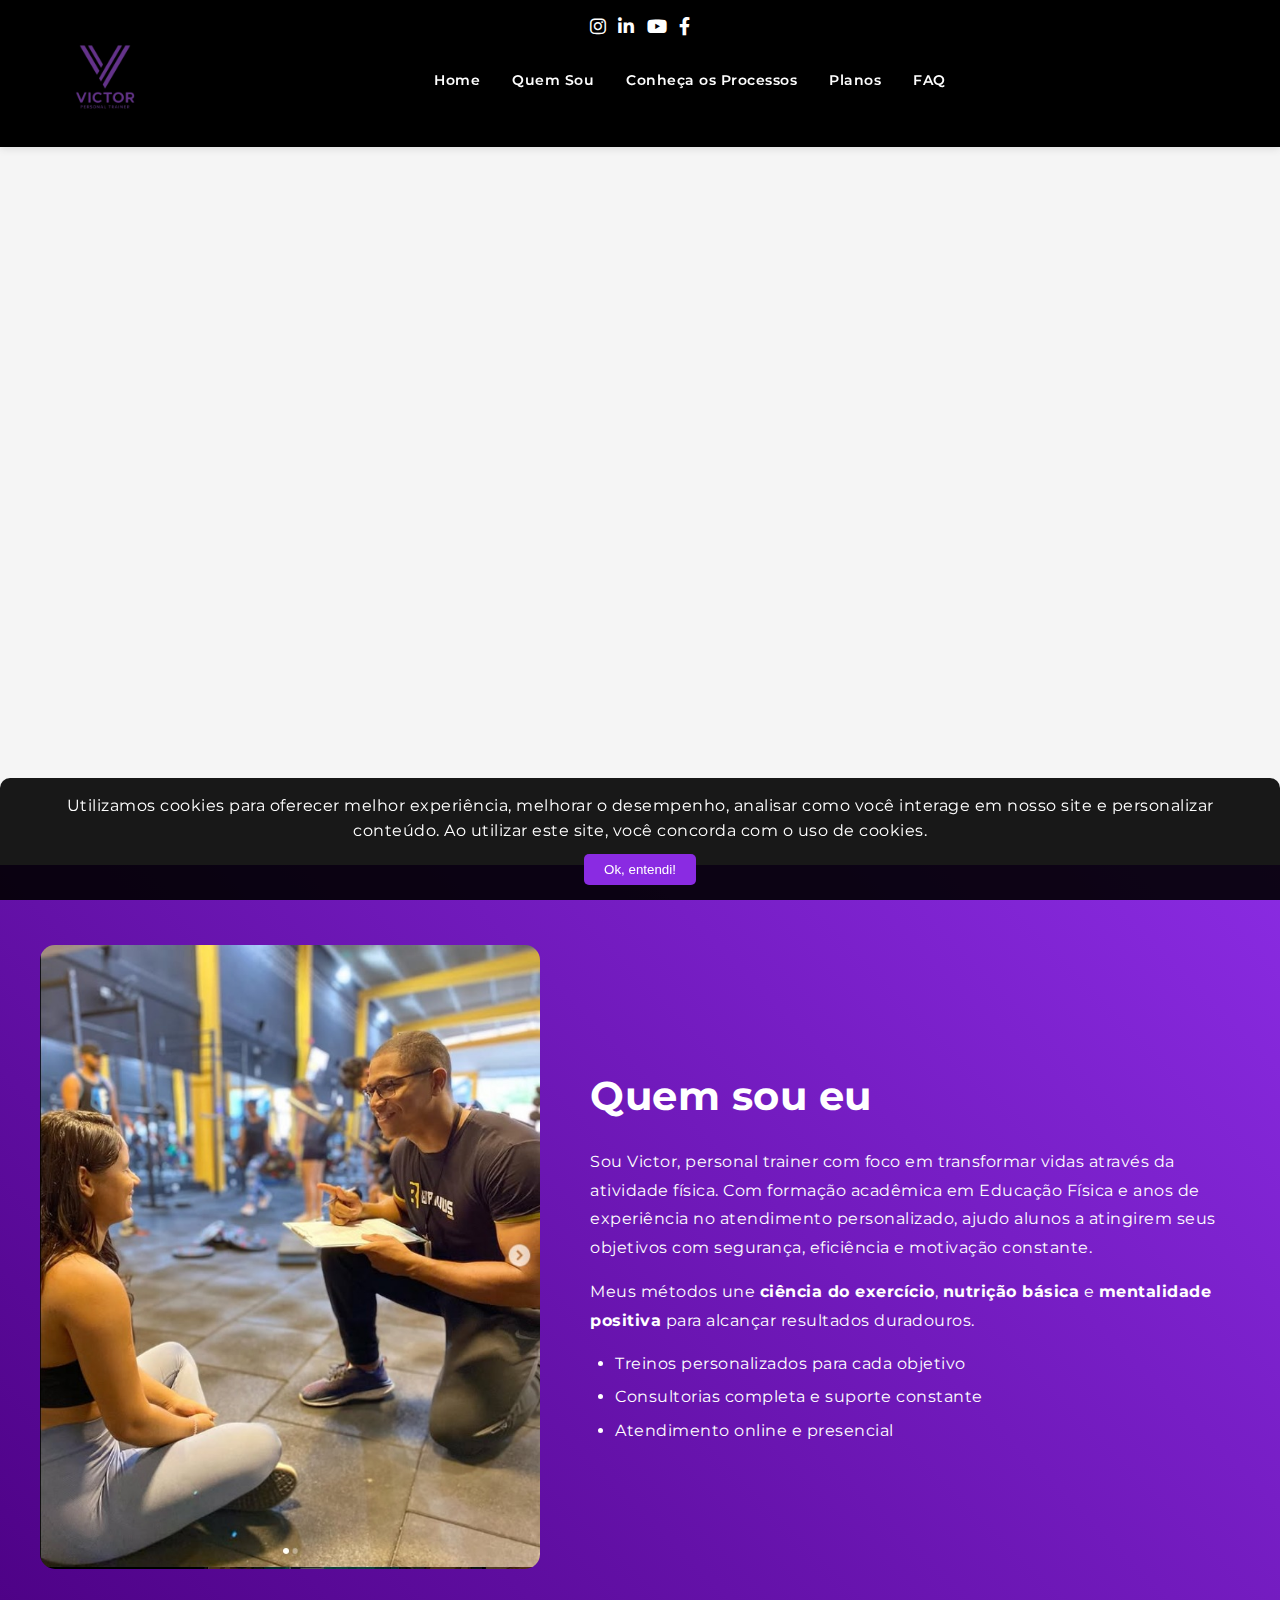
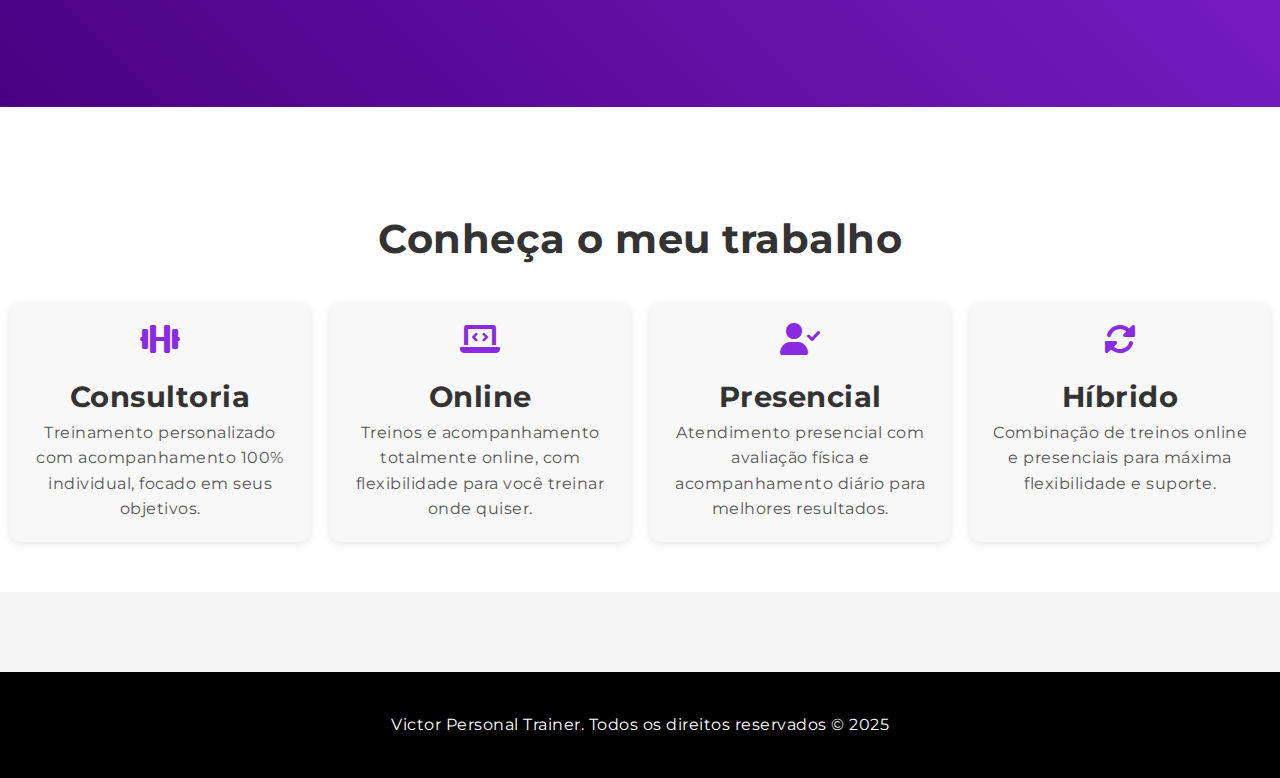
<file: index.html>
<!DOCTYPE html>
<html lang="pt-br">
<head>
  <meta charset="UTF-8">
  <meta name="viewport" content="width=device-width, initial-scale=1">
  <title>Victor Personal Trainer</title>
  <link rel="stylesheet" href="assets/css/index.css">
  <link rel="stylesheet" href="https://cdnjs.cloudflare.com/ajax/libs/font-awesome/6.0.0-beta3/css/all.min.css">
</head>
  
<body>
<!-- Cabeçalho -->
<header>
  <div class="header-container">
    <div class="logo">
      <img src="assets/images/LogoVictorPersonal-removebg-preview.png" alt="Logo Victor Personal">
    </div>

    <div class="top-bar">
      <div class="social-icons">
        <a href="https://www.instagram.com/victor_personal__trainer" target="_blank" aria-label="Instagram">
          <i class="fab fa-instagram"></i>
        </a>
        <a href="https://www.linkedin.com" target="_blank" aria-label="LinkedIn">
          <i class="fab fa-linkedin-in"></i>
        </a>
        <a href="https://www.youtube.com" target="_blank" aria-label="YouTube">
          <i class="fab fa-youtube"></i>
        </a>
        <a href="https://www.facebook.com" target="_blank" aria-label="Facebook">
          <i class="fab fa-facebook-f"></i>
        </a>
      </div>

    </div>

    <div class="nav-overlay"></div>
    <nav>
      <ul class="menu">
        <li><a href="index.html">Home</a></li>
        <li><a href="quemsou.html">Quem Sou</a></li>
        <li class="dropdown">
          <a href="#">Conheça os Processos</a>
          <div class="dropdown-content">
            <a href="emagrecimento.html">Emagrecimento</a>
            <a href="hipertrofia.html">Hipertrofia</a>
            <a href="definicao.html">Definição Muscular</a>
          </div>
        </li>
        <li><a href="valores.html">Planos</a></li>
        <li><a href="FAQ.html">FAQ</a></li>
      </ul>

      <!-- redes sociais agora no final da nav -->
  <div class="mobile-social-icons">
    <a href="https://www.instagram.com/victor_personal__trainer" target="_blank" aria-label="Instagram">
      <i class="fab fa-instagram"></i>
    </a>
    <a href="https://www.linkedin.com" target="_blank" aria-label="LinkedIn">
      <i class="fab fa-linkedin-in"></i>
    </a>
    <a href="https://www.youtube.com" target="_blank" aria-label="YouTube">
      <i class="fab fa-youtube"></i>
    </a>
    <a href="https://www.facebook.com" target="_blank" aria-label="Facebook">
      <i class="fab fa-facebook-f"></i>
    </a>
  </div>
    </nav>

    <div class="hamburger">
      <i class="fas fa-bars"></i>
    </div>

  </div>
</header>

  <!-- Conteúdo Principal -->
  <main>
    <section class="hero">
      <div class="hero-carousel">
        <button class="carousel-btn prev-btn" aria-label="Imagem anterior">←</button>
        <div class="carousel-track">
          <div class="carousel-slide" data-bg="../images/Foto_quemsoueu2.jpeg">
            <img src="assets/images/Foto_quemsoueu2.jpeg" class="slide-img" alt="Foto 1 Victor">
          </div>
          <div class="carousel-slide" data-bg="../images/foto_quemsoueu.jpeg">
            <img src="assets/images/foto_quemsoueu.jpeg" class="slide-img" alt="Foto 2 Victor">
          </div>
          <div class="carousel-slide" data-bg="../images/fotoquemsoueu3.jpeg">
            <img src="assets/images/fotoquemsoueu3.jpeg" class="slide-img" alt="Foto 3 Victor">
          </div>
        </div>
        <button class="carousel-btn next-btn" aria-label="Próxima imagem">→</button>
      </div>
      <div class="hero-description">
        <h1>Alcance seus objetivos com treino personalizado e acompanhamento dedicado</h1>
        <p>Consultorias personalizadas para quem busca saúde, performance e estética com acompanhamento profissional individualizado.</p>
        <p>Treinos online e presenciais adaptados para todas as idades e níveis de condicionamento.</p>
        <p>Entre em contato para agendar sua avaliação física gratuita!</p>
        <a href="https://api.whatsapp.com/send?phone=5581994773766&text=Ol%C3%A1%20Professor%20quero%20saber%20mais%20como%20funciona%20sua%20consultoria%20on-line%20e%20presencial%20?&fbclid=PAZXh0bgNhZW0CMTEAAadCs_cuk_pJ-at3yO-Deb_PT8vDLji3SjPnMhyPP6yhIvL0l70aOd2oUwTlzQ_aem_FfjBsgf9kXFMpJvPqlR-8Q"" class="button">Agende sua Avaliação</a>
      </div>
    </section>

    <section class="quemsomos">
    <div class="quemsomos__container">
      <div class="quemsomos__imagem">
        <img src="assets/images/Imagem_quemsouVictor.jpeg" alt="Victor Atendendo um aluno">
      </div>
      <div class="quemsomos__conteudo">
        <h2>Quem sou eu</h2>
        <p>
          Sou Victor, personal trainer com foco em transformar vidas através da atividade física. Com formação acadêmica em Educação Física e anos de experiência no atendimento personalizado, ajudo alunos a atingirem seus objetivos com segurança, eficiência e motivação constante.
        </p>
        <p>
           Meus métodos une <strong>ciência do exercício</strong>, <strong>nutrição básica</strong> e <strong>mentalidade positiva</strong> para alcançar resultados duradouros.
        </p>
        <p>
           
        </p>
        <ul class="destaques">
          <li>Treinos personalizados para cada objetivo</li>
          <li>Consultorias completa e suporte constante</li>
          <li>Atendimento online e presencial</li>
        </ul>
      </div>
    </div>
  </section>

    <section class="produtos">
  <h2 class="produtos__titulo">Conheça o meu trabalho</h2>
  <div class="produtos__lista">

    <!-- Card Plano Consultoria -->
    <a href="valores.html" class="produto" style="cursor:pointer;" aria-label="Plano Consultoria">
      <div class="produto__icone">
        <i class="fas fa-dumbbell fa-2x"></i>
      </div>
      <h3 class="produto__titulo">Consultoria</h3>
      <p class="produto__descricao">Treinamento personalizado com acompanhamento 100% individual, focado em seus objetivos.</p>
    </a>

    <!-- Card Plano Online -->
    <a href="valores.html" class="produto" style="cursor:pointer;" aria-label="Plano Online">
      <div class="produto__icone">
        <i class="fas fa-laptop-code fa-2x"></i>
      </div>
      <h3 class="produto__titulo">Online</h3>
      <p class="produto__descricao">Treinos e acompanhamento totalmente online, com flexibilidade para você treinar onde quiser.</p>
    </a>

    <!-- Card Plano Presencial -->
    <a href="valores.html" class="produto" style="cursor:pointer;" aria-label="Plano Presencial">
      <div class="produto__icone">
        <i class="fas fa-user-check fa-2x"></i>
      </div>
      <h3 class="produto__titulo">Presencial</h3>
      <p class="produto__descricao">Atendimento presencial com avaliação física e acompanhamento diário para melhores resultados.</p>
    </a>

    <!-- Card Plano Híbrido -->
    <a href="valores.html" class="produto" style="cursor:pointer;" aria-label="Plano Híbrido">
      <div class="produto__icone">
        <i class="fas fa-sync-alt fa-2x"></i>
      </div>
      <h3 class="produto__titulo">Híbrido</h3>
      <p class="produto__descricao">Combinação de treinos online e presenciais para máxima flexibilidade e suporte.</p>
    </a>

  </div>
</section>

    <!-- Cookie Notice -->
    <div class="cookie-notice">
      <p>Utilizamos cookies para oferecer melhor experiência, melhorar o desempenho, analisar como você interage em nosso site e personalizar conteúdo. Ao utilizar este site, você concorda com o uso de cookies.</p>
      <button>Ok, entendi!</button>
    </div>
  </main>

  <!-- Rodapé -->
  <footer class="rodape">
    <p>Victor Personal Trainer. Todos os direitos reservados &copy; 2025</p>
  </footer>

  <script src="javascript/scripts.js"></script>
</body>
</html>
</file>
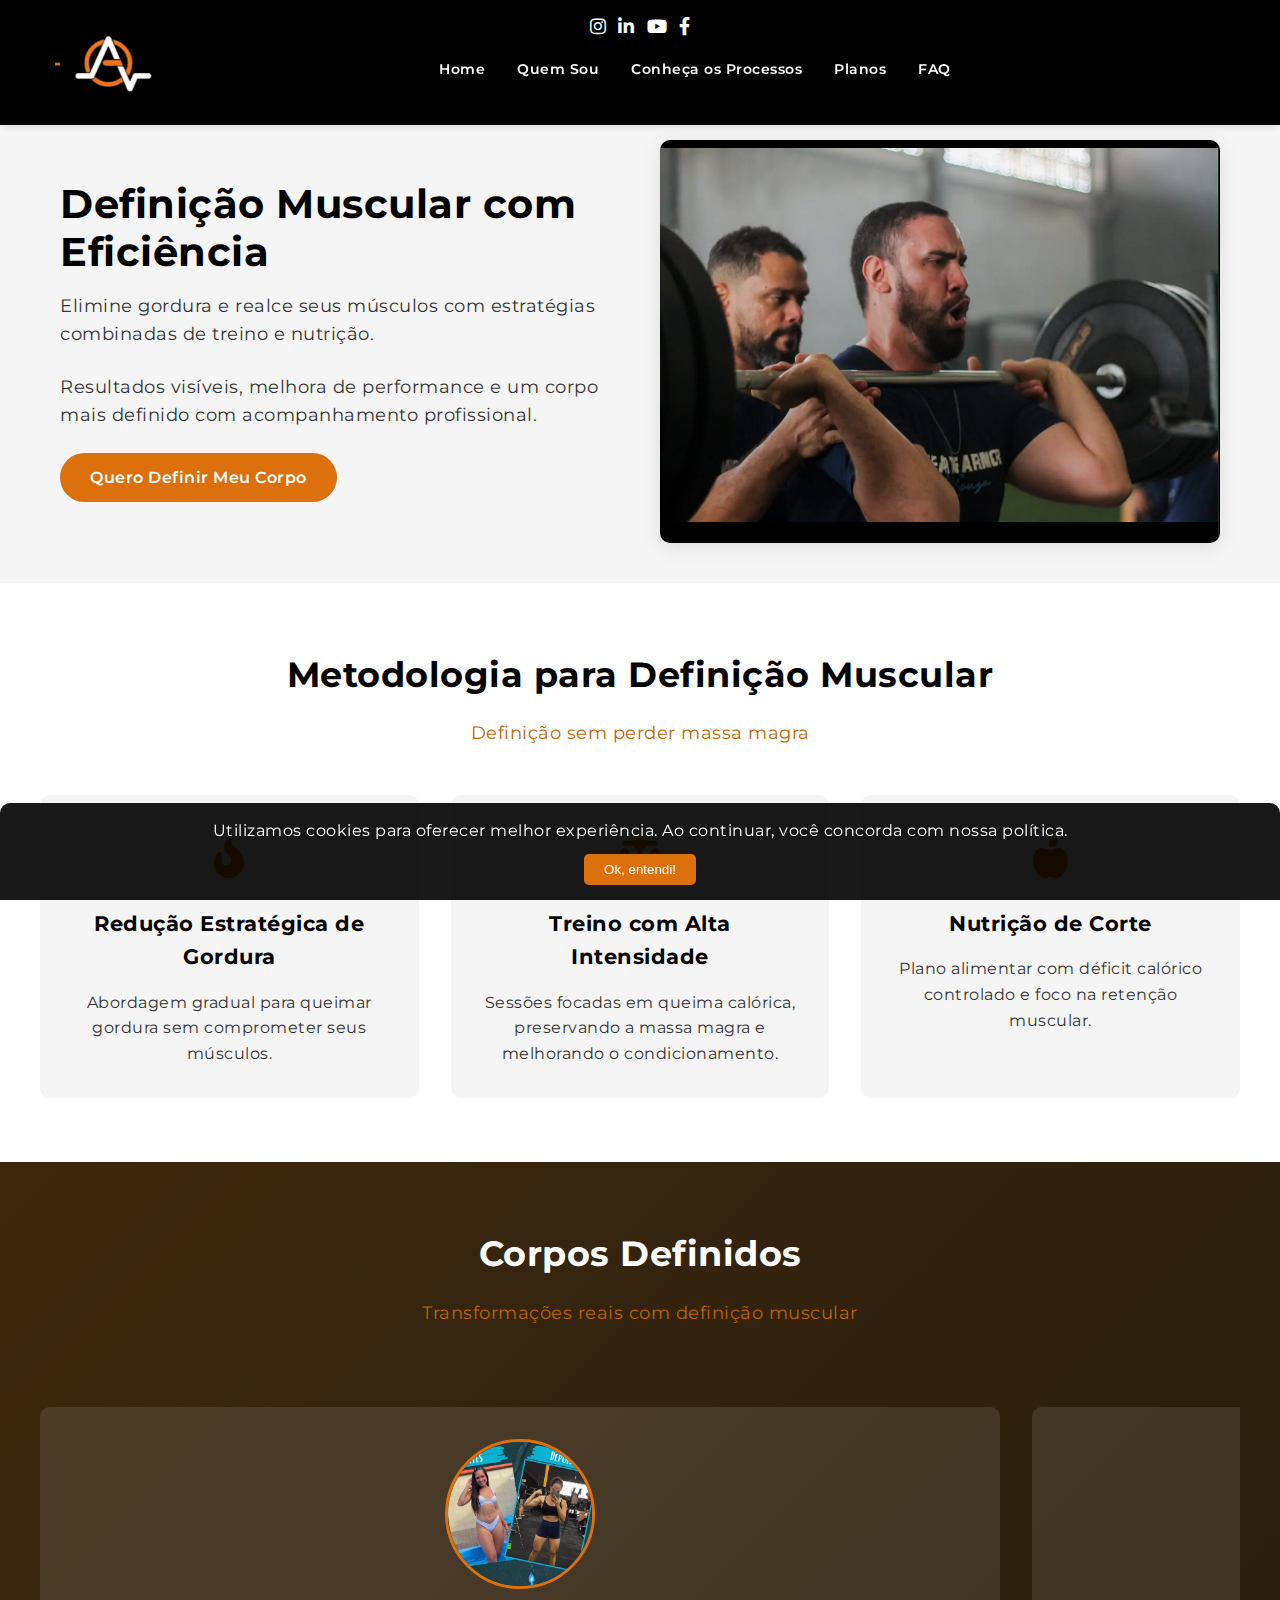
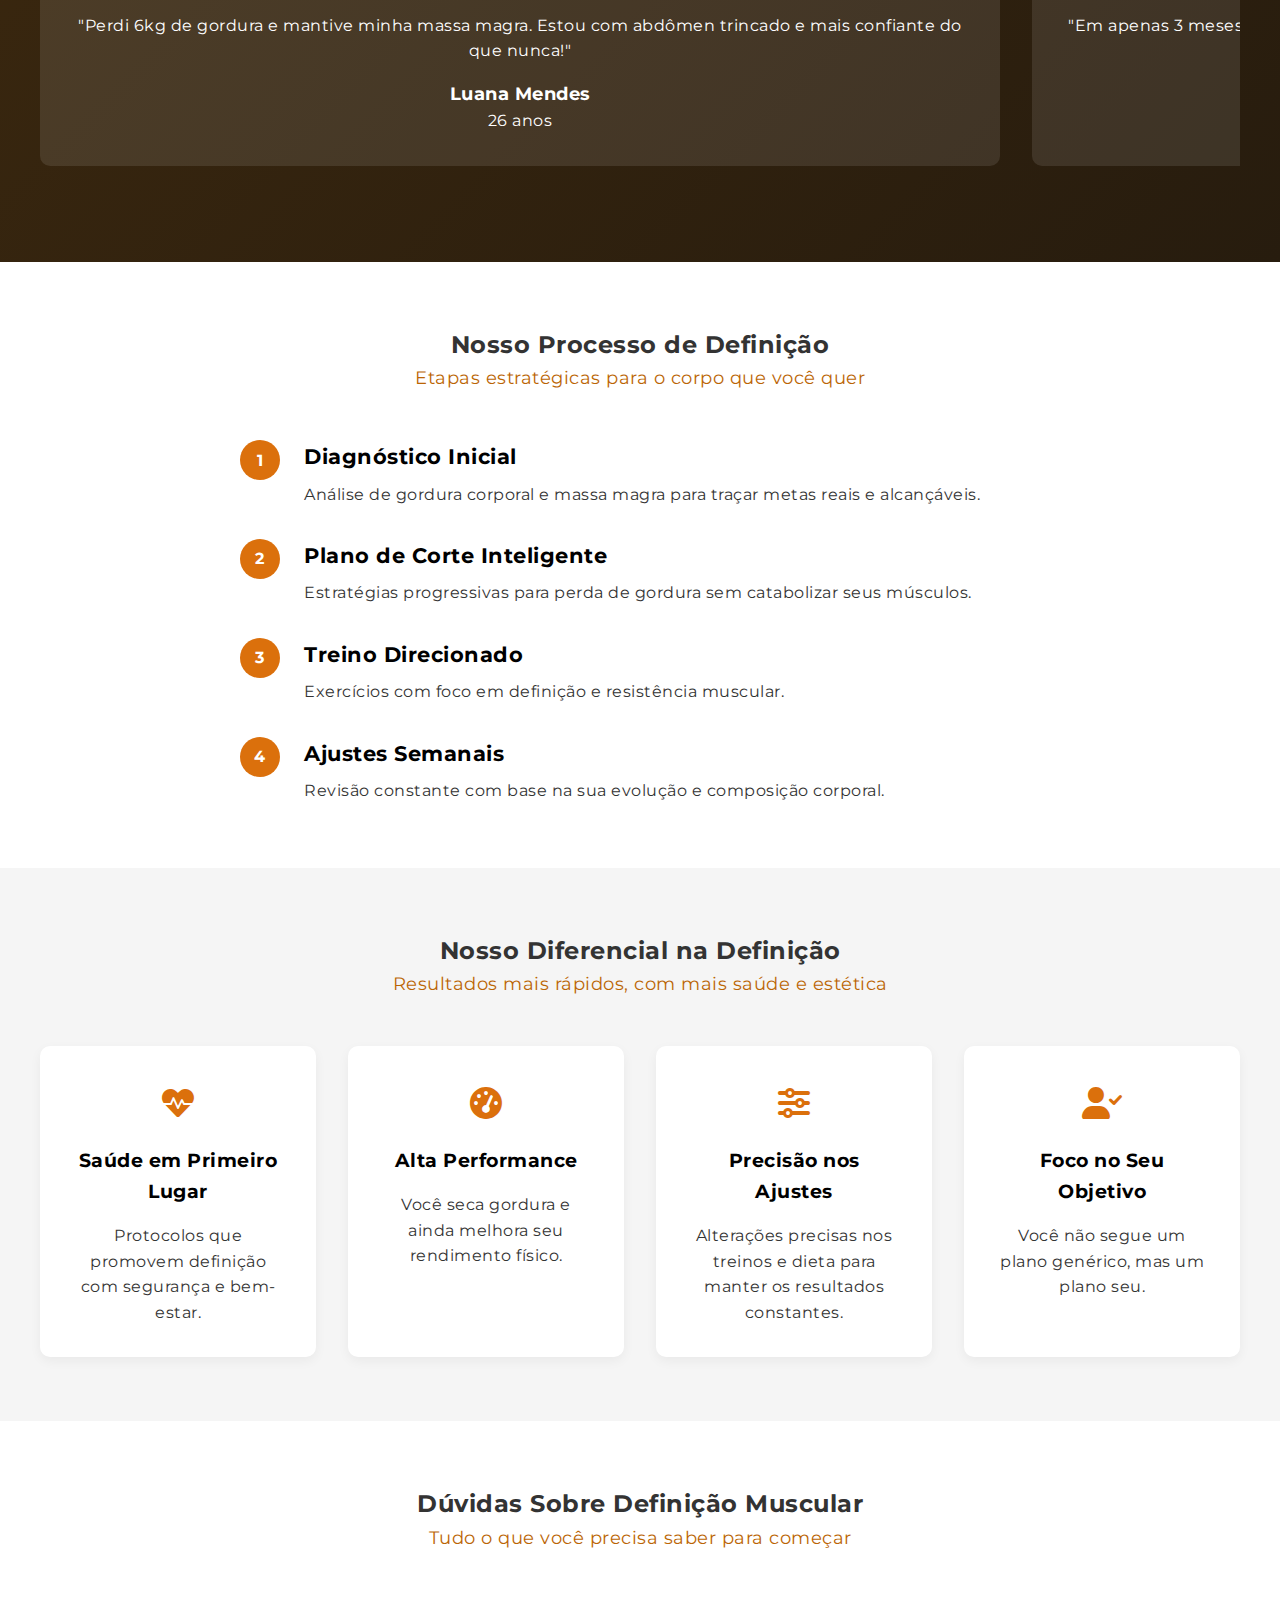
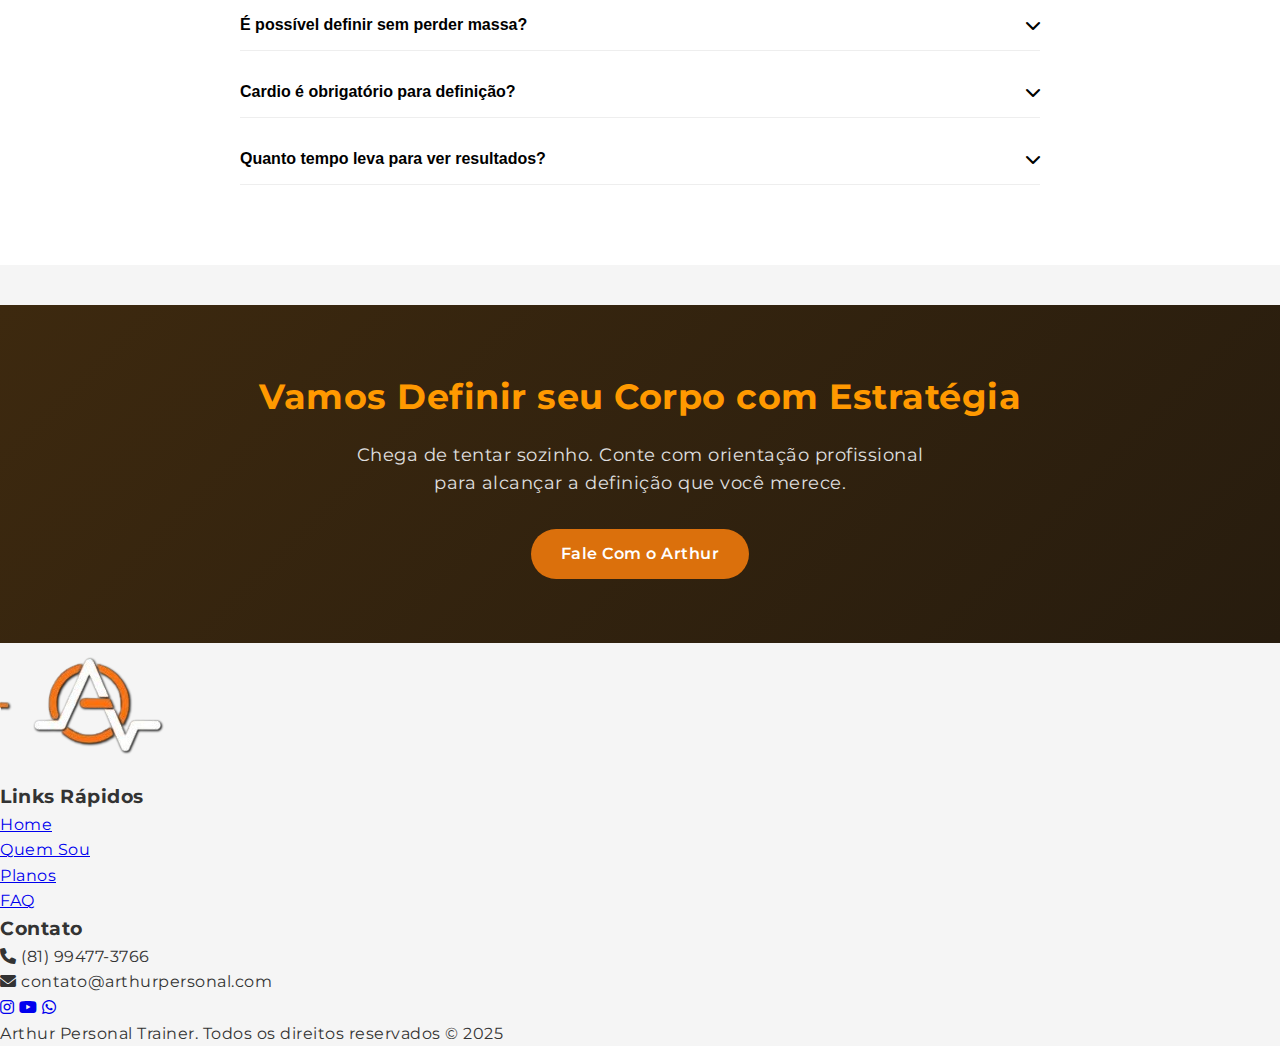
<file: definicao.html>
<!DOCTYPE html>
<html lang="pt-br">
<head>
  <meta charset="UTF-8" />
  <meta name="viewport" content="width=device-width, initial-scale=1" />
  <title>Definição Muscular | Arthur Personal Trainer</title>
  <link rel="stylesheet" href="assets/css/definicao.css" />
  <link rel="stylesheet" href="https://cdnjs.cloudflare.com/ajax/libs/font-awesome/6.0.0-beta3/css/all.min.css" />
</head>

<body>
<header>
  <div class="header-container">
    <div class="logo">
      <img src="assets/images/logoarthurpersonal-removebg-preview (1).png" alt="Logo Arthur Personal">
    </div>

    <div class="top-bar">
      <div class="social-icons">
        <a href="https://www.instagram.com/arthurqueiroz_personal" target="_blank" aria-label="Instagram">
          <i class="fab fa-instagram"></i>
        </a>
        <a href="https://www.linkedin.com" target="_blank" aria-label="LinkedIn">
          <i class="fab fa-linkedin-in"></i>
        </a>
        <a href="https://www.youtube.com" target="_blank" aria-label="YouTube">
          <i class="fab fa-youtube"></i>
        </a>
        <a href="https://www.facebook.com" target="_blank" aria-label="Facebook">
          <i class="fab fa-facebook-f"></i>
        </a>
      </div>
    </div>

    <div class="nav-overlay"></div>
    <nav>
      <ul class="menu">
        <li><a href="index.html">Home</a></li>
        <li><a href="quemsou.html">Quem Sou</a></li>
        <li class="dropdown">
          <a href="#">Conheça os Processos</a>
          <div class="dropdown-content">
            <a href="emagrecimento.html">Emagrecimento</a>
            <a href="hipertrofia.html">Hipertrofia</a>
            <a href="definicao.html">Definição Muscular</a>
          </div>
        </li>
        <li><a href="valores.html">Planos</a></li>
        <li><a href="FAQ.html">FAQ</a></li>
      </ul>

      <div class="mobile-social-icons">
        <a href="https://www.instagram.com/arthurqueiroz_personal" target="_blank" aria-label="Instagram">
          <i class="fab fa-instagram"></i>
        </a>
        <a href="https://www.linkedin.com" target="_blank" aria-label="LinkedIn">
          <i class="fab fa-linkedin-in"></i>
        </a>
        <a href="https://www.youtube.com" target="_blank" aria-label="YouTube">
          <i class="fab fa-youtube"></i>
        </a>
        <a href="https://www.facebook.com" target="_blank" aria-label="Facebook">
          <i class="fab fa-facebook-f"></i>
        </a>
      </div>
    </nav>

    <div class="hamburger">
      <i class="fas fa-bars"></i>
    </div>
  </div>
</header>
</header>

<main>
  <!-- HERO de impacto focado em DEFINIÇÃO -->
  <section class="apresentacao">
    <div class="hero-content">
      <h1>Definição Muscular com Eficiência</h1>
      <p>Elimine gordura e realce seus músculos com estratégias combinadas de treino e nutrição.</p>
      <p>Resultados visíveis, melhora de performance e um corpo mais definido com acompanhamento profissional.</p>
      <a href="https://api.whatsapp.com/send?phone=5581994773766&text=Olá%20Victor!%20Quero%20saber%20mais%20sobre%20o%20plano%20de%20definição%20muscular." class="button">Quero Definir Meu Corpo</a>
    </div>
    <div class="imagem">
      <img src="assets/images/ArthurDuranteExercicio2.jpeg" alt="Pessoa com músculos definidos" />
    </div>
  </section>

  <!-- Seção: Metodologia Científica -->
  <section class="metodologia">
    <div class="section-container">
      <h2>Metodologia para Definição Muscular</h2>
      <p class="subtitle">Definição sem perder massa magra</p>
      
      <div class="metodologia-grid">
        <div class="metodologia-card">
          <div class="metodologia-icon">
            <i class="fas fa-fire-alt"></i>
          </div>
          <h3>Redução Estratégica de Gordura</h3>
          <p>Abordagem gradual para queimar gordura sem comprometer seus músculos.</p>
        </div>
        
        <div class="metodologia-card">
          <div class="metodologia-icon">
            <i class="fas fa-balance-scale"></i>
          </div>
          <h3>Treino com Alta Intensidade</h3>
          <p>Sessões focadas em queima calórica, preservando a massa magra e melhorando o condicionamento.</p>
        </div>
        
        <div class="metodologia-card">
          <div class="metodologia-icon">
            <i class="fas fa-apple-alt"></i>
          </div>
          <h3>Nutrição de Corte</h3>
          <p>Plano alimentar com déficit calórico controlado e foco na retenção muscular.</p>
        </div>
      </div>
    </div>
  </section>

  <!-- Seção: Depoimentos -->
  <section class="depoimentos">
    <div class="section-container">
      <h2>Corpos Definidos</h2>
      <p class="subtitle">Transformações reais com definição muscular</p>
      
      <div class="depoimentos-carrossel">
        <div class="depoimento">
          <div class="depoimento-content">
            <img src="assets/images/AntesDepoisDefinicao.jpeg" alt="Cliente antes e depois" class="depoimento-img">
            <div class="depoimento-texto">
              <p>"Perdi 6kg de gordura e mantive minha massa magra. Estou com abdômen trincado e mais confiante do que nunca!"</p>
              <div class="depoimento-autor">
                <strong>Luana Mendes</strong>
                <span>26 anos</span>
              </div>
            </div>
          </div>
        </div>
        
        <div class="depoimento">
          <div class="depoimento-content">
            <img src="assets/images/AntesDepoisDefinicao2.jpeg" alt="Cliente antes e depois" class="depoimento-img">
            <div class="depoimento-texto">
              <p>"Em apenas 3 meses de definição com o Arthur, consegui o físico que buscava há anos sozinho. Vale cada treino!"</p>
              <div class="depoimento-autor">
                <strong>João Carvalho</strong>
                <span>33 anos</span>
              </div>
            </div>
          </div>
        </div>
      </div>
    </div>
  </section>

  <!-- Seção: Como Funciona -->
  <section class="como-funciona">
    <div class="section-container">
      <h2>Nosso Processo de Definição</h2>
      <p class="subtitle">Etapas estratégicas para o corpo que você quer</p>
      
      <div class="passos-container">
        <div class="passo">
          <div class="passo-numero">1</div>
          <div class="passo-content">
            <h3>Diagnóstico Inicial</h3>
            <p>Análise de gordura corporal e massa magra para traçar metas reais e alcançáveis.</p>
          </div>
        </div>
        
        <div class="passo">
          <div class="passo-numero">2</div>
          <div class="passo-content">
            <h3>Plano de Corte Inteligente</h3>
            <p>Estratégias progressivas para perda de gordura sem catabolizar seus músculos.</p>
          </div>
        </div>
        
        <div class="passo">
          <div class="passo-numero">3</div>
          <div class="passo-content">
            <h3>Treino Direcionado</h3>
            <p>Exercícios com foco em definição e resistência muscular.</p>
          </div>
        </div>
        
        <div class="passo">
          <div class="passo-numero">4</div>
          <div class="passo-content">
            <h3>Ajustes Semanais</h3>
            <p>Revisão constante com base na sua evolução e composição corporal.</p>
          </div>
        </div>
      </div>
    </div>
  </section>

  <!-- Seção: Diferenciais -->
  <section class="diferenciais">
    <div class="section-container">
      <h2>Nosso Diferencial na Definição</h2>
      <p class="subtitle">Resultados mais rápidos, com mais saúde e estética</p>
      
      <div class="diferenciais-grid">
        <div class="diferencial-card">
          <div class="diferencial-icon">
            <i class="fas fa-heartbeat"></i>
          </div>
          <h3>Saúde em Primeiro Lugar</h3>
          <p>Protocolos que promovem definição com segurança e bem-estar.</p>
        </div>
        
        <div class="diferencial-card">
          <div class="diferencial-icon">
            <i class="fas fa-tachometer-alt"></i>
          </div>
          <h3>Alta Performance</h3>
          <p>Você seca gordura e ainda melhora seu rendimento físico.</p>
        </div>
        
        <div class="diferencial-card">
          <div class="diferencial-icon">
            <i class="fas fa-sliders-h"></i>
          </div>
          <h3>Precisão nos Ajustes</h3>
          <p>Alterações precisas nos treinos e dieta para manter os resultados constantes.</p>
        </div>
        
        <div class="diferencial-card">
          <div class="diferencial-icon">
            <i class="fas fa-user-check"></i>
          </div>
          <h3>Foco no Seu Objetivo</h3>
          <p>Você não segue um plano genérico, mas um plano seu.</p>
        </div>
      </div>
    </div>
  </section>

  <!-- Seção: Perguntas Frequentes -->
  <section class="faq-emagrecimento">
    <div class="section-container">
      <h2>Dúvidas Sobre Definição Muscular</h2>
      <p class="subtitle">Tudo o que você precisa saber para começar</p>
      
      <div class="faq-container">
        <div class="faq-item">
          <button class="faq-pergunta">
            É possível definir sem perder massa?
            <i class="fas fa-chevron-down"></i>
          </button>
          <div class="faq-resposta">
            <p>Sim! Com planejamento adequado de treino e nutrição, é possível reduzir gordura e manter seus músculos.</p>
          </div>
        </div>
        
        <div class="faq-item">
          <button class="faq-pergunta">
            Cardio é obrigatório para definição?
            <i class="fas fa-chevron-down"></i>
          </button>
          <div class="faq-resposta">
            <p>Cardio ajuda, mas não é a única estratégia. Dieta, treino com pesos e HIIT são altamente eficazes também.</p>
          </div>
        </div>
        
        <div class="faq-item">
          <button class="faq-pergunta">
            Quanto tempo leva para ver resultados?
            <i class="fas fa-chevron-down"></i>
          </button>
          <div class="faq-resposta">
            <p>Em 4 a 8 semanas você já nota diferença na definição corporal, com constância e disciplina.</p>
          </div>
        </div>
      </div>
    </div>
  </section>

  <!-- CTA final -->
  <section class="cta-final">
    <h2>Vamos Definir seu Corpo com Estratégia</h2>
    <p>Chega de tentar sozinho. Conte com orientação profissional para alcançar a definição que você merece.</p>
    <a href="https://api.whatsapp.com/send?phone=5581994773766&text=Quero%20começar%20meu%20processo%20de%20definição%20agora!" class="button">Fale Com o Arthur</a>
  </section>

  <!-- Cookie Notice -->
  <div class="cookie-notice">
    <p>Utilizamos cookies para oferecer melhor experiência. Ao continuar, você concorda com nossa política.</p>
    <button>Ok, entendi!</button>
  </div>
</main>

<footer class="site-footer">
  <div class="footer-container">
    <div class="footer-logo">
      <img src="assets/images/logoarthurpersonal-removebg-preview (1).png" alt="Logo Arthur Personal">
    </div>
    <div class="footer-links">
      <h3>Links Rápidos</h3>
      <ul>
        <li><a href="index.html">Home</a></li>
        <li><a href="quemsou.html">Quem Sou</a></li>
        <li><a href="valores.html">Planos</a></li>
        <li><a href="FAQ.html">FAQ</a></li>
      </ul>
    </div>
    <div class="footer-contact">
      <h3>Contato</h3>
      <p><i class="fas fa-phone"></i> (81) 99477-3766</p>
      <p><i class="fas fa-envelope"></i> contato@arthurpersonal.com</p>
      <div class="footer-social">
        <a href="https://www.instagram.com/arthurqueiroz_personal" target="_blank"><i class="fab fa-instagram"></i></a>
        <a href="#" target="_blank"><i class="fab fa-youtube"></i></a>
        <a href="https://api.whatsapp.com/send?phone=5581994773766&text=Olá%20Victor!%20Quero%20agendar%20uma%20avaliação." target="_blank"><i class="fab fa-whatsapp"></i></a>
      </div>
    </div>
  </div>
  <div class="footer-bottom">
    <p>Arthur Personal Trainer. Todos os direitos reservados &copy; 2025</p>
  </div>
</footer>

<script src="javascript/scripts.js"></script>
</body>
</html>
</file>
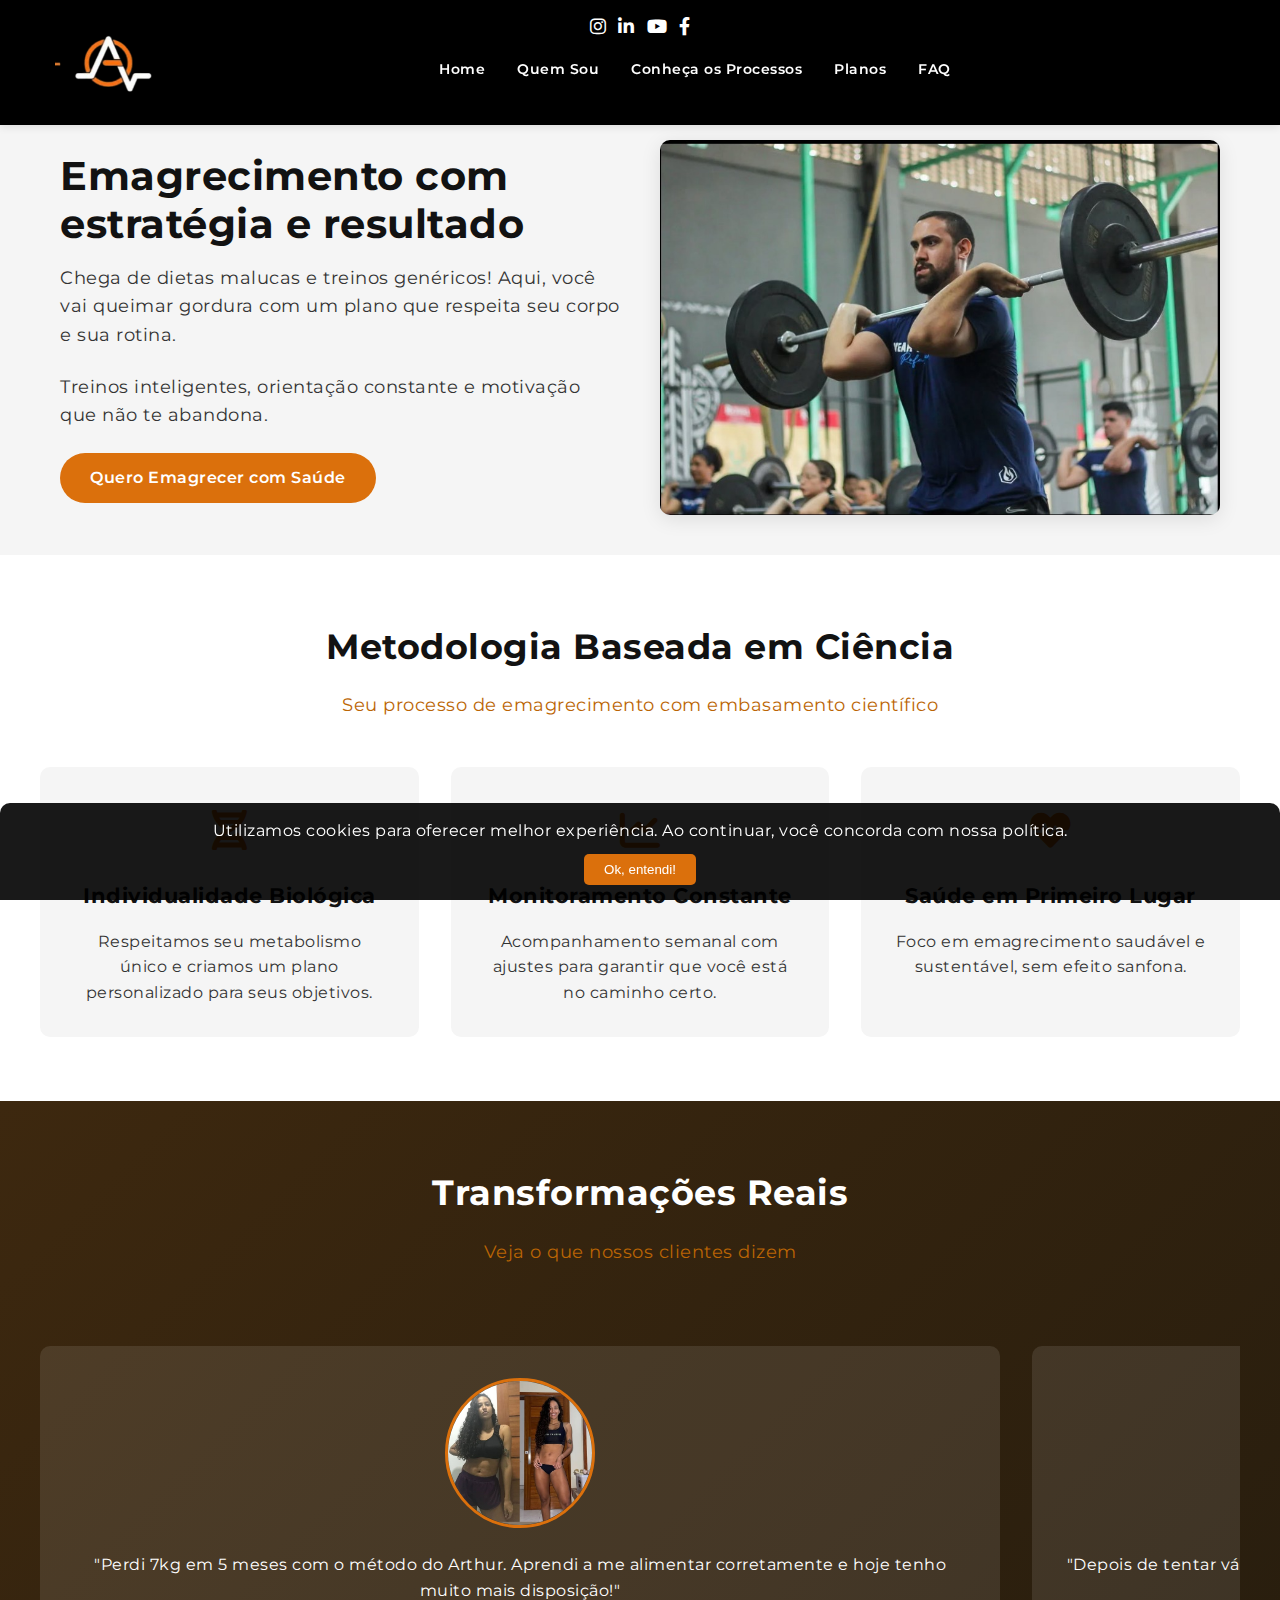
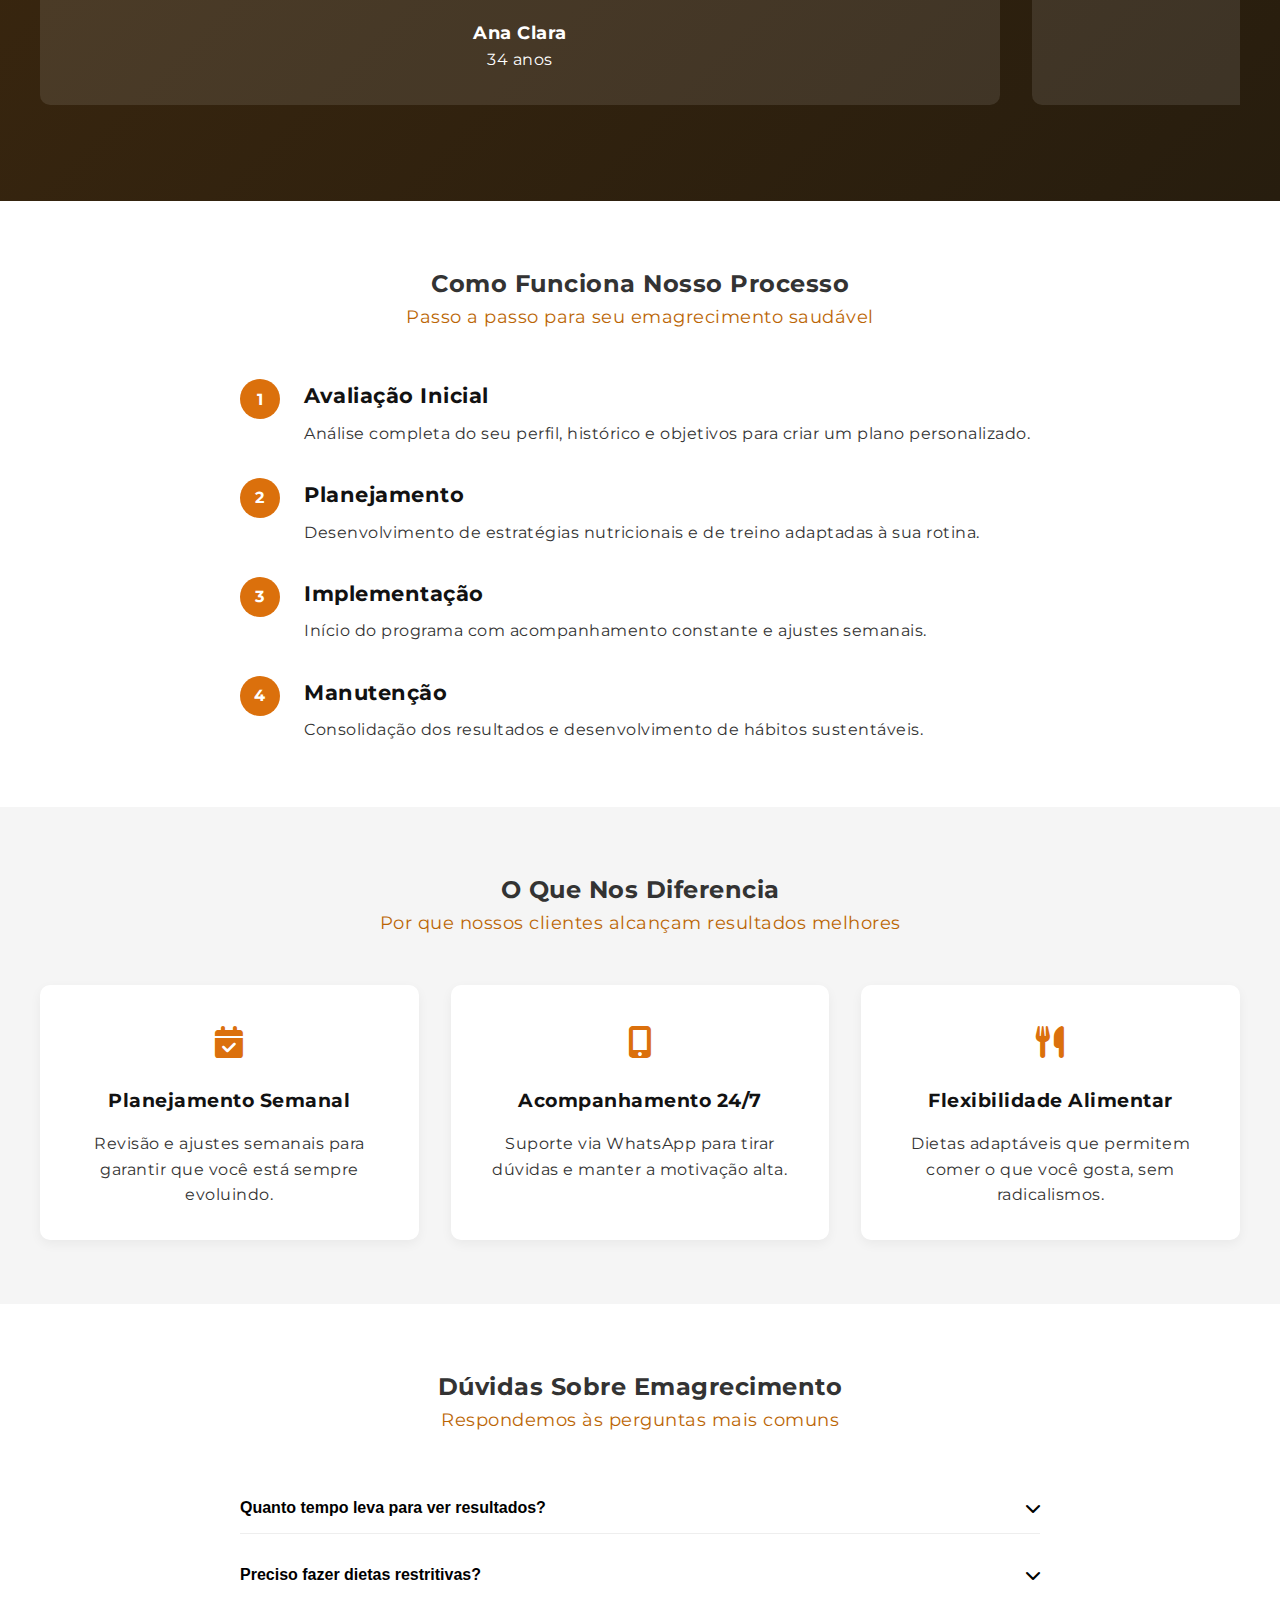
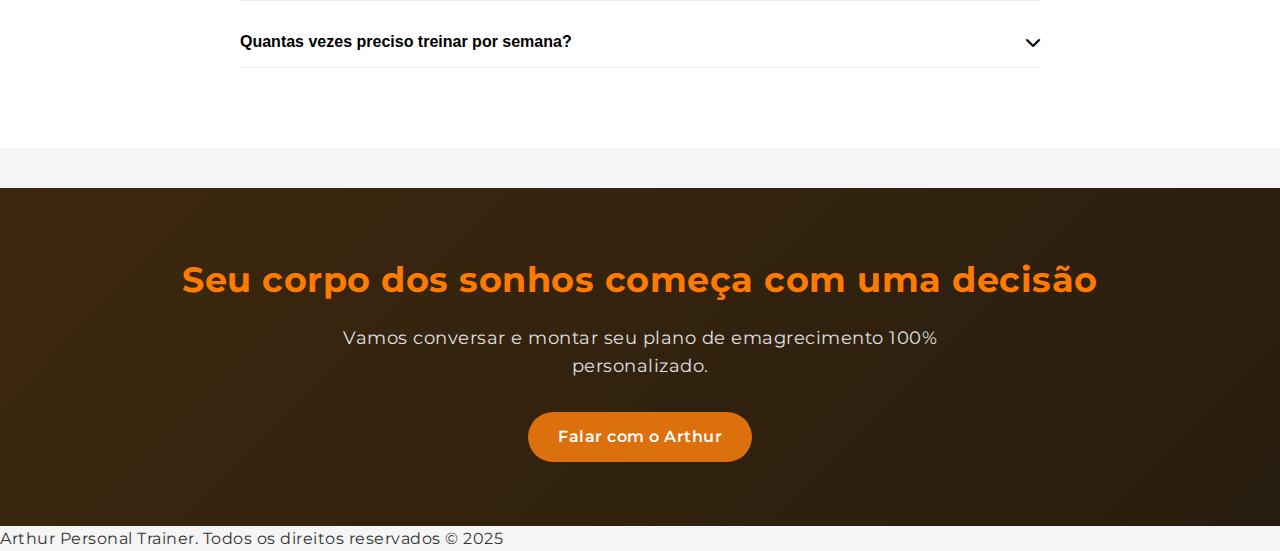
<file: emagrecimento.html>
<!DOCTYPE html>
<html lang="pt-br">
<head>
  <meta charset="UTF-8" />
  <meta name="viewport" content="width=device-width, initial-scale=1" />
  <title>Emagrecimento | Arthur Personal Trainer</title>
  <link rel="stylesheet" href="assets/css/emagrecimento.css" />
  <link rel="stylesheet" href="https://cdnjs.cloudflare.com/ajax/libs/font-awesome/6.0.0-beta3/css/all.min.css" />
</head>

<body>
<header>
  <div class="header-container">
    <div class="logo">
      <img src="assets/images/logoarthurpersonal-removebg-preview (1).png" alt="Logo Arthur Personal">
    </div>

    <div class="top-bar">
      <div class="social-icons">
        <a href="https://www.instagram.com/arthurqueiroz_personal" target="_blank" aria-label="Instagram">
          <i class="fab fa-instagram"></i>
        </a>
        <a href="https://www.linkedin.com" target="_blank" aria-label="LinkedIn">
          <i class="fab fa-linkedin-in"></i>
        </a>
        <a href="https://www.youtube.com" target="_blank" aria-label="YouTube">
          <i class="fab fa-youtube"></i>
        </a>
        <a href="https://www.facebook.com" target="_blank" aria-label="Facebook">
          <i class="fab fa-facebook-f"></i>
        </a>
      </div>
    </div>

    <div class="nav-overlay"></div>
    <nav>
      <ul class="menu">
        <li><a href="index.html">Home</a></li>
        <li><a href="quemsou.html">Quem Sou</a></li>
        <li class="dropdown">
          <a href="#">Conheça os Processos</a>
          <div class="dropdown-content">
            <a href="emagrecimento.html">Emagrecimento</a>
            <a href="hipertrofia.html">Hipertrofia</a>
            <a href="definicao.html">Definição Muscular</a>
          </div>
        </li>
        <li><a href="valores.html">Planos</a></li>
        <li><a href="FAQ.html">FAQ</a></li>
      </ul>

      <div class="mobile-social-icons">
        <a href="https://www.instagram.com/arthurqueiroz_personal" target="_blank" aria-label="Instagram">
          <i class="fab fa-instagram"></i>
        </a>
        <a href="https://www.linkedin.com" target="_blank" aria-label="LinkedIn">
          <i class="fab fa-linkedin-in"></i>
        </a>
        <a href="https://www.youtube.com" target="_blank" aria-label="YouTube">
          <i class="fab fa-youtube"></i>
        </a>
        <a href="https://www.facebook.com" target="_blank" aria-label="Facebook">
          <i class="fab fa-facebook-f"></i>
        </a>
      </div>
    </nav>

    <div class="hamburger">
      <i class="fas fa-bars"></i>
    </div>
  </div>
</header>

<main>
  <!-- HERO de impacto focado em EMAGRECIMENTO -->
  <section class="apresentacao">
    <div class="hero-content">
      <h1>Emagrecimento com estratégia e resultado</h1>
      <p>Chega de dietas malucas e treinos genéricos! Aqui, você vai queimar gordura com um plano que respeita seu corpo e sua rotina.</p>
      <p>Treinos inteligentes, orientação constante e motivação que não te abandona.</p>
      <a href="https://api.whatsapp.com/send?phone=5581994773766&text=Olá%20Victor!%20Quero%20saber%20mais%20sobre%20o%20plano%20de%20emagrecimento." class="button">Quero Emagrecer com Saúde</a>
    </div>
    <div class="imagem">
      <img src="assets/images/ArthurDuranteExercicio.jpeg" alt="Mulher treinando focada" />
    </div>
  </section>

  <!-- Seção: Metodologia Científica -->
  <section class="metodologia">
    <div class="section-container">
      <h2>Metodologia Baseada em Ciência</h2>
      <p class="subtitle">Seu processo de emagrecimento com embasamento científico</p>
      
      <div class="metodologia-grid">
        <div class="metodologia-card">
          <div class="metodologia-icon">
            <i class="fas fa-dna"></i>
          </div>
          <h3>Individualidade Biológica</h3>
          <p>Respeitamos seu metabolismo único e criamos um plano personalizado para seus objetivos.</p>
        </div>
        
        <div class="metodologia-card">
          <div class="metodologia-icon">
            <i class="fas fa-chart-line"></i>
          </div>
          <h3>Monitoramento Constante</h3>
          <p>Acompanhamento semanal com ajustes para garantir que você está no caminho certo.</p>
        </div>
        
        <div class="metodologia-card">
          <div class="metodologia-icon">
            <i class="fas fa-heartbeat"></i>
          </div>
          <h3>Saúde em Primeiro Lugar</h3>
          <p>Foco em emagrecimento saudável e sustentável, sem efeito sanfona.</p>
        </div>
      </div>
    </div>
  </section>

  <!-- Seção: Depoimentos -->
  <section class="depoimentos">
    <div class="section-container">
      <h2>Transformações Reais</h2>
      <p class="subtitle">Veja o que nossos clientes dizem</p>
      
      <div class="depoimentos-carrossel">
        <div class="depoimento">
          <div class="depoimento-content">
            <img src="assets/images/AntesDepoisEmagrecimento1.jpeg" alt="Cliente antes e depois" class="depoimento-img">
            <div class="depoimento-texto">
              <p>"Perdi 7kg em 5 meses com o método do Arthur. Aprendi a me alimentar corretamente e hoje tenho muito mais disposição!"</p>
              <div class="depoimento-autor">
                <strong>Ana Clara</strong>
                <span>34 anos</span>
              </div>
            </div>
          </div>
        </div>
        
        <div class="depoimento">
          <div class="depoimento-content">
            <img src="assets/images/AntesDepoisEmagrecimento2.jpeg" alt="Cliente antes e depois" class="depoimento-img">
            <div class="depoimento-texto">
              <p>"Depois de tentar várias dietas sozinho, finalmente encontrei um método que se adaptou à minha rotina. Resultados incríveis!"</p>
              <div class="depoimento-autor">
                <strong>Carlos Eduardo</strong>
                <span>42 anos</span>
              </div>
            </div>
          </div>
        </div>
      </div>
    </div>
  </section>

  <!-- Seção: Como Funciona -->
  <section class="como-funciona">
    <div class="section-container">
      <h2>Como Funciona Nosso Processo</h2>
      <p class="subtitle">Passo a passo para seu emagrecimento saudável</p>
      
      <div class="passos-container">
        <div class="passo">
          <div class="passo-numero">1</div>
          <div class="passo-content">
            <h3>Avaliação Inicial</h3>
            <p>Análise completa do seu perfil, histórico e objetivos para criar um plano personalizado.</p>
          </div>
        </div>
        
        <div class="passo">
          <div class="passo-numero">2</div>
          <div class="passo-content">
            <h3>Planejamento</h3>
            <p>Desenvolvimento de estratégias nutricionais e de treino adaptadas à sua rotina.</p>
          </div>
        </div>
        
        <div class="passo">
          <div class="passo-numero">3</div>
          <div class="passo-content">
            <h3>Implementação</h3>
            <p>Início do programa com acompanhamento constante e ajustes semanais.</p>
          </div>
        </div>
        
        <div class="passo">
          <div class="passo-numero">4</div>
          <div class="passo-content">
            <h3>Manutenção</h3>
            <p>Consolidação dos resultados e desenvolvimento de hábitos sustentáveis.</p>
          </div>
        </div>
      </div>
    </div>
  </section>

  <!-- Seção: Diferenciais -->
  <section class="diferenciais">
    <div class="section-container">
      <h2>O Que Nos Diferencia</h2>
      <p class="subtitle">Por que nossos clientes alcançam resultados melhores</p>
      
      <div class="diferenciais-grid">
        <div class="diferencial-card">
          <div class="diferencial-icon">
            <i class="fas fa-calendar-check"></i>
          </div>
          <h3>Planejamento Semanal</h3>
          <p>Revisão e ajustes semanais para garantir que você está sempre evoluindo.</p>
        </div>
        
        <div class="diferencial-card">
          <div class="diferencial-icon">
            <i class="fas fa-mobile-alt"></i>
          </div>
          <h3>Acompanhamento 24/7</h3>
          <p>Suporte via WhatsApp para tirar dúvidas e manter a motivação alta.</p>
        </div>
        
        <div class="diferencial-card">
          <div class="diferencial-icon">
            <i class="fas fa-utensils"></i>
          </div>
          <h3>Flexibilidade Alimentar</h3>
          <p>Dietas adaptáveis que permitem comer o que você gosta, sem radicalismos.</p>
        </div>
        
      </div>
    </div>
  </section>

  <!-- Seção: Perguntas Frequentes -->
  <section class="faq-emagrecimento">
    <div class="section-container">
      <h2>Dúvidas Sobre Emagrecimento</h2>
      <p class="subtitle">Respondemos às perguntas mais comuns</p>
      
      <div class="faq-container">
        <div class="faq-item">
          <button class="faq-pergunta">
            Quanto tempo leva para ver resultados?
            <i class="fas fa-chevron-down"></i>
          </button>
          <div class="faq-resposta">
            <p>Os primeiros resultados normalmente aparecem em 2-4 semanas, mas varia conforme o metabolismo e comprometimento de cada pessoa. Nosso foco é em resultados sustentáveis a médio/longo prazo.</p>
          </div>
        </div>
        
        <div class="faq-item">
          <button class="faq-pergunta">
            Preciso fazer dietas restritivas?
            <i class="fas fa-chevron-down"></i>
          </button>
          <div class="faq-resposta">
            <p>Não! Trabalhamos com reeducação alimentar e flexibilidade dietética. Você aprenderá a comer melhor sem precisar cortar completamente os alimentos que ama.</p>
          </div>
        </div>
        
        <div class="faq-item">
          <button class="faq-pergunta">
            Quantas vezes preciso treinar por semana?
            <i class="fas fa-chevron-down"></i>
          </button>
          <div class="faq-resposta">
            <p>O ideal são 3-5 treinos semanais, mas adaptamos conforme sua disponibilidade. A consistência é mais importante que a intensidade ocasional.</p>
          </div>
        </div>
      </div>
    </div>
  </section>

  <!-- CTA final -->
  <section class="cta-final">
    <h2>Seu corpo dos sonhos começa com uma decisão</h2>
    <p>Vamos conversar e montar seu plano de emagrecimento 100% personalizado.</p>
    <a href="https://api.whatsapp.com/send?phone=5581994773766&text=Quero%20começar%20meu%20processo%20de%20emagrecimento%20agora!" class="button">Falar com o Arthur</a>
  </section>

  <!-- Cookie Notice -->
  <div class="cookie-notice">
    <p>Utilizamos cookies para oferecer melhor experiência. Ao continuar, você concorda com nossa política.</p>
    <button>Ok, entendi!</button>
  </div>
</main>

<footer class="rodape">
  <p>Arthur Personal Trainer. Todos os direitos reservados &copy; 2025</p>
</footer>

<script src="javascript/scripts.js"></script>
</body>
</html>
</file>
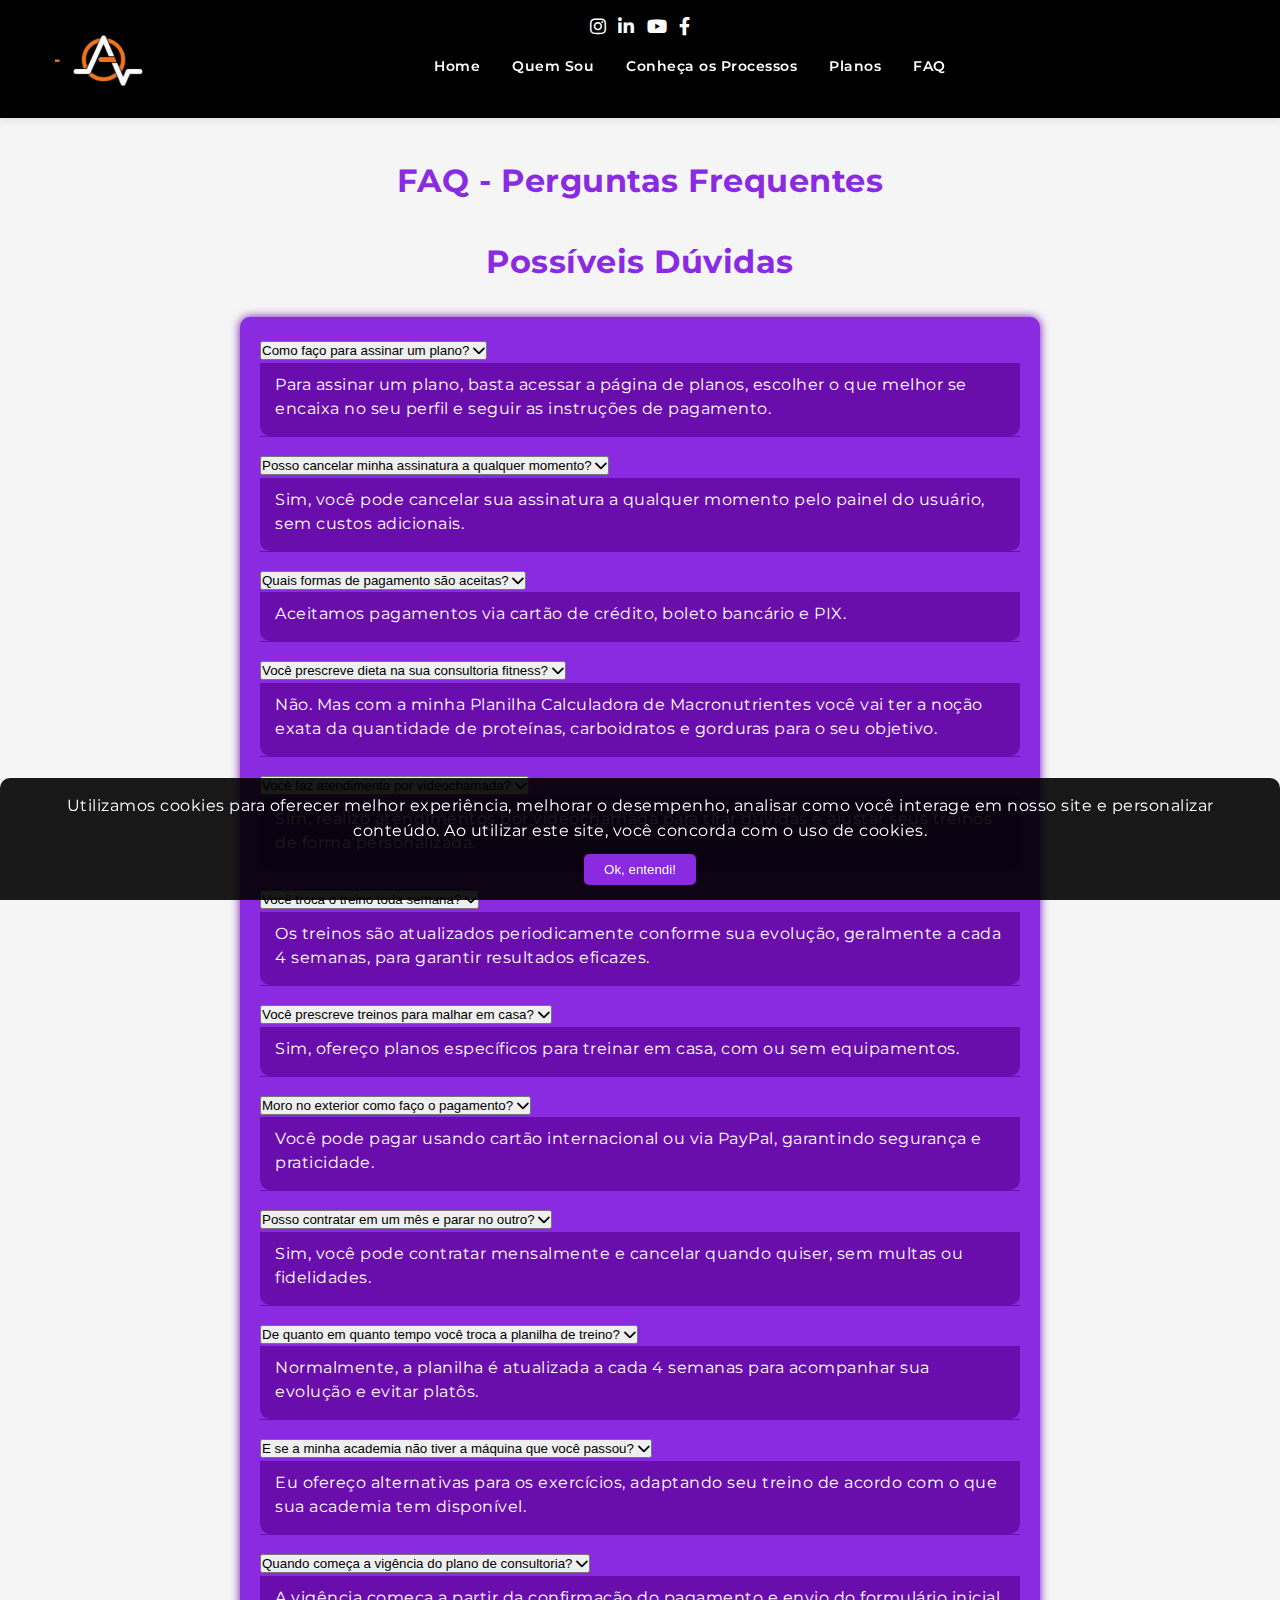
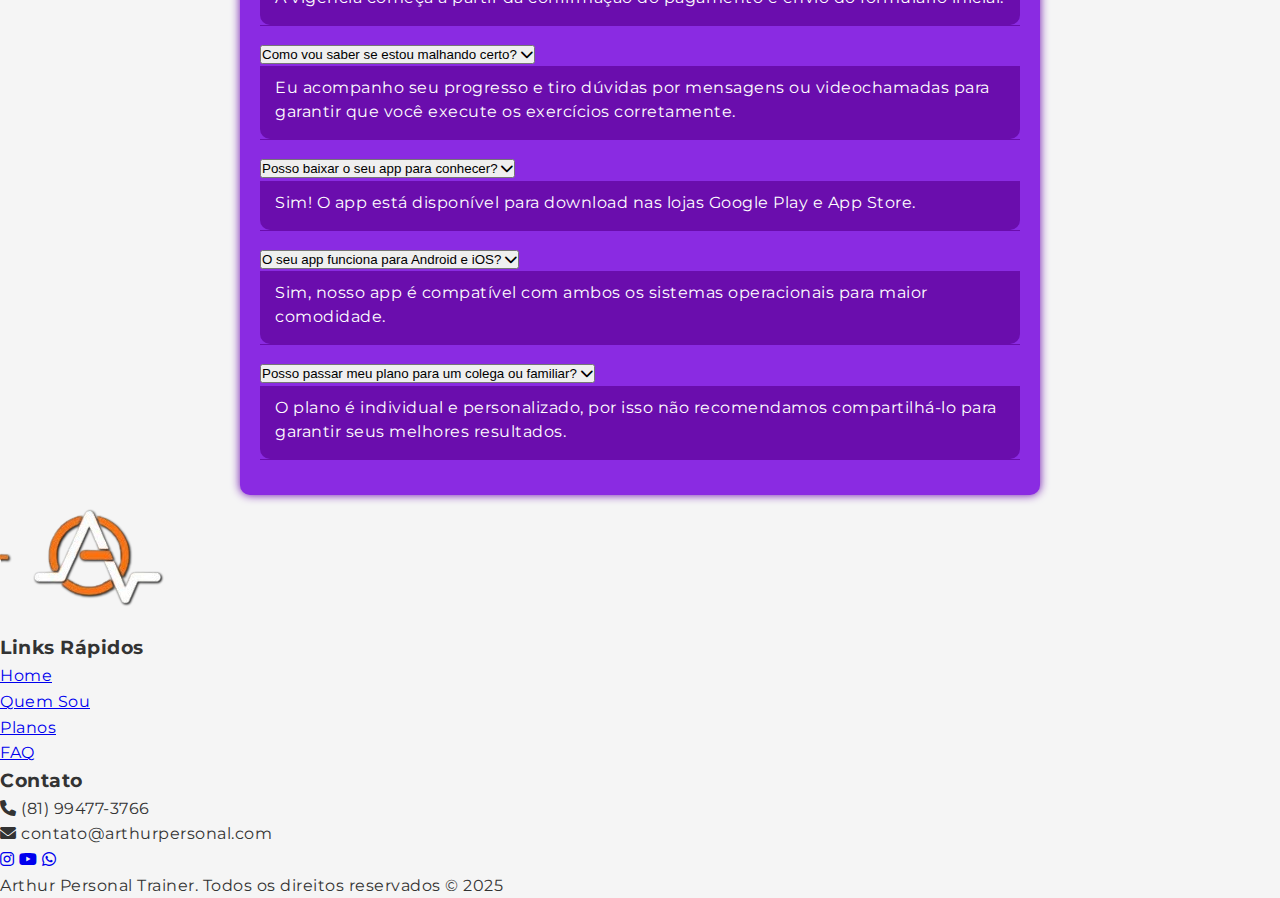
<file: FAQ.html>
<!DOCTYPE html>
<html lang="pt-br">
<head>
  <meta charset="UTF-8">
  <meta name="viewport" content="width=device-width, initial-scale=1">
  <title>Arthur Personal Trainer</title>
  <link rel="stylesheet" href="assets/css/FAQ.css">
  <link rel="stylesheet" href="https://cdnjs.cloudflare.com/ajax/libs/font-awesome/6.0.0-beta3/css/all.min.css">
</head>
  
<body>
<!-- Cabeçalho -->
<header>
  <div class="header-container">
    <div class="logo">
      <img src="assets/images/logoarthurpersonal-removebg-preview (1).png" alt="Logo Arthur Personal">
    </div>

    <div class="top-bar">
      <div class="social-icons">
        <a href="https://www.instagram.com/arthurqueiroz_personal" target="_blank" aria-label="Instagram">
          <i class="fab fa-instagram"></i>
        </a>
        <a href="https://www.linkedin.com" target="_blank" aria-label="LinkedIn">
          <i class="fab fa-linkedin-in"></i>
        </a>
        <a href="https://www.youtube.com" target="_blank" aria-label="YouTube">
          <i class="fab fa-youtube"></i>
        </a>
        <a href="https://www.facebook.com" target="_blank" aria-label="Facebook">
          <i class="fab fa-facebook-f"></i>
        </a>
      </div>

    </div>

    <div class="nav-overlay"></div>
    <nav>
      <ul class="menu">
        <li><a href="index.html">Home</a></li>
        <li><a href="quemsou.html">Quem Sou</a></li>
        <li class="dropdown">
          <a href="#">Conheça os Processos</a>
          <div class="dropdown-content">
            <a href="emagrecimento.html">Emagrecimento</a>
            <a href="hipertrofia.html">Hipertrofia</a>
            <a href="definicao.html">Definição Muscular</a>
          </div>
        </li>
        <li><a href="valores.html">Planos</a></li>
        <li><a href="FAQ.html">FAQ</a></li>
      </ul>

      <!-- redes sociais agora no final da nav -->
  <div class="mobile-social-icons">
    <a href="https://www.instagram.com/arthurqueiroz_personal" target="_blank" aria-label="Instagram">
      <i class="fab fa-instagram"></i>
    </a>
    <a href="https://www.linkedin.com" target="_blank" aria-label="LinkedIn">
      <i class="fab fa-linkedin-in"></i>
    </a>
    <a href="https://www.youtube.com" target="_blank" aria-label="YouTube">
      <i class="fab fa-youtube"></i>
    </a>
    <a href="https://www.facebook.com" target="_blank" aria-label="Facebook">
      <i class="fab fa-facebook-f"></i>
    </a>
  </div>
    </nav>

    <div class="hamburger">
      <i class="fas fa-bars"></i>
    </div>

  </div>
</header>

<body>
  <h1>FAQ - Perguntas Frequentes</h1>
  <section class="faq-emagrecimento">
    <h1>Possíveis Dúvidas</h1>
    <div class="faq-container">

      <div class="faq-item">
        <button class="faq-pergunta">
          Como faço para assinar um plano?
          <i class="fas fa-chevron-down"></i>
        </button>
        <div class="faq-resposta">
          <p>Para assinar um plano, basta acessar a página de planos, escolher o que melhor se encaixa no seu perfil e seguir as instruções de pagamento.</p>
        </div>
      </div>

      <div class="faq-item">
        <button class="faq-pergunta">
          Posso cancelar minha assinatura a qualquer momento?
          <i class="fas fa-chevron-down"></i>
        </button>
        <div class="faq-resposta">
          <p>Sim, você pode cancelar sua assinatura a qualquer momento pelo painel do usuário, sem custos adicionais.</p>
        </div>
      </div>

      <div class="faq-item">
        <button class="faq-pergunta">
          Quais formas de pagamento são aceitas?
          <i class="fas fa-chevron-down"></i>
        </button>
        <div class="faq-resposta">
          <p>Aceitamos pagamentos via cartão de crédito, boleto bancário e PIX.</p>
        </div>
      </div>

      <div class="faq-item">
        <button class="faq-pergunta">
          Você prescreve dieta na sua consultoria fitness?
          <i class="fas fa-chevron-down"></i>
        </button>
        <div class="faq-resposta">
          <p>Não. Mas com a minha Planilha Calculadora de Macronutrientes você vai ter a noção exata da quantidade de proteínas, carboidratos e gorduras para o seu objetivo.</p>
        </div>
      </div>

      <div class="faq-item">
        <button class="faq-pergunta">
          Você faz atendimento por videochamada?
          <i class="fas fa-chevron-down"></i>
        </button>
        <div class="faq-resposta">
          <p>Sim, realizo atendimentos por videochamada para tirar dúvidas e ajustar seus treinos de forma personalizada.</p>
        </div>
      </div>

      <div class="faq-item">
        <button class="faq-pergunta">
          Você troca o treino toda semana?
          <i class="fas fa-chevron-down"></i>
        </button>
        <div class="faq-resposta">
          <p>Os treinos são atualizados periodicamente conforme sua evolução, geralmente a cada 4 semanas, para garantir resultados eficazes.</p>
        </div>
      </div>

      <div class="faq-item">
        <button class="faq-pergunta">
          Você prescreve treinos para malhar em casa?
          <i class="fas fa-chevron-down"></i>
        </button>
        <div class="faq-resposta">
          <p>Sim, ofereço planos específicos para treinar em casa, com ou sem equipamentos.</p>
        </div>
      </div>

      <div class="faq-item">
        <button class="faq-pergunta">
          Moro no exterior como faço o pagamento?
          <i class="fas fa-chevron-down"></i>
        </button>
        <div class="faq-resposta">
          <p>Você pode pagar usando cartão internacional ou via PayPal, garantindo segurança e praticidade.</p>
        </div>
      </div>

      <div class="faq-item">
        <button class="faq-pergunta">
          Posso contratar em um mês e parar no outro?
          <i class="fas fa-chevron-down"></i>
        </button>
        <div class="faq-resposta">
          <p>Sim, você pode contratar mensalmente e cancelar quando quiser, sem multas ou fidelidades.</p>
        </div>
      </div>

      <div class="faq-item">
        <button class="faq-pergunta">
          De quanto em quanto tempo você troca a planilha de treino?
          <i class="fas fa-chevron-down"></i>
        </button>
        <div class="faq-resposta">
          <p>Normalmente, a planilha é atualizada a cada 4 semanas para acompanhar sua evolução e evitar platôs.</p>
        </div>
      </div>

      <div class="faq-item">
        <button class="faq-pergunta">
          E se a minha academia não tiver a máquina que você passou?
          <i class="fas fa-chevron-down"></i>
        </button>
        <div class="faq-resposta">
          <p>Eu ofereço alternativas para os exercícios, adaptando seu treino de acordo com o que sua academia tem disponível.</p>
        </div>
      </div>

      <div class="faq-item">
        <button class="faq-pergunta">
          Quando começa a vigência do plano de consultoria?
          <i class="fas fa-chevron-down"></i>
        </button>
        <div class="faq-resposta">
          <p>A vigência começa a partir da confirmação do pagamento e envio do formulário inicial.</p>
        </div>
      </div>

      <div class="faq-item">
        <button class="faq-pergunta">
          Como vou saber se estou malhando certo?
          <i class="fas fa-chevron-down"></i>
        </button>
        <div class="faq-resposta">
          <p>Eu acompanho seu progresso e tiro dúvidas por mensagens ou videochamadas para garantir que você execute os exercícios corretamente.</p>
        </div>
      </div>

      <div class="faq-item">
        <button class="faq-pergunta">
          Posso baixar o seu app para conhecer?
          <i class="fas fa-chevron-down"></i>
        </button>
        <div class="faq-resposta">
          <p>Sim! O app está disponível para download nas lojas Google Play e App Store.</p>
        </div>
      </div>

      <div class="faq-item">
        <button class="faq-pergunta">
          O seu app funciona para Android e iOS?
          <i class="fas fa-chevron-down"></i>
        </button>
        <div class="faq-resposta">
          <p>Sim, nosso app é compatível com ambos os sistemas operacionais para maior comodidade.</p>
        </div>
      </div>

      <div class="faq-item">
        <button class="faq-pergunta">
          Posso passar meu plano para um colega ou familiar?
          <i class="fas fa-chevron-down"></i>
        </button>
        <div class="faq-resposta">
          <p>O plano é individual e personalizado, por isso não recomendamos compartilhá-lo para garantir seus melhores resultados.</p>
        </div>
      </div>

    </div>
  </section>
      <!-- Cookie Notice -->
    <div class="cookie-notice">
      <p>Utilizamos cookies para oferecer melhor experiência, melhorar o desempenho, analisar como você interage em nosso site e personalizar conteúdo. Ao utilizar este site, você concorda com o uso de cookies.</p>
      <button>Ok, entendi!</button>
    </div>

</body>
  <!-- Rodapé -->
<footer class="site-footer">
  <div class="footer-container">
    <div class="footer-logo">
      <img src="assets/images/logoarthurpersonal-removebg-preview (1).png" alt="Logo Arthur Personal">
    </div>
    <div class="footer-links">
      <h3>Links Rápidos</h3>
      <ul>
        <li><a href="index.html">Home</a></li>
        <li><a href="quemsou.html">Quem Sou</a></li>
        <li><a href="valores.html">Planos</a></li>
        <li><a href="FAQ.html">FAQ</a></li>
      </ul>
    </div>
    <div class="footer-contact">
      <h3>Contato</h3>
      <p><i class="fas fa-phone"></i> (81) 99477-3766</p>
      <p><i class="fas fa-envelope"></i> contato@arthurpersonal.com</p>
      <div class="footer-social">
        <a href="https://www.instagram.com/arthurqueiroz_personal" target="_blank"><i class="fab fa-instagram"></i></a>
        <a href="#" target="_blank"><i class="fab fa-youtube"></i></a>
        <a href="https://api.whatsapp.com/send?phone=5581994773766&text=Olá%20Victor!%20Quero%20agendar%20uma%20avaliação." target="_blank"><i class="fab fa-whatsapp"></i></a>
      </div>
    </div>
  </div>
  <div class="footer-bottom">
    <p>Arthur Personal Trainer. Todos os direitos reservados &copy; 2025</p>
  </div>
</footer>
<script src="javascript/scripts.js"></script>

</html>
</file>
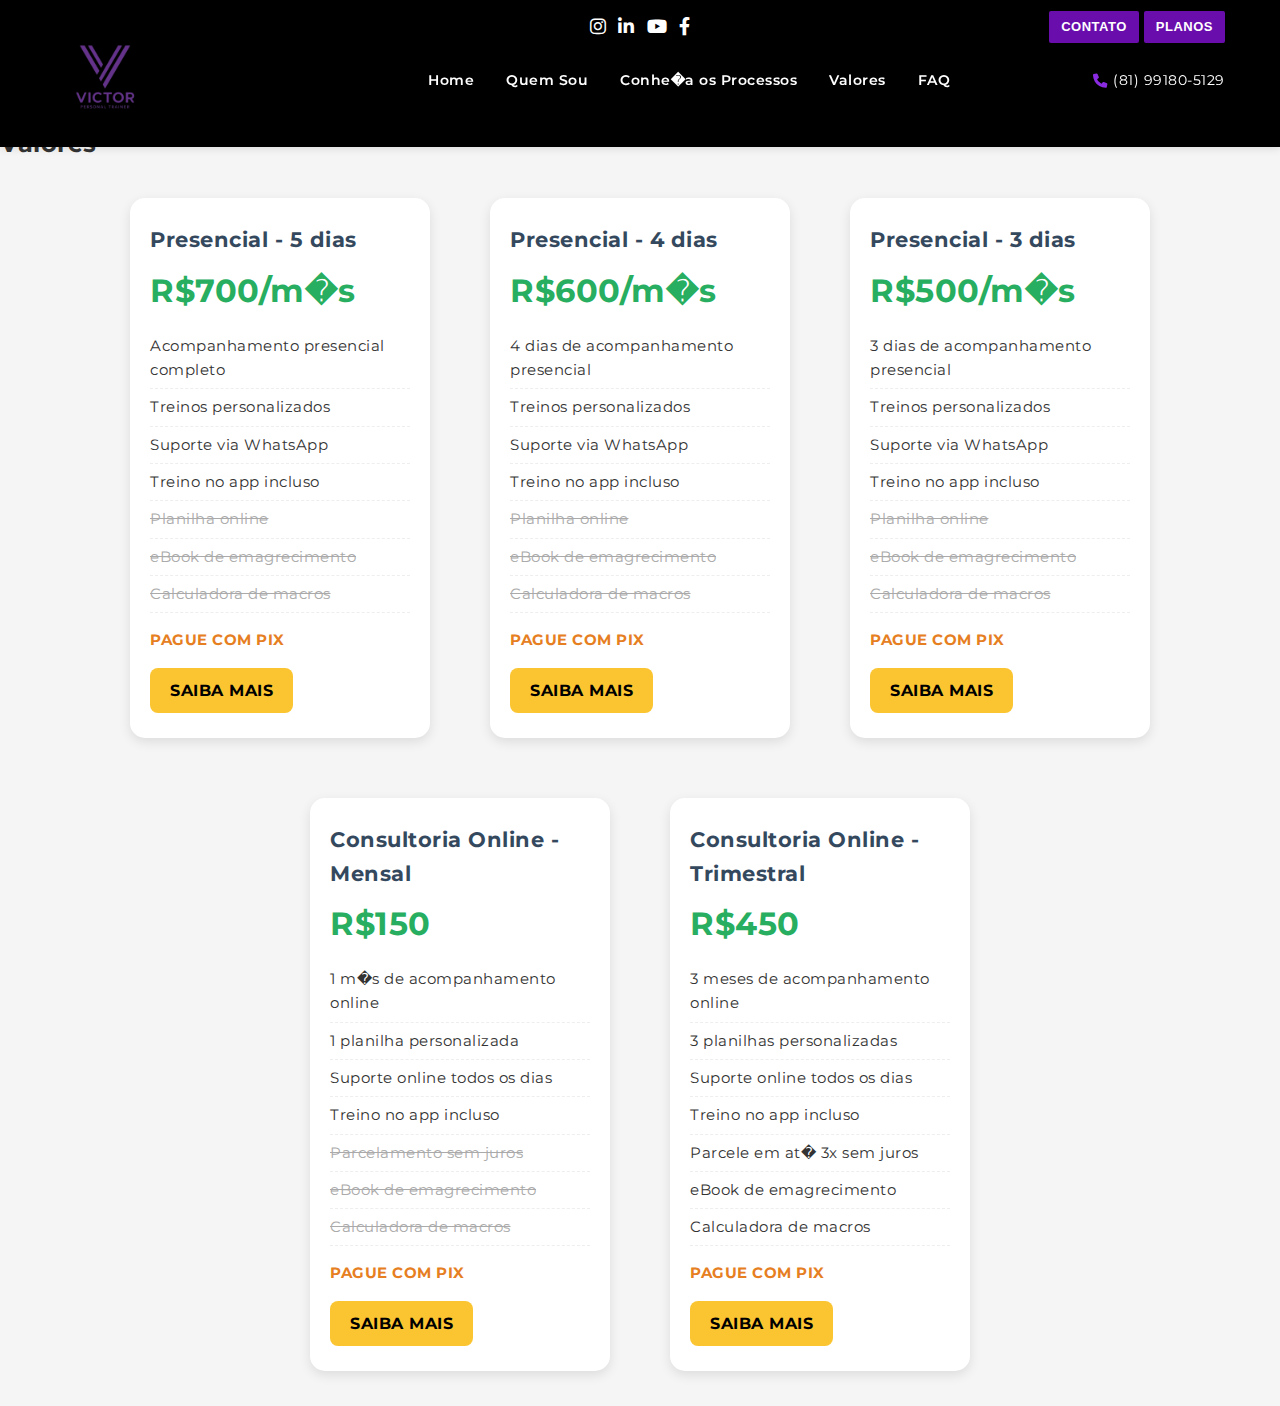
<file: newvalores.html>
<!DOCTYPE html>
<html lang="pt-br">
<head>
  <meta charset="UTF-8">
  <meta name="viewport" content="width=device-width, initial-scale=1">
  <title>Victor Personal Trainer</title>
  <link rel="stylesheet" href="assets/css/newvalores.css">
  <link rel="stylesheet" href="https://cdnjs.cloudflare.com/ajax/libs/font-awesome/6.0.0-beta3/css/all.min.css">
</head>
  
<body>
<!-- Cabe�alho -->
<header>
  <div class="header-container">
    <div class="logo">
      <img src="assets/images/LogoVictorPersonal-removebg-preview.png" alt="Logo Victor Personal">
    </div>

    <div class="top-bar">
      <div class="social-icons">
        <a href="https://www.instagram.com/victor_personal__trainer" target="_blank" aria-label="Instagram">
          <i class="fab fa-instagram"></i>
        </a>
        <a href="https://www.linkedin.com" target="_blank" aria-label="LinkedIn">
          <i class="fab fa-linkedin-in"></i>
        </a>
        <a href="https://www.youtube.com" target="_blank" aria-label="YouTube">
          <i class="fab fa-youtube"></i>
        </a>
        <a href="https://www.facebook.com" target="_blank" aria-label="Facebook">
          <i class="fab fa-facebook-f"></i>
        </a>
      </div>

      <div class="contact-info">
        <a href="https://api.whatsapp.com/send?phone=5581994773766&text=Ol%C3%A1%20Professor%20quero%20saber%20mais%20como%20funciona%20sua%20consultoria%20on-line%20e%20presencial%20?&fbclid=PAZXh0bgNhZW0CMTEAAadCs_cuk_pJ-at3yO-Deb_PT8vDLji3SjPnMhyPP6yhIvL0l70aOd2oUwTlzQ_aem_FfjBsgf9kXFMpJvPqlR-8Q" class="btn btn-contact">Contato</a>
        <a href="#planos" class="btn btn-budget">Planos</a>
      </div>
    </div>

    <div class="nav-overlay"></div>
    <nav>
      <ul class="menu">
        <li><a href="index.html">Home</a></li>
        <li><a href="quemsou.html">Quem Sou</a></li>
        <li class="dropdown">
          <a href="#">Conhe�a os Processos</a>
          <div class="dropdown-content">
            <a href="emagrecimento.html">Emagrecimento</a>
            <a href="hipertrofia.html">Hipertrofia</a>
            <a href="definicao.html">Defini��o Muscular</a>
          </div>
        </li>
        <li><a href="valores.html">Valores</a></li>
        <li><a href="FAQ.html">FAQ</a></li>
      </ul>
    </nav>

    <div class="hamburger">
      <i class="fas fa-bars"></i>
    </div>

    <div class="contact">
      <i class="fa fa-phone"></i>
      <span>(81) 99180-5129</span>
    </div>
  </div>
</header>


<section class="planos">
  <h2 class="planos__titulo">Valores</h2>
  <div class="planos__lista">

    <!-- Plano presencial 5 dias -->
    <div class="plano">
      <h3 class="plano__duracao">Presencial - 5 dias</h3>
      <p class="plano__preco">R$700/m�s</p>
      <ul class="plano__beneficios">
        <li>Acompanhamento presencial completo</li>
        <li>Treinos personalizados</li>
        <li>Suporte via WhatsApp</li>
        <li>Treino no app incluso</li>
        <li class="inativo">Planilha online</li>
        <li class="inativo">eBook de emagrecimento</li>
        <li class="inativo">Calculadora de macros</li>
      </ul>
      <p class="plano__pix">PAGUE COM PIX</p>
      <a href="#" class="plano__botao">SAIBA MAIS</a>
    </div>

    <!-- Plano presencial 4 dias -->
    <div class="plano">
      <h3 class="plano__duracao">Presencial - 4 dias</h3>
      <p class="plano__preco">R$600/m�s</p>
      <ul class="plano__beneficios">
        <li>4 dias de acompanhamento presencial</li>
        <li>Treinos personalizados</li>
        <li>Suporte via WhatsApp</li>
        <li>Treino no app incluso</li>
        <li class="inativo">Planilha online</li>
        <li class="inativo">eBook de emagrecimento</li>
        <li class="inativo">Calculadora de macros</li>
      </ul>
      <p class="plano__pix">PAGUE COM PIX</p>
      <a href="#" class="plano__botao">SAIBA MAIS</a>
    </div>

    <!-- Plano presencial 3 dias -->
    <div class="plano">
      <h3 class="plano__duracao">Presencial - 3 dias</h3>
      <p class="plano__preco">R$500/m�s</p>
      <ul class="plano__beneficios">
        <li>3 dias de acompanhamento presencial</li>
        <li>Treinos personalizados</li>
        <li>Suporte via WhatsApp</li>
        <li>Treino no app incluso</li>
        <li class="inativo">Planilha online</li>
        <li class="inativo">eBook de emagrecimento</li>
        <li class="inativo">Calculadora de macros</li>
      </ul>
      <p class="plano__pix">PAGUE COM PIX</p>
      <a href="#" class="plano__botao">SAIBA MAIS</a>
    </div>

    <!-- Consultoria online mensal -->
    <div class="plano">
      <h3 class="plano__duracao">Consultoria Online - Mensal</h3>
      <p class="plano__preco">R$150</p>
      <ul class="plano__beneficios">
        <li>1 m�s de acompanhamento online</li>
        <li>1 planilha personalizada</li>
        <li>Suporte online todos os dias</li>
        <li>Treino no app incluso</li>
        <li class="inativo">Parcelamento sem juros</li>
        <li class="inativo">eBook de emagrecimento</li>
        <li class="inativo">Calculadora de macros</li>
      </ul>
      <p class="plano__pix">PAGUE COM PIX</p>
      <a href="#" class="plano__botao">SAIBA MAIS</a>
    </div>

    <!-- Consultoria online trimestral -->
    <div class="plano destaque">
      <h3 class="plano__duracao">Consultoria Online - Trimestral</h3>
      <p class="plano__preco">R$450</p>
      <ul class="plano__beneficios">
        <li>3 meses de acompanhamento online</li>
        <li>3 planilhas personalizadas</li>
        <li>Suporte online todos os dias</li>
        <li>Treino no app incluso</li>
        <li>Parcele em at� 3x sem juros</li>
        <li>eBook de emagrecimento</li>
        <li>Calculadora de macros</li>
      </ul>
      <p class="plano__pix">PAGUE COM PIX</p>
      <a href="#" class="plano__botao">SAIBA MAIS</a>
    </div>

  </div>
</section>
</file>
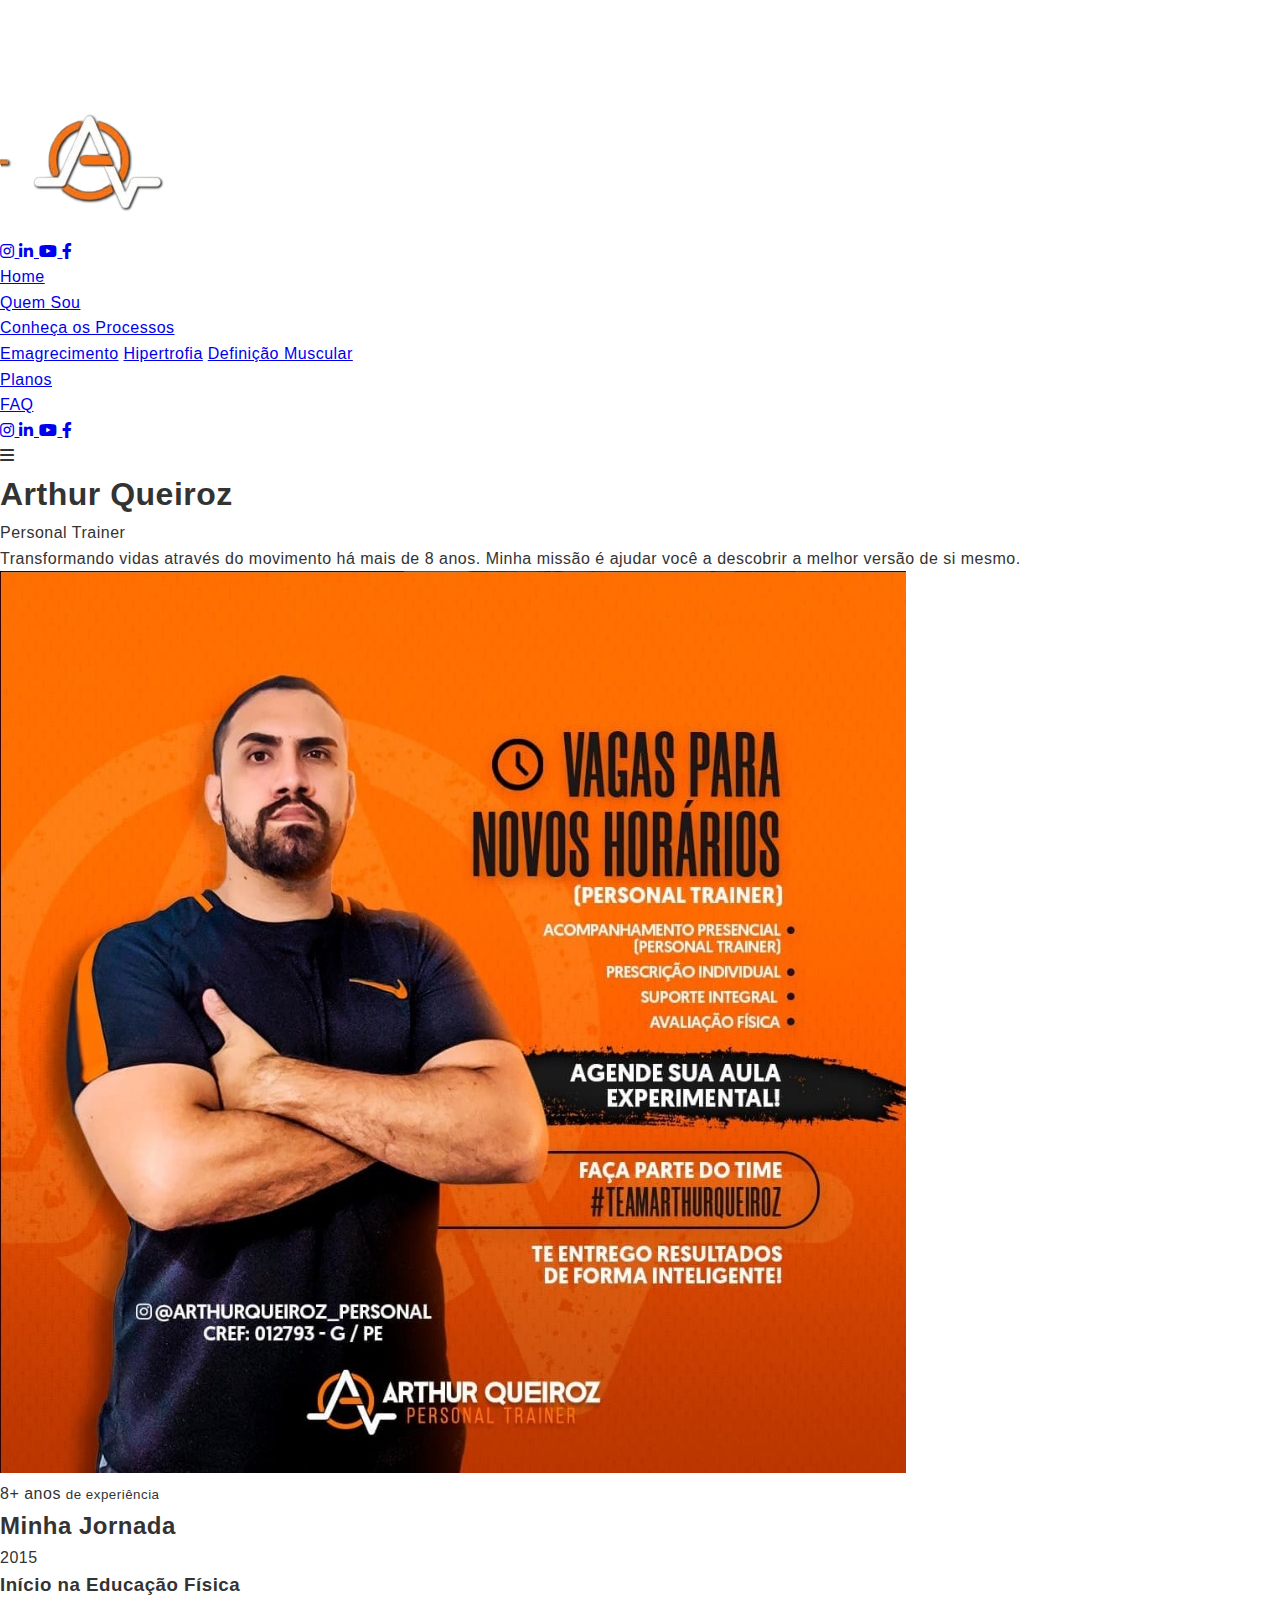
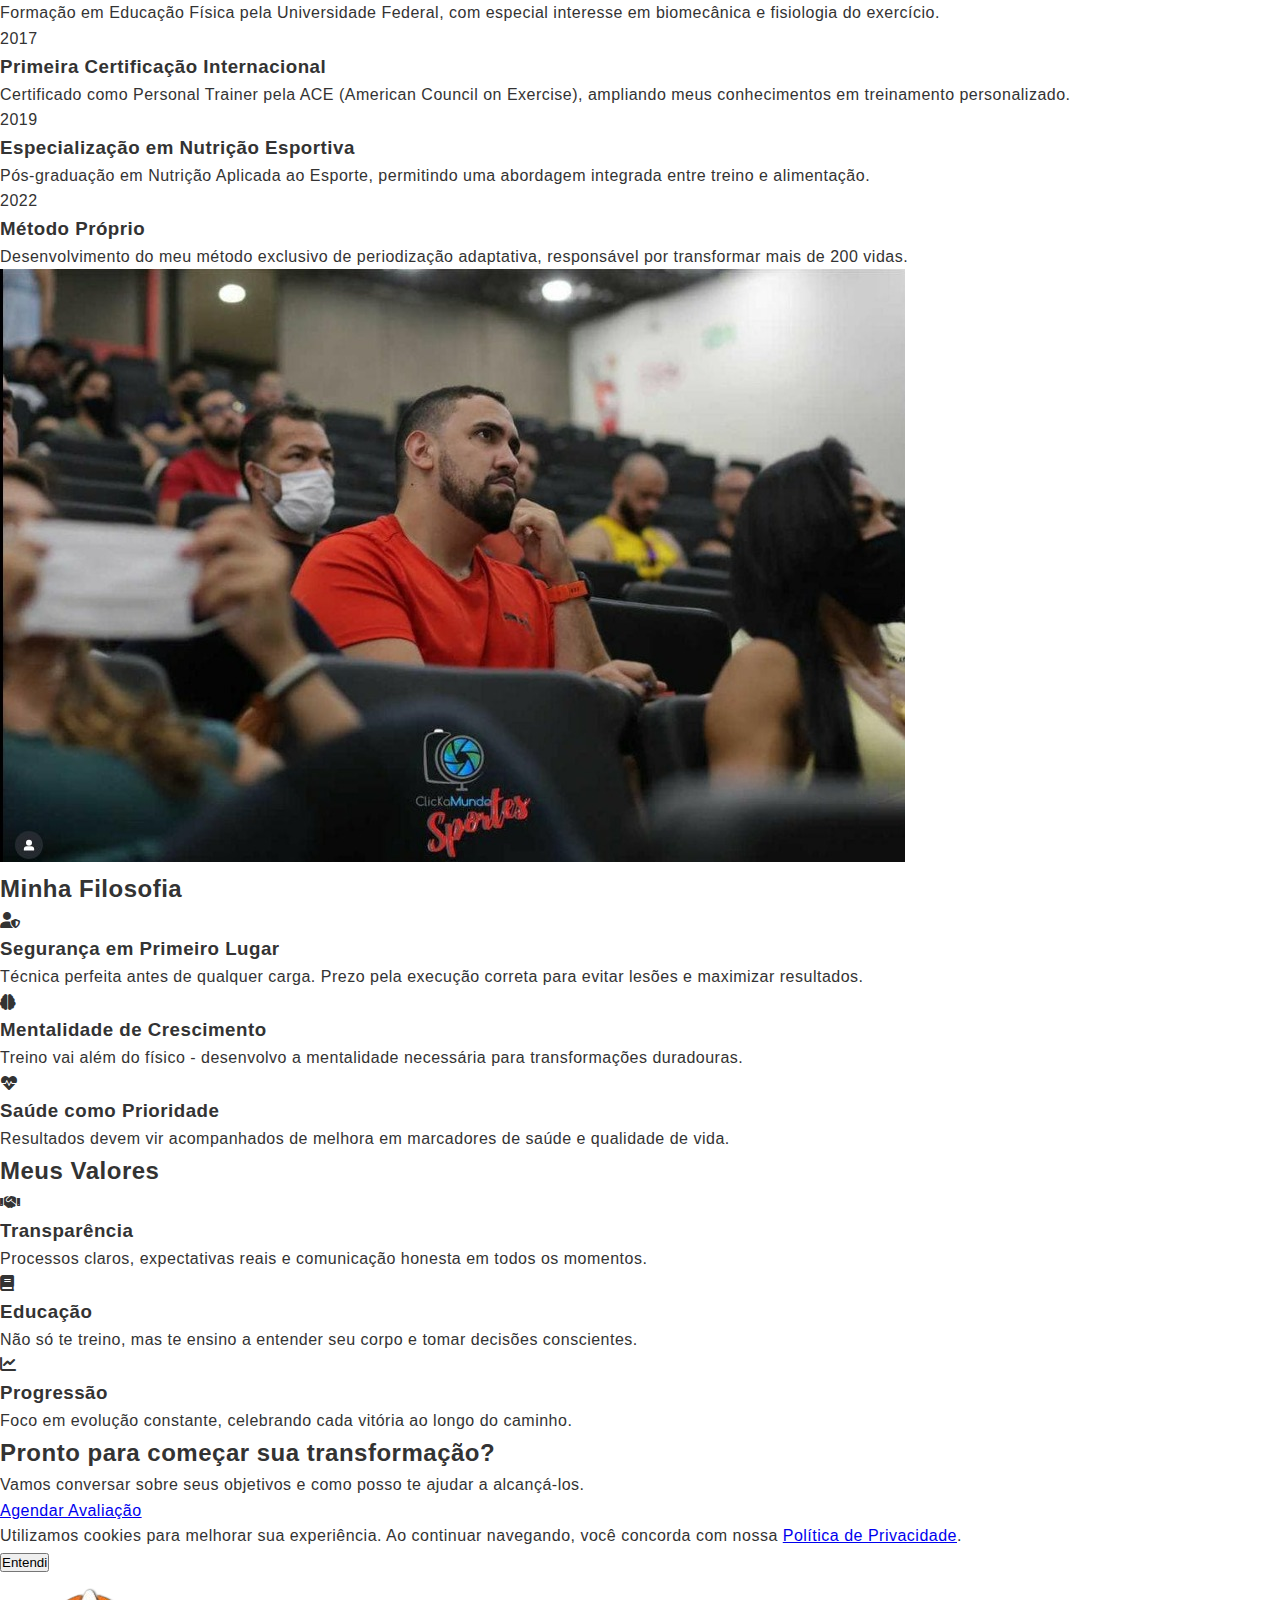
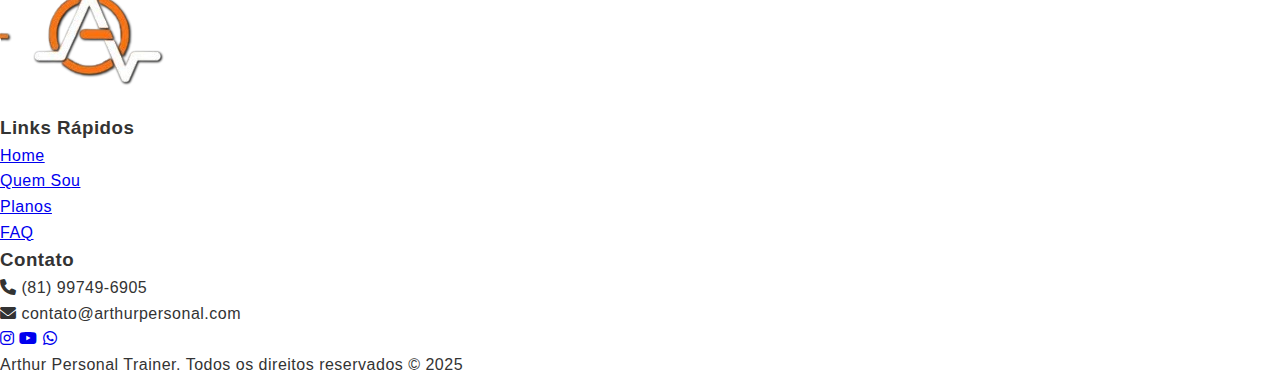
<file: quemsou.html>
<!DOCTYPE html>
<html lang="pt-br">
<head>
  <meta charset="UTF-8">
  <meta name="viewport" content="width=device-width, initial-scale=1">
  <title>Arthur Personal Trainer</title>
  <link rel="stylesheet" href="assets/css/quemsou.css">
  <link rel="stylesheet" href="https://cdnjs.cloudflare.com/ajax/libs/font-awesome/6.0.0-beta3/css/all.min.css">
</head>
  
<body>
<!-- Cabeçalho -->
<header>
  <div class="header-container">
    <div class="logo">
      <img src="assets/images/logoarthurpersonal-removebg-preview (1).png" alt="Logo Arthur Personal">
    </div>

    <div class="top-bar">
      <div class="social-icons">
        <a href="https://www.instagram.com/arthurqueiroz_personal" target="_blank" aria-label="Instagram">
          <i class="fab fa-instagram"></i>
        </a>
        <a href="https://www.linkedin.com" target="_blank" aria-label="LinkedIn">
          <i class="fab fa-linkedin-in"></i>
        </a>
        <a href="https://www.youtube.com" target="_blank" aria-label="YouTube">
          <i class="fab fa-youtube"></i>
        </a>
        <a href="https://www.facebook.com" target="_blank" aria-label="Facebook">
          <i class="fab fa-facebook-f"></i>
        </a>
      </div>

    </div>

    <div class="nav-overlay"></div>
    <nav>
      <ul class="menu">
        <li><a href="index.html">Home</a></li>
        <li><a href="quemsou.html">Quem Sou</a></li>
        <li class="dropdown">
          <a href="#">Conheça os Processos</a>
          <div class="dropdown-content">
            <a href="emagrecimento.html">Emagrecimento</a>
            <a href="hipertrofia.html">Hipertrofia</a>
            <a href="definicao.html">Definição Muscular</a>
          </div>
        </li>
        <li><a href="valores.html">Planos</a></li>
        <li><a href="FAQ.html">FAQ</a></li>
      </ul>

      <!-- redes sociais agora no final da nav -->
    <div class="mobile-social-icons">
      <a href="https://www.instagram.com/arthurqueiroz_personal/" target="_blank" aria-label="Instagram">
        <i class="fab fa-instagram"></i>
      </a>
      <a href="https://www.linkedin.com" target="_blank" aria-label="LinkedIn">
        <i class="fab fa-linkedin-in"></i>
      </a>
      <a href="https://www.youtube.com" target="_blank" aria-label="YouTube">
        <i class="fab fa-youtube"></i>
      </a>
      <a href="https://www.facebook.com" target="_blank" aria-label="Facebook">
        <i class="fab fa-facebook-f"></i>
      </a>
    </div>
      </nav>

      <div class="hamburger">
        <i class="fas fa-bars"></i>
      </div>

  </div>
</header>

<main class="about-page">
  <!-- Seção Hero Diferente -->
  <section class="about-hero">
    <div class="hero-content">
      <h1>Arthur Queiroz</h1>
      <p class="hero-subtitle">Personal Trainer</p>
      <div class="hero-bio">
        <p>Transformando vidas através do movimento há mais de 8 anos. Minha missão é ajudar você a descobrir a melhor versão de si mesmo.</p>
      </div>
    </div>
    <div class="hero-image">
      <img src="assets/images/ImagemArthur.jpeg" alt="Arthur Personal Trainer">
      <div class="image-badge">
        <span>8+ anos</span>
        <small>de experiência</small>
      </div>
    </div>
  </section>

  <!-- Seção Timeline -->
  <section class="timeline-section">
    <h2 class="section-title">Minha Jornada</h2>
    <div class="timeline">
      <div class="timeline-item">
        <div class="timeline-year">2015</div>
        <div class="timeline-content">
          <h3>Início na Educação Física</h3>
          <p>Formação em Educação Física pela Universidade Federal, com especial interesse em biomecânica e fisiologia do exercício.</p>
        </div>
      </div>
      <div class="timeline-item">
        <div class="timeline-year">2017</div>
        <div class="timeline-content">
          <h3>Primeira Certificação Internacional</h3>
          <p>Certificado como Personal Trainer pela ACE (American Council on Exercise), ampliando meus conhecimentos em treinamento personalizado.</p>
        </div>
      </div>
      <div class="timeline-item">
        <div class="timeline-year">2019</div>
        <div class="timeline-content">
          <h3>Especialização em Nutrição Esportiva</h3>
          <p>Pós-graduação em Nutrição Aplicada ao Esporte, permitindo uma abordagem integrada entre treino e alimentação.</p>
        </div>
      </div>
      <div class="timeline-item">
        <div class="timeline-year">2022</div>
        <div class="timeline-content">
          <h3>Método Próprio</h3>
          <p>Desenvolvimento do meu método exclusivo de periodização adaptativa, responsável por transformar mais de 200 vidas.</p>
        </div>
      </div>
    </div>
  </section>

  <!-- Seção Filosofia -->
  <section class="philosophy-section">
    <div class="philosophy-container">
      <div class="philosophy-image">
        <img src="assets/images/ImagemArthurEstudando.jpeg" alt="Arthur ensinando exercício">
      </div>
      <div class="philosophy-content">
        <h2 class="section-title">Minha Filosofia</h2>
        <div class="philosophy-item">
          <div class="philosophy-icon">
            <i class="fas fa-user-shield"></i>
          </div>
          <div class="philosophy-text">
            <h3>Segurança em Primeiro Lugar</h3>
            <p>Técnica perfeita antes de qualquer carga. Prezo pela execução correta para evitar lesões e maximizar resultados.</p>
          </div>
        </div>
        <div class="philosophy-item">
          <div class="philosophy-icon">
            <i class="fas fa-brain"></i>
          </div>
          <div class="philosophy-text">
            <h3>Mentalidade de Crescimento</h3>
            <p>Treino vai além do físico - desenvolvo a mentalidade necessária para transformações duradouras.</p>
          </div>
        </div>
        <div class="philosophy-item">
          <div class="philosophy-icon">
            <i class="fas fa-heartbeat"></i>
          </div>
          <div class="philosophy-text">
            <h3>Saúde como Prioridade</h3>
            <p>Resultados devem vir acompanhados de melhora em marcadores de saúde e qualidade de vida.</p>
          </div>
        </div>
      </div>
    </div>
  </section>

  <!-- Seção Valores -->
  <section class="values-section">
    <h2 class="section-title">Meus Valores</h2>
    <div class="values-grid">
      <div class="value-card">
        <div class="value-icon">
          <i class="fas fa-handshake"></i>
        </div>
        <h3>Transparência</h3>
        <p>Processos claros, expectativas reais e comunicação honesta em todos os momentos.</p>
      </div>
      <div class="value-card">
        <div class="value-icon">
          <i class="fas fa-book"></i>
        </div>
        <h3>Educação</h3>
        <p>Não só te treino, mas te ensino a entender seu corpo e tomar decisões conscientes.</p>
      </div>
      <div class="value-card">
        <div class="value-icon">
          <i class="fas fa-chart-line"></i>
        </div>
        <h3>Progressão</h3>
        <p>Foco em evolução constante, celebrando cada vitória ao longo do caminho.</p>
      </div>
    </div>
  </section>

  <!-- Seção CTA -->
  <section class="about-cta">
    <div class="cta-content">
      <h2>Pronto para começar sua transformação?</h2>
      <p>Vamos conversar sobre seus objetivos e como posso te ajudar a alcançá-los.</p>
      <a href="https://api.whatsapp.com/send?phone=558197496905&text=Olá%20Arthur!%20Quero%20agendar%20uma%20avaliação." class="button">Agendar Avaliação</a>
    </div>
  </section>

  <div class="cookie-notice">
  <div class="cookie-content">
    <p>Utilizamos cookies para melhorar sua experiência. Ao continuar navegando, você concorda com nossa <a href="#">Política de Privacidade</a>.</p>
    <button class="cookie-button">Entendi</button>
  </div>
</div>
</main>

<footer class="site-footer">
  <div class="footer-container">
    <div class="footer-logo">
      <img src="assets/images/logoarthurpersonal-removebg-preview (1).png" alt="Logo Arthur Personal">
    </div>
    <div class="footer-links">
      <h3>Links Rápidos</h3>
      <ul>
        <li><a href="index.html">Home</a></li>
        <li><a href="quemsou.html">Quem Sou</a></li>
        <li><a href="valores.html">Planos</a></li>
        <li><a href="FAQ.html">FAQ</a></li>
      </ul>
    </div>
    <div class="footer-contact">
      <h3>Contato</h3>
      <p><i class="fas fa-phone"></i> (81) 99749-6905</p>
      <p><i class="fas fa-envelope"></i> contato@arthurpersonal.com</p>
      <div class="footer-social">
        <a href="https://www.instagram.com/arthurqueiroz_personal" target="_blank"><i class="fab fa-instagram"></i></a>
        <a href="#" target="_blank"><i class="fab fa-youtube"></i></a>
        <a href="https://api.whatsapp.com/send?phone=558197496905&text=Olá%20Arthur!%20Quero%20agendar%20uma%20avaliação." target="_blank"><i class="fab fa-whatsapp"></i></a>
      </div>
    </div>
  </div>
  <div class="footer-bottom">
    <p>Arthur Personal Trainer. Todos os direitos reservados &copy; 2025</p>
  </div>
</footer>

<script src="javascript/scripts.js"></script>
</body>
</html>
</file>
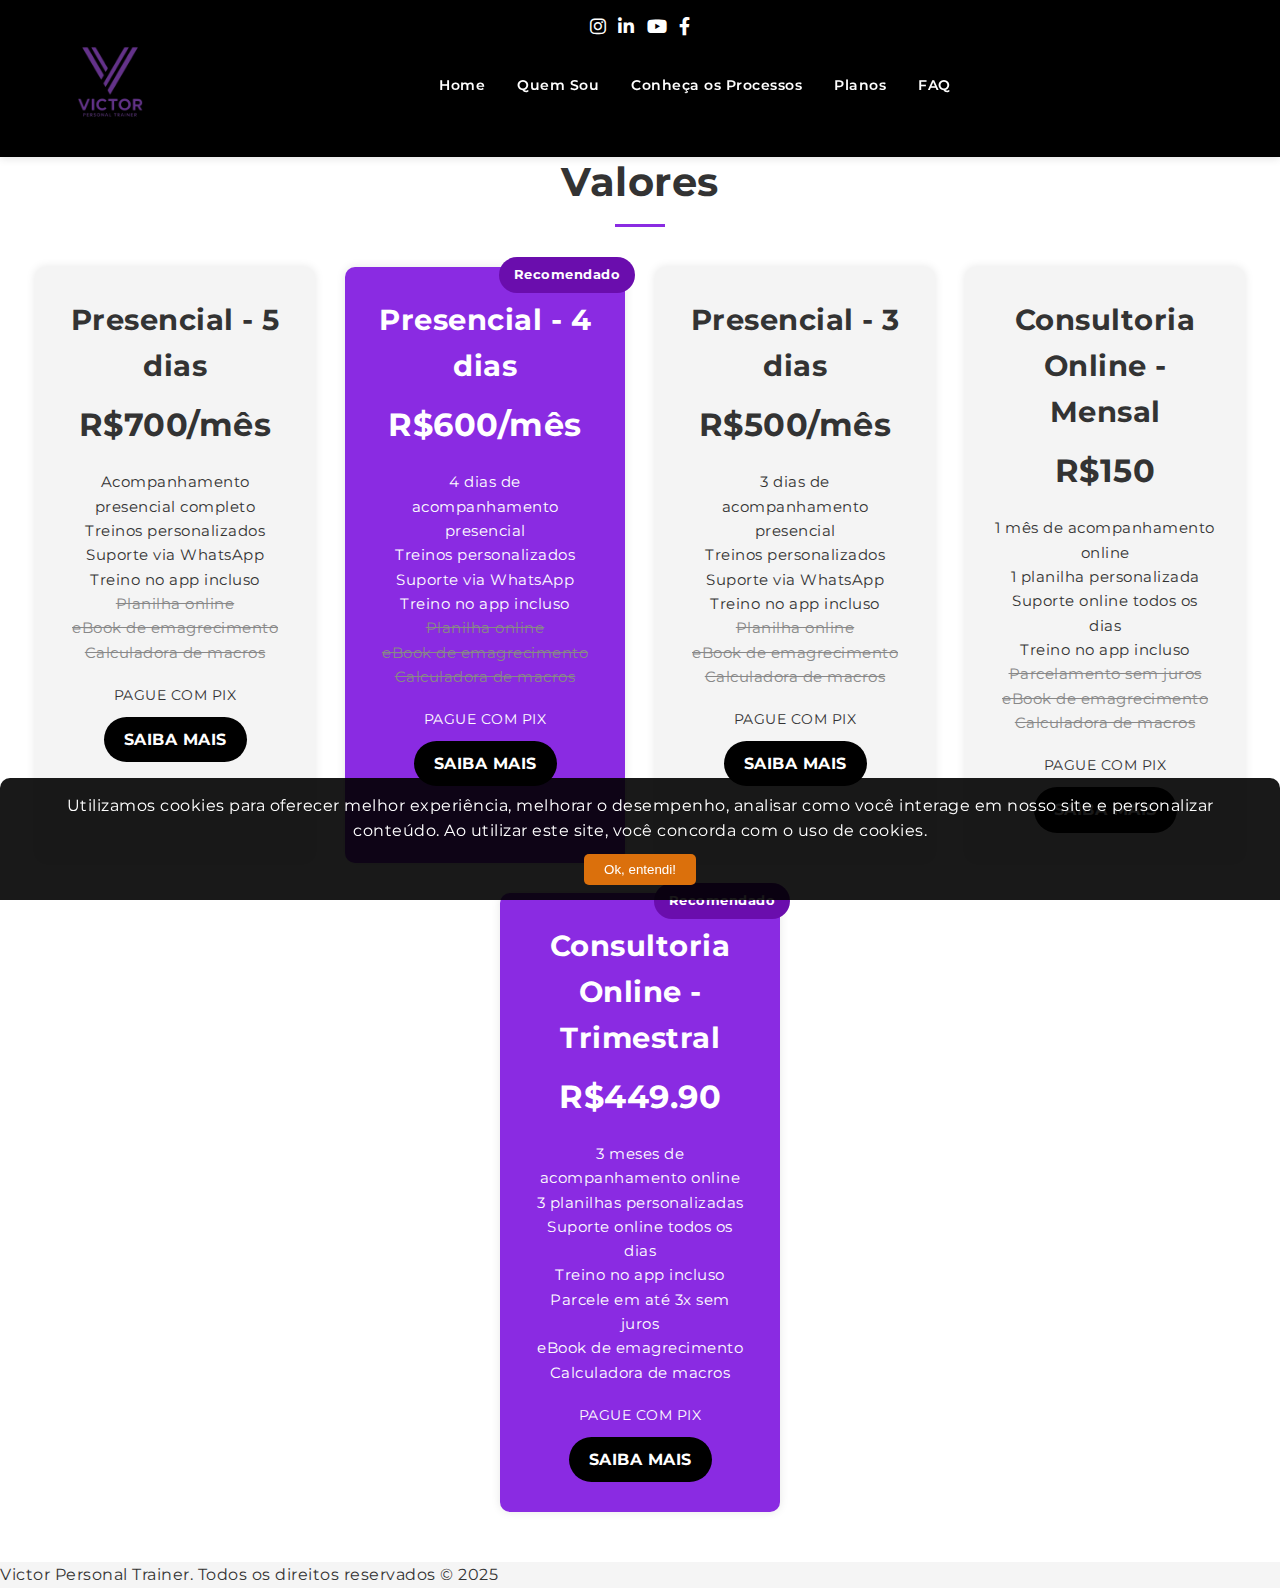
<file: valores.html>
<!DOCTYPE html>
<html lang="pt-br">
<head>
  <meta charset="UTF-8">
  <meta name="viewport" content="width=device-width, initial-scale=1">
  <title>Victor Personal Trainer</title>
  <link rel="stylesheet" href="assets/css/valores.css">
  <link rel="stylesheet" href="https://cdnjs.cloudflare.com/ajax/libs/font-awesome/6.0.0-beta3/css/all.min.css">
</head>
  
<body>
<!-- Cabe�alho -->
<header>
  <div class="header-container">
    <div class="logo">
      <img src="assets/images/LogoVictorPersonal-removebg-preview.png" alt="Logo Victor Personal">
    </div>

    <div class="top-bar">
      <div class="social-icons">
        <a href="https://www.instagram.com/victor_personal__trainer" target="_blank" aria-label="Instagram">
          <i class="fab fa-instagram"></i>
        </a>
        <a href="https://www.linkedin.com" target="_blank" aria-label="LinkedIn">
          <i class="fab fa-linkedin-in"></i>
        </a>
        <a href="https://www.youtube.com" target="_blank" aria-label="YouTube">
          <i class="fab fa-youtube"></i>
        </a>
        <a href="https://www.facebook.com" target="_blank" aria-label="Facebook">
          <i class="fab fa-facebook-f"></i>
        </a>
      </div>
    </div>

    <div class="nav-overlay"></div>
    <nav>
      <ul class="menu">
        <li><a href="index.html">Home</a></li>
        <li><a href="#quemsou.html">Quem Sou</a></li>
        <li class="dropdown">
          <a href="#">Conheça os Processos</a>
          <div class="dropdown-content">
            <a href="#emagrecimento.html">Emagrecimento</a>
            <a href="#hipertrofia.html">Hipertrofia</a>
            <a href="#definicaomuscular.html">Definição Muscular</a>
          </div>
        </li>
        <li><a href="valores.html">Planos</a></li>
        <li><a href="#FAQ.html">FAQ</a></li>
      </ul>
    </nav>

    <div class="hamburger">
      <i class="fas fa-bars"></i>
    </div>
  </div>
</header>
<main>
<section class="planos">
  <h2 class="planos__titulo">Valores</h2>
  <div class="planos__lista">

    <!-- Plano presencial 5 dias -->
    <div class="plano">
      <h3 class="plano__duracao">Presencial - 5 dias</h3>
      <p class="plano__preco">R$700/mês</p>
      <ul class="plano__beneficios">
        <li>Acompanhamento presencial completo</li>
        <li>Treinos personalizados</li>
        <li>Suporte via WhatsApp</li>
        <li>Treino no app incluso</li>
        <li class="inativo">Planilha online</li>
        <li class="inativo">eBook de emagrecimento</li>
        <li class="inativo">Calculadora de macros</li>
      </ul>
      <p class="plano__pix">PAGUE COM PIX</p>
      <a href="#" class="plano__botao">SAIBA MAIS</a>
    </div>

    <!-- Plano presencial 4 dias -->
     
      <div class="plano destaque">
        <div class="selo-recomenda">Recomendado</div>
        <h3 class="plano__duracao">Presencial - 4 dias</h3>
        <p class="plano__preco">R$600/mês</p>
        <ul class="plano__beneficios">
          <li>4 dias de acompanhamento presencial</li>
          <li>Treinos personalizados</li>
          <li>Suporte via WhatsApp</li>
          <li>Treino no app incluso</li>
          <li class="inativo">Planilha online</li>
          <li class="inativo">eBook de emagrecimento</li>
          <li class="inativo">Calculadora de macros</li>
        </ul>
        <p class="plano__pix">PAGUE COM PIX</p>
        <a href="#" class="plano__botao">SAIBA MAIS</a>
      </div>

    <!-- Plano presencial 3 dias -->
    <div class="plano">
      <h3 class="plano__duracao">Presencial - 3 dias</h3>
      <p class="plano__preco">R$500/mês</p>
      <ul class="plano__beneficios">
        <li>3 dias de acompanhamento presencial</li>
        <li>Treinos personalizados</li>
        <li>Suporte via WhatsApp</li>
        <li>Treino no app incluso</li>
        <li class="inativo">Planilha online</li>
        <li class="inativo">eBook de emagrecimento</li>
        <li class="inativo">Calculadora de macros</li>
      </ul>
      <p class="plano__pix">PAGUE COM PIX</p>
      <a href="#" class="plano__botao">SAIBA MAIS</a>
    </div>

    <!-- Consultoria online mensal -->
    <div class="plano">
      <h3 class="plano__duracao">Consultoria Online - Mensal</h3>
      <p class="plano__preco">R$150</p>
      <ul class="plano__beneficios">
        <li>1 mês de acompanhamento online</li>
        <li>1 planilha personalizada</li>
        <li>Suporte online todos os dias</li>
        <li>Treino no app incluso</li>
        <li class="inativo">Parcelamento sem juros</li>
        <li class="inativo">eBook de emagrecimento</li>
        <li class="inativo">Calculadora de macros</li>
      </ul>
      <p class="plano__pix">PAGUE COM PIX</p>
      <a href="#" class="plano__botao">SAIBA MAIS</a>
    </div>

    <!-- Consultoria online trimestral -->
    <div class="plano destaque">
      <div class="selo-recomenda">Recomendado</div>
      <h3 class="plano__duracao">Consultoria Online - Trimestral</h3>
      <p class="plano__preco">R$449.90</p>
      <ul class="plano__beneficios">
        <li>3 meses de acompanhamento online</li>
        <li>3 planilhas personalizadas</li>
        <li>Suporte online todos os dias</li>
        <li>Treino no app incluso</li>
        <li>Parcele em até 3x sem juros</li>
        <li>eBook de emagrecimento</li>
        <li>Calculadora de macros</li>
      </ul>
      <p class="plano__pix">PAGUE COM PIX</p>
      <a href="#" class="plano__botao">SAIBA MAIS</a>
    </div>

  </div>
</section>
    <!-- Cookie Notice -->
    <div class="cookie-notice">
      <p>Utilizamos cookies para oferecer melhor experiência, melhorar o desempenho, analisar como você interage em nosso site e personalizar conteúdo. Ao utilizar este site, você concorda com o uso de cookies.</p>
      <button>Ok, entendi!</button>
    </div>

</main>

<!-- Rodapé -->
  <footer class="rodape">
    <p>Victor Personal Trainer. Todos os direitos reservados &copy; 2025</p>
  </footer>

  <script src="javascript/scripts.js"></script>
</body>
</html>
</file>
<file: assets/css/index.css>
@import url('https://fonts.googleapis.com/css2?family=Montserrat:wght@400;600&family=Playfair+Display:wght@400;700&display=swap');

/* ======== Animações ======== */
@keyframes fadeIn { from { opacity: 0 } to { opacity: 1 } }
@keyframes slideUp {
  from { transform: translate(-50%, 100%); }
  to { transform: translate(-50%, 0); }
}

/* ======== RESET & BASE ======== */
* { margin:0; padding:0; box-sizing:border-box }
body {
  font-family:'Montserrat', sans-serif;
  background:#f5f5f5; color:#333;
  line-height:1.6; letter-spacing:.5px;
  -webkit-font-smoothing:antialiased;
  padding-top:125px;
}

/* ======== TOP BAR ======== */
.top-bar {
  position: absolute;
  top: 0;
  left: 0;
  right: 0;
  display: flex;
  justify-content: center;
  align-items: center;
  background-color: #000;
  padding: 6px 15px;
  font-family: Arial, sans-serif;
  font-size: 14px;
  color: #fff;
  z-index: 1001;
  height: 30px;
}

.social-icons {
    display: flex;
    gap: 12px;
  }

.social-icons a {
  color: white;
  font-size: 18px;
  text-decoration: none;
  transition: color 0.3s ease;
}

/* Só mostra os ícones do menu lateral no mobile */
.mobile-social-icons {
  display: none;
}

.social-icons a:hover {
  color: #8a2be2;
}

/* ======== CABEÇALHO ======== */
header {
  position:fixed; top:0; width:100%; z-index:1000;
  background:#000; color:#fff; padding:12px 0;
  box-shadow:0 2px 8px rgba(0,0,0,.1);
}

.header-container {
  max-width:1200px; 
  margin:0 auto;
  display:flex; 
  justify-content:space-between; 
  align-items:center;
  padding:0 15px;
  position: relative;
}

.logo {
  margin-top: 15px;
  z-index: 1002;
}

.logo img { 
  width:100px; 
  transition:transform .3s 
}

.logo:hover img { 
  transform:scale(1.05) 
}

nav {
  flex-grow: 1;
  display: flex;
  justify-content: center;
  margin-top: 15px;
}

nav ul {
  list-style:none; 
  display:flex; 
  gap:8px;
}

nav a {
  position:relative; 
  display:inline-block;
  text-decoration:none; 
  color:#fff; 
  font-weight:600;
  padding:6px 12px; 
  border-radius:6px; 
  font-size:.9rem;
  transition:all .3s cubic-bezier(.25,.46,.45,.94);
  white-space:nowrap;
}

nav a:hover { 
  background:#8a2be2; 
  transform:translateX(5px) 
}

nav a::after {
  content:''; 
  position:absolute; 
  bottom:0; 
  left:0;
  width:0; 
  height:2px; 
  background:#fff;
  transition:width .3s ease;
}

nav a:hover::after { 
  width:100% 
}

/* Dropdown */
.dropdown { 
  position:relative 
}

.dropdown-content {
  position:absolute; 
  top:100%; 
  left:0;
  background:#333; 
  border-radius:6px;
  box-shadow:0 4px 12px rgba(0,0,0,.15);
  min-width:160px; 
  opacity:0; 
  visibility:hidden;
  transform:translateX(-10px); 
  transition:all .3s ease;
  z-index:999;
}

.dropdown:hover .dropdown-content {
  opacity:1; 
  visibility:visible; 
  transform:translateX(0);
}

.dropdown-content a {
  display:block; 
  padding:8px 12px;
  font-size:.85rem; 
  color:#fff;
  transform:translateX(-10px); 
  opacity:0;
  transition:all .3s ease;
}

.dropdown:hover .dropdown-content a {
  transform:translateX(0); 
  opacity:1;
}

.dropdown-content a:hover {
  background:#6a0dad; 
  padding-left:15px;
}

/* Contato */
.contact {
  display:flex; 
  align-items:center; 
  gap:6px; 
  font-size:.9rem;
  white-space:nowrap;
  margin-top: 15px;
}

.contact i { 
  color:#8a2be2; 
  font-size:1em 
}


/* ======== HERO / CARROSSEL ======== */
.hero {
  display:flex; gap:30px;
  align-items:center; margin-top:20px;
  height:80vh;
}

/* container do carrossel */
.hero-carousel {
  position:relative; flex:1;
  overflow:hidden; height:100%;
  opacity:0; animation:fadeIn 1s ease-out .2s forwards;
}

/* trilha de slides */
.carousel-track {
  display:flex; transition:transform .5s ease-in-out;
  height:100%;
}

/* cada slide */
.carousel-slide {
    position: relative;
    min-width: 100%;
    height: 100%; 
    background: inherit;
}   

/* fundo borrado via pseudo-elemento */
.carousel-slide::before {
  content: '';
  position: absolute;
  inset: 0; /* top:0; right:0; bottom:0; left:0; */
  background-image: var(--bg);      /* define apenas a imagem */
  background-position: center;
  background-size: cover;
  background-repeat: no-repeat;
  filter: blur(6px);
  transform: scale(1.05);
  z-index: 0;
}

/* imagem n�tida */
.slide-img {
  position: relative;
  z-index: 1;
  top: 50%;
  left: 50%;
  transform: translate(-50%, -50%);
  width: 80%;
  max-width: 600px;
  border-radius: 10px;
  box-shadow: 0 4px 10px rgba(0,0,0,.3);
  opacity: 0;
  animation: fadeIn 1s ease-out .4s forwards;
  object-fit: cover; /* Garante que a imagem preencha o espaço */
  height: 80%; /* Altura ajustável */
  
}

/* bot�es do carrossel */
.carousel-btn {
  position:absolute; top:50%; transform:translateY(-50%);
  background:rgba(0,0,0,.5); border:none; color:#fff;
  font-size:1.8rem; padding:.2em .5em;
  cursor:pointer; z-index:2; border-radius:4px;
  transition:background .2s;
  opacity:0; animation:fadeIn 1s ease-out .6s forwards;
}
.carousel-btn:hover { background:rgba(0,0,0,.7) }
.prev-btn { left:10px }
.next-btn { right:10px }

/* descri��o do hero */
.hero-description {
  flex:1; padding:30px;
  background:rgba(245,245,245,.95); border-radius:10px;
  opacity:0; animation:fadeIn 1s ease-out .8s forwards;
}
.hero-description h1 { font-size:2.2rem; margin-bottom:20px; color:#1a1a1a }
.hero-description p { font-size:1rem; margin-bottom:25px; color:#444 }


/* ======== QUEM SOMOS ======== */
.quemsomos {
  background: linear-gradient(45deg, #4b0082, #8a2be2);
  color: white;
  padding: 80px 20px;
}

.quemsomos__container {
  display: flex;
  gap: 50px;
  align-items: center;
  margin-bottom: 50px;
  max-width: 1200px;
  margin-left: auto;
  margin-right: auto;
}

.quemsomos__imagem {
  flex: 0 1 45%; /* Não cresce, encolhe até 45% */
  min-width: 300px; /* Largura mínima */
  max-width: 500px; /* Largura máxima */
}


.quemsomos__imagem img {
  width: 100%;
  height: auto;
  border-radius: 15px;
  object-fit: cover;
}

.quemsomos__conteudo {
  flex: 1;
}

.quemsomos__conteudo h2 {
  font-size: 2.5rem;
  margin-bottom: 20px;
}

.quemsomos__conteudo p {
  font-size: 1rem;
  margin-bottom: 15px;
  line-height: 1.8;
}

/* Valores */
.quemsomos__valores {
  display: flex;
  justify-content: space-between;
  gap: 20px;
  max-width: 1200px;
  margin-left: auto;
  margin-right: auto;
}

.valor {
  background: white;
  color: #003366;
  border-radius: 10px;
  padding: 20px;
  text-align: center;
  flex: 1;
  transition: all 0.3s ease;
}

.valor:hover {
  transform: translateY(-5px);
  box-shadow: 0 8px 15px rgba(0, 0, 0, 0.1);
}

.valor i {
  font-size: 2rem;
  margin-bottom: 10px;
  color: #8a2be2;
}

.valor h3 {
  font-size: 1.5rem;
  margin-bottom: 10px;
}

.valor p {
  font-size: 0.95rem;
  line-height: 1.5;
}

/* Responsividade */
@media (max-width: 768px) {
  .quemsomos__container {
    flex-direction: column;
    text-align: center;
  }
  
  .quemsomos__valores {
    flex-direction: column;
  }
}


/* ====== DESTAQUES E VALORES ======== */
.destaques {
  margin: 15px 0;
  padding-left: 25px;
}

.destaques li {
  margin-bottom: 8px;
  position: relative;
}

.destaques li::before {
  content: "";
  color: #8a2be2;
  position: absolute;
  left: -20px;
}

.valores-lista p {
  display: flex;
  align-items: center;
  gap: 10px;
  margin: 12px 0;
}

.valores-lista i {
  color: #8a2be2;
  min-width: 25px;
  text-align: center;
}






/* ========== SECTIONS: PRODUTOS, CLIENTES, VANTAGENS ==========

*/

.feed-section {
  max-width: 1200px;
  margin: 60px auto;
  padding: 0 20px;
  animation: fadeIn 1s ease;
}

.feed-section h2 {
  font-family: 'Playfair Display', serif;
  font-size: 2rem;
  margin-bottom: 20px;
  color: #1a1a1a;
  border-left: 5px solid #8a2be2;
  padding-left: 15px;
}

.feed-cards {
  display: grid;
  grid-template-columns: repeat(auto-fit, minmax(280px, 1fr));
  gap: 20px;
}

.feed-card {
  background: #fff;
  border-radius: 10px;
  box-shadow: 0 4px 12px rgba(0, 0, 0, 0.06);
  padding: 20px;
  transition: transform 0.3s ease, box-shadow 0.3s ease;
  display: flex;
  flex-direction: column;
  justify-content: space-between;
}

.feed-card:hover {
  transform: translateY(-4px);
  box-shadow: 0 6px 16px rgba(0, 0, 0, 0.1);
}

.feed-card img {
  width: 100%;
  height: 180px;
  object-fit: cover;
  border-radius: 8px;
  margin-bottom: 15px;
}

.feed-card h3 {
  font-size: 1.2rem;
  color: #1a1a1a;
  margin-bottom: 10px;
  font-weight: 600;
}

.feed-card p {
  font-size: 0.95rem;
  color: #555;
  flex-grow: 1;
  margin-bottom: 15px;
}

.feed-card .button {
  align-self: flex-start;
  font-size: 0.9rem;
}

/* ========== SEÇÃO DE CLIENTES ==========
*/

.clientes {
  padding: 4rem 2rem;
  background-color: #f8f8f8;
  text-align: center;
  overflow: hidden;
  padding-top: 50px;
  padding-bottom: 100px;
}

.clientes__titulo {
  font-size: 2.5rem;
  color: var(--cor-primaria);
  margin-bottom: 2rem;
}

.clientes__carrossel {
  overflow: hidden;
  position: relative;
  width: 100%;
}

.clientes__faixa {
  display: flex;
  gap: 2rem; /* estava 3rem */
  animation: deslizar 30s linear infinite;
  align-items: center;
  width: max-content;
}
 
.clientes__faixa img {
  height: 125px;
  width: auto;
  object-fit: contain;
  filter: none;
  opacity: 0.7;
  transition: transform 0.3s, filter 0.3s, opacity 0.3s;
}

.clientes__faixa img:hover {
  transform: scale(1.1);
  filter: grayscale(0%);
  opacity: 1;
}

@keyframes deslizar {
  0% {
    transform: translateX(0);
  }
  100% {
    transform: translateX(calc(-1 * var(--faixa-width)));
  }
}


/* ========== SEÇÃO DE VANTAGENS ==========
*/

.vantagens {
  position: relative;
  background-image: url('../images/BackgroundPlanosRedimensionada.jpeg');
  background-size: cover;
  background-position: center;
  padding: 100px 20px;
  color: #fff;
  overflow: hidden;
}

.vantagens::before {
  content: "";
  position: absolute;
  inset: 0;
  background-color: rgba(0, 0, 0, 0.5);
  z-index: 0;
}

.vantagens h2 {
  text-align: center;
  font-size: 2.5rem;
  margin-bottom: 50px;
  position: relative;
  z-index: 1;
  color: #fff;
  font-weight: 700;
}

.vantagens__conteudo {
  display: flex;
  flex-wrap: wrap;
  justify-content: center;
  gap: 40px;
  position: relative;
  z-index: 1;
  max-width: 1200px;
  margin: 0 auto;
}










@keyframes fadeIn {
  from { opacity: 0; }
  to { opacity: 1; }
}


/* ========== SEÇÃO DE PRODUTOS ==========
*/

.produtos {
  padding-top: 100px;
  padding-bottom: 50px;
  background-color: #fff;
  text-align: center;
}

.produto {
  background: #f8f8f8;
  border-radius: 10px;
  padding: 20px;
  flex: 1 1 250px;
  max-width: 300px;
  text-align: center;
  text-decoration: none;
  color: #333;
  box-shadow: 0 2px 8px rgba(0,0,0,0.1);
  transition: transform 0.2s ease, box-shadow 0.2s ease;
}

.produtos__titulo {
  font-size: 2.5rem;
  color: var(--cor-primaria);
  margin-bottom: 2rem;
}

.produtos__lista {
  display: flex;
  flex-wrap: wrap;
  gap: 20px;
  justify-content: center;
  margin-top: 20px;
}

.produto__descricao {
  font-size: 1rem;
  color: #555;
}

.produto {
  background: #f8f8f8;
  border-radius: 10px;
  padding: 20px;
  flex: 1 1 250px;
  max-width: 300px;
  text-align: center;
  text-decoration: none;
  color: #333;
  box-shadow: 0 2px 8px rgba(0,0,0,0.1);
  transition: transform 0.2s ease, box-shadow 0.2s ease;
}

.produto:hover,
.produto:focus {
  box-shadow: 0 4px 15px rgba(0,0,0,0.2);
  transform: translateY(-5px);
  outline: none;
}

.produto__titulo {
  font-size: 1.8rem;
  font-weight: bold;
  z-index: 2;
}

.produto__icone {
  margin-bottom: 15px;
  color: #8a2be2; /* você pode mudar a cor para combinar com o site */
}


/* ========== RESPONSIVO ==========
*/

@media(max-width: 768px) {
  .feed-card img {
    height: 150px;
  }

  .vantagens-list {
    grid-template-columns: 1fr;
  }

  .clientes-gallery img {
    height: 50px;
  }
}

@media(max-width: 480px) {
  .feed-section h2 {
    font-size: 1.5rem;
  }
}



/* ======== BOT�ES ======== */
.button {
  display:inline-block; padding:10px 25px;
  background:#8a2be2; color:#fff; border-radius:6px;
  text-decoration:none; font-weight:600;
  transition:all .3s ease;
}
.button:hover { background:#6a0dad; transform:translateY(-2px) }

/* ======== COOKIE NOTICE ======== */
.cookie-notice {
  position:fixed; bottom:0; left:50%;
  transform:translateX(-50%);
  width:100%; background:rgba(0,0,0,.9); color:#fff;
  text-align:center; padding:15px 30px;
  border-radius:10px 10px 0 0; z-index:9999;
  animation:slideUp .5s ease-out;
}

.cookie-notice button {
  margin-top:10px; padding:8px 20px;
  background:#8a2be2; color:#fff; border:none;
  border-radius:5px; cursor:pointer;
  transition:all .3s ease;
}
.cookie-notice button:hover { background:#6a0dad }

/* ======== RODAP� ======== */
footer.rodape {
  background:#000; color:#fff; text-align:center;
  padding:40px 20px; margin-top:80px;
}

/* ========== RESPONSIVO ========== */
/* ========== ESCONDENDO O MENU HAMBURGUER DESKTOP =======*/
@media (min-width: 769px) {
  .hamburger {
    display: none !important;
  }
}

@media (max-width: 768px) {
  body {
    padding-top: 60px;
  }
  
  /* ======== MENU HAMBURGUER ======== */
  .hamburger {
    display: block;
    position: relative;
    z-index: 1001;
    order: 2;
    padding: 5px; /* Reduz padding para ocupar menos espa?o */
    font-size: 1.3rem;
    margin-top: 0; /* Remove margem extra */
  }

  nav {
    position: fixed;
    top: 30px;
    right: -100%;
    width: 55%;
    background: #000;
    transition: all 0.3s ease-out;
    z-index: 999;
    box-shadow: 2px 0 8px rgba(0,0,0,0.3);
  }

  .nav-overlay {
    position: fixed;
    top: 0;
    left: 0;
    width: 100%;
    height: 100%;
    background: rgba(0,0,0,0.5);
    z-index: 998;
    display: none;
  }

  nav.active + .nav-overlay {
    display: block;
  }

  nav.active {
    right: 0;
  }

  nav.active ~ .hamburger {
    display: none;
  }

  nav ul.menu {
    padding-top: 70px; /* Altura do header */
    flex-direction: column;
    padding: 0;
  }

  nav ul.menu li {
    width: 100%;
    border-bottom: 0px solid #333;
  }

  /* 1) Desativa TUDO de hover/underline nas ?ncoras */
  nav ul.menu li a,
  nav ul.menu li a:visited,
  nav ul.menu li a:hover,
  nav ul.menu li a:focus {
    display: block;
    padding: 15px 25px;
    text-align: center;
    text-decoration: none !important;
  }

  /* elimina a barra de hover que vinha do ::after */
  nav ul.menu li a::after,
  nav ul.menu li a:hover::after {
    content: none !important;
    width: 0 !important;
    background: none !important;
    text-decoration: none !important;
  }

  /* 2) Submenu sempre oculto, s? abre com .active */
  .dropdown-content {
    position: static;
    background: #222;
    display: none !important;
    box-shadow: none;
  }
  .dropdown.active .dropdown-content {
    display: block !important;
  }

  .dropdown-content a {
    padding: 12px 25px;
    font-size: 0.9em;
  }

  /* 3) Setinha fixa, sem sublinhado */
  .dropdown > a {
    position: relative;
    padding-right: 30px; /* espa?o p/ a seta */
  }
  .dropdown > a::after {
    content: '▾';
    position: absolute;
    right: 15px;
    top: 50%;
    transform: translateY(-50%);
    font-size: 1em;
    transition: transform 0.2s ease;
    text-decoration: none !important;
  }
  .dropdown.active > a::after {
    transform: translateY(-50%) rotate(-90deg);
    text-decoration: none !important;
  }

  .contact {
    display: none;
  }

  /* ======== AJUSTES GERAIS ======== */
  .header-container {
    flex-wrap: wrap;
    padding: 10px 15px;
  }

  .logo {
    order: 0;
  }

  header {
    padding: 0; /* Reduzi o padding vertical */
    height: 70px; /* Defini uma altura fixa */
  }

  .header-container {
    padding: 5px 10px !important; /* Reduzir espa?amento interno */
    min-height: 60px; /* Garantir altura m?nima */
  }

  .logo img {
    width: 60px; /* Reduzi um pouco o tamanho da logo */
  }
  
  nav ul {
    flex-wrap: wrap;
    justify-content: center;
  }
  
  .hero {
    flex-direction: column;
    height: auto;
  }
  
  .hero-carousel {
    height: 250px;
    max-width: 100%;
    position: relative;
    overflow: hidden;
    margin-top: -10px; /* Compensar espa?o residual */
  }
  
  .carousel-track {
    height: 100%
  }

  .carousel-slide {
    height: 250px;
    position: relative;
  }

  .carousel-btn {
    font-size: 1.2rem !important;
    padding: 5px 8px !important;
    background: rgba(0, 0, 0, 0.3) !important;
  }

  .prev-btn {
    left: 2px;
  }

  .next-btn {
    right: 2px;
  }

  .slide-img {
    height: 100%;
    object-fit: cover;
    object-position: center; /* Garante o enquadramento correto */
  }

  .hero-description {
    margin-top: 10px;
    padding: 15px;
  }

  .top-bar .social-icons {
    display: none;
  }

  .social-icons-mobile {
    display: flex;
    justify-content: center;
    gap: 15px;
    padding: 15px 0;
  }

  .social-icons-mobile a {
    color: white;
    font-size: 1.4rem;
  }
}


@media(max-width: 480px) {
  nav a {
    font-size: .85rem;
    padding: 5px 8px;
  }

  .contact {
    font-size: .85rem;
    
  }
  
  .hero-description h1 {
    font-size: 1.5rem;
  }
  
  .hero-description p {
    font-size: 0.9rem;
  }
}
</file>
<file: assets/css/definicao.css>
@import url('https://fonts.googleapis.com/css2?family=Montserrat:wght@400;600&family=Playfair+Display:wght@400;700&display=swap');

/* ======== Variáveis ======== */
:root {
  --primary-color: #db700c;
  --primary-dark: #bb6504;
  --black: #000;
  --white: #fff;
  --gray-light: #f5f5f5;
  --gray-dark: #333;
  --text-color: #333;
  --gradient-dark: linear-gradient(135deg, #3d290f, #271c0e);
}

/* ======== Animações ======== */
@keyframes fadeIn { from { opacity: 0 } to { opacity: 1 } }
@keyframes slideUp {
  from { transform: translate(-50%, 100%); }
  to { transform: translate(-50%, 0); }
}

/* ======== RESET & BASE ======== */
* { margin:0; padding:0; box-sizing:border-box }
body {
  font-family:'Montserrat', sans-serif;
  background: var(--gray-light); 
  color: var(--text-color);
  line-height:1.6;
  letter-spacing:.5px;
  -webkit-font-smoothing:antialiased;
  padding-top:100px;
}

/* ======== TOP BAR ======== */
.top-bar {
  position: absolute;
  top: 0;
  left: 0;
  right: 0;
  display: flex;
  justify-content: center;
  align-items: center;
  background-color: #000;
  padding: 6px 15px;
  font-family: Arial, sans-serif;
  font-size: 14px;
  color: #fff;
  z-index: 1001;
  height: 30px;
}

.social-icons {
    display: flex;
    gap: 12px;
  }

.social-icons a {
  color: white;
  font-size: 18px;
  text-decoration: none;
  transition: color 0.3s ease;
}

/* Só mostra os ícones do menu lateral no mobile */
.mobile-social-icons {
  display: none;
}

.social-icons a:hover {
  color: #db700c;
}

/* ======== CABEÇALHO ======== */
header {
  position:fixed; top:0; width:100%; z-index:1000;
  background:#000; color:#fff; padding:12px 0;
  box-shadow:0 2px 8px rgba(0,0,0,.1);
}

.header-container {
  max-width:1200px; 
  margin:0 auto;
  display:flex; 
  justify-content:space-between; 
  align-items:center;
  padding:0 15px;
  position: relative;
}

.logo {
  margin-top: 15px;
  z-index: 1002;
}

.logo img { 
  width:110px; 
  transition:transform .3s 
}

.logo:hover img { 
  transform:scale(1.05) 
}

nav {
  flex-grow: 1;
  display: flex;
  justify-content: center;
  margin-top: 15px;
}

nav ul {
  list-style:none; 
  display:flex; 
  gap:8px;
}

nav a {
  position:relative; 
  display:inline-block;
  text-decoration:none; 
  color:#fff; 
  font-weight:600;
  padding:6px 12px; 
  border-radius:6px; 
  font-size:.9rem;
  transition:all .3s cubic-bezier(.25,.46,.45,.94);
  white-space:nowrap;
}

nav a:hover { 
  background:#db700c; 
  transform:translateX(5px) 
}

nav a::after {
  content:''; 
  position:absolute; 
  bottom:0; 
  left:0;
  width:0; 
  height:2px; 
  background:#fff;
  transition:width .3s ease;
}

nav a:hover::after { 
  width:100% 
}

/* Dropdown */
.dropdown { 
  position:relative 
}

.dropdown-content {
  position:absolute; 
  top:100%; 
  left:0;
  background:#333; 
  border-radius:6px;
  box-shadow:0 4px 12px rgba(0,0,0,.15);
  min-width:160px; 
  opacity:0; 
  visibility:hidden;
  transform:translateX(-10px); 
  transition:all .3s ease;
  z-index:999;
}

.dropdown:hover .dropdown-content {
  opacity:1; 
  visibility:visible; 
  transform:translateX(0);
}

.dropdown-content a {
  display:block; 
  padding:8px 12px;
  font-size:.85rem; 
  color:#fff;
  transform:translateX(-10px); 
  opacity:0;
  transition:all .3s ease;
}

.dropdown:hover .dropdown-content a {
  transform:translateX(0); 
  opacity:1;
}

.dropdown-content a:hover {
  background:#bb6504; 
  padding-left:15px;
}


/* ======== HERO SECTION ======== */
.apresentacao {
  display: flex;
  align-items: center;
  justify-content: space-between;
  max-width: 1200px;
  margin: 0 auto;
  padding: 40px 20px;
  gap: 40px;
}

.hero-content {
  flex: 1;
  animation: fadeIn 1s ease;
}

.hero-content h1 {
  font-size: 2.5rem;
  color: var(--black);
  margin-bottom: 1rem;
  line-height: 1.2;
}

.hero-content p {
  font-size: 1.1rem;
  margin-bottom: 1.5rem;
  color: var(--gray-dark);
}

.imagem {
  flex: 1;
  display: flex;
  justify-content: center;
}

.imagem img {
  max-width: 100%;
  border-radius: 10px;
  box-shadow: 0 4px 20px rgba(0,0,0,0.1);
}

/* ======== Seção Metodologia ======== */
.metodologia {
  background: #fff;
  padding: 4rem 2rem;
  text-align: center;
}

.metodologia h2 {
  font-size: 2.2rem;
  color: var(--black);
  margin-bottom: 1rem;
}

.subtitle {
  color: var(--primary-dark);
  font-size: 1.1rem;
  margin-bottom: 3rem;
  display: block;
}

.metodologia-grid {
  display: grid;
  grid-template-columns: repeat(auto-fit, minmax(300px, 1fr));
  gap: 2rem;
  max-width: 1200px;
  margin: 0 auto;
}

.metodologia-card {
  background: var(--gray-light);
  padding: 2rem;
  border-radius: 10px;
  transition: transform 0.3s ease;
}

.metodologia-card:hover {
  transform: translateY(-5px);
}

.metodologia-icon {
  font-size: 2.5rem;
  color: var(--primary-color);
  margin-bottom: 1rem;
}

.metodologia-card h3 {
  font-size: 1.3rem;
  margin-bottom: 1rem;
  color: var(--black);
}

/* ======== Seção Depoimentos ======== */
.depoimentos {
  background: var(--gradient-dark);
  padding: 4rem 2rem;
  color: white;
  text-align: center;
}

.depoimentos h2 {
  font-size: 2.2rem;
  margin-bottom: 1rem;
}

.depoimentos-carrossel {
  display: flex;
  gap: 2rem;
  overflow-x: auto;
  padding: 2rem 0;
  scroll-snap-type: x mandatory;
  max-width: 1200px;
  margin: 0 auto;
}

.depoimento {
  min-width: 80%;
  scroll-snap-align: start;
}

.depoimento-content {
  background: rgba(255,255,255,0.1);
  border-radius: 10px;
  padding: 2rem;
  display: flex;
  flex-direction: column;
  align-items: center;
  gap: 1.5rem;
}

.depoimento-img {
  width: 150px;
  height: 150px;
  border-radius: 50%;
  object-fit: cover;
  border: 3px solid var(--primary-color);
}

.depoimento-texto {
  text-align: center;
}

.depoimento-autor {
  margin-top: 1rem;
}

.depoimento-autor strong {
  display: block;
  font-size: 1.1rem;
}

/* ======== Seção Como Funciona ======== */
.como-funciona {
  background: #fff;
  padding: 4rem 2rem;
  text-align: center;
}

.passos-container {
  max-width: 800px;
  margin: 0 auto;
  display: flex;
  flex-direction: column;
  gap: 2rem;
}

.passo {
  display: flex;
  gap: 1.5rem;
  text-align: left;
  align-items: flex-start;
}

.passo-numero {
  background: var(--primary-color);
  color: white;
  width: 40px;
  height: 40px;
  border-radius: 50%;
  display: flex;
  align-items: center;
  justify-content: center;
  font-weight: bold;
  flex-shrink: 0;
}

.passo-content h3 {
  font-size: 1.3rem;
  color: var(--black);
  margin-bottom: 0.5rem;
}

/* ======== Seção Diferenciais ======== */
.diferenciais {
  background: var(--gray-light);
  padding: 4rem 2rem;
  text-align: center;
}

.diferenciais-grid {
  display: grid;
  grid-template-columns: repeat(auto-fit, minmax(250px, 1fr));
  gap: 2rem;
  max-width: 1200px;
  margin: 0 auto;
}

.diferencial-card {
  background: white;
  padding: 2rem;
  border-radius: 10px;
  box-shadow: 0 4px 12px rgba(0,0,0,0.05);
}

.diferencial-icon {
  font-size: 2rem;
  color: var(--primary-color);
  margin-bottom: 1rem;
}

.diferencial-card h3 {
  font-size: 1.2rem;
  margin-bottom: 1rem;
  color: var(--black);
}

/* ======== Seção FAQ ======== */
.faq-emagrecimento {
  background: white;
  padding: 4rem 2rem;
  text-align: center;
}

.faq-container {
  max-width: 800px;
  margin: 0 auto;
  text-align: left;
}

.faq-item {
  margin-bottom: 1rem;
  border-bottom: 1px solid #eee;
}

.faq-pergunta {
  width: 100%;
  text-align: left;
  padding: 1rem 0;
  background: none;
  border: none;
  display: flex;
  justify-content: space-between;
  align-items: center;
  font-weight: 600;
  font-size: 1rem;
  cursor: pointer;
}

.faq-pergunta i {
  transition: transform 0.3s ease;
}

.faq-pergunta.active i {
  transform: rotate(180deg);
}

.faq-item.ativo .faq-resposta {
  max-height: 500px; 
  padding: 0 0 1rem; 
}

.faq-resposta {
  max-height: 0;
  overflow: hidden;
  transition: max-height 0.3s ease;
  padding: 0 0 0rem; /* padding só se quiser espaçamento, deixe 0 se quiser animar */
}

.faq-pergunta.active i {
  transform: rotate(180deg);
}


/* Responsividade */
@media (max-width: 768px) {
  .depoimento {
    min-width: 90%;
  }
  
  .passo {
    flex-direction: column;
    align-items: center;
    text-align: center;
  }
}

/* ======== CTA FINAL ======== */
.cta-final {
  display: flex;
  flex-direction: column;
  justify-content: center;
  align-items: center;
  background: var(--gradient-dark);
  text-align: center;
  padding: 4rem 2rem;
  margin-top: 40px;
}

.cta-final h2 {
  color: #ff9900;
  font-size: 2.2rem;
  margin-bottom: 1rem;
}

.cta-final p {
  color: #e0e0e0;
  font-size: 1.1rem;
  margin-bottom: 2rem;
  max-width: 600px;
}

/* ======== BOTÕES ======== */
.button {
  display:inline-block; 
  padding:12px 30px;
  background:var(--primary-color); 
  color:var(--white); 
  border-radius:30px;
  text-decoration:none; 
  font-weight:600;
  font-size: 1rem;
  transition:all .3s ease;
  border: none;
  cursor: pointer;
}
.button:hover { 
  background:var(--primary-dark); 
  transform:translateY(-2px);
  box-shadow: 0 4px 12px rgba(138, 43, 226, 0.3);
}

/* ======== COOKIE NOTICE ======== */
.cookie-notice {
  position:fixed; 
  bottom:0; 
  left:50%;
  transform:translateX(-50%);
  width:100%; 
  background:rgba(0,0,0,.9); 
  color:var(--white);
  text-align:center; 
  padding:15px 30px;
  border-radius:10px 10px 0 0; 
  z-index:9999;
  animation:slideUp .5s ease-out;
}

.cookie-notice button {
  margin-top:10px; 
  padding:8px 20px;
  background:var(--primary-color); 
  color:var(--white); 
  border:none;
  border-radius:5px; 
  cursor:pointer;
  transition:all .3s ease;
}
.cookie-notice button:hover { 
  background:var(--primary-dark) 
}

/* ======== RODAPÉ ======== */
.rodape {
  background:var(--black); 
  color:var(--white); 
  text-align:center;
  padding:40px 20px; 
  margin-top:80px;
}

/* ======== RESPONSIVIDADE ======== */

/* ========== ESCONDENDO O MENU HAMBURGUER DESKTOP =======*/
@media (min-width: 769px) {
  .hamburger {
    display: none !important;
  }
}

@media (max-width: 768px) {
  body {
    padding-top: 60px;
  }
  
  .apresentacao {
    flex-direction: column;
    padding: 30px 15px;
    gap: 30px;
  }
  
  .hero-content h1 {
    font-size: 2rem;
  }
  
  .hero-content p {
    font-size: 1rem;
  }
  
  .cta-final h2 {
    font-size: 1.8rem;
  }
  
  .cta-final p {
    font-size: 1rem;
  }
  
  /* Menu Mobile */
  .hamburger {
    display: block;
    position: relative;
    z-index: 1001;
    order: 2;
    padding: 5px; /* Reduz padding para ocupar menos espa?o */
    font-size: 1.3rem;
    margin-top: 0; /* Remove margem extra */
  }

  nav {
    position: fixed;
    top: 30px;
    right: -100%;
    width: 55%;
    background: #000;
    transition: all 0.3s ease-out;
    z-index: 999;
    box-shadow: 2px 0 8px rgba(0,0,0,0.3);
  }

  .nav-overlay {
    position: fixed;
    top: 0;
    left: 0;
    width: 100%;
    height: 100%;
    background: rgba(0,0,0,0.5);
    z-index: 998;
    display: none;
  }

  nav.active {
    right: 0;
  }

  nav.active + .nav-overlay {
    display: block;
  }

  nav ul.menu {
    padding-top: 70px; /* Altura do header */
    flex-direction: column;
    padding: 0;
  }

  nav ul.menu li {
    width: 100%;
    border-bottom: 0px solid #333;
  }

  nav ul.menu li a {
    display: block;
    padding: 15px;
    text-align: center;
  }

  nav a:hover::after {
    width: 0;
  }

    /* 1) Desativa TUDO de hover/underline nas ?ncoras */
  nav ul.menu li a,
  nav ul.menu li a:visited,
  nav ul.menu li a:hover,
  nav ul.menu li a:focus {
    display: block;
    padding: 15px 25px;
    text-align: center;
    text-decoration: none !important;
  }

  /* elimina a barra de hover que vinha do ::after */
  nav ul.menu li a::after,
  nav ul.menu li a:hover::after {
    content: none !important;
    width: 0 !important;
    background: none !important;
    text-decoration: none !important;
  }

  .dropdown-content {
    position: static;
    display: none;
    background: #222;
    box-shadow: none;
    width: 100%;
  }

  .dropdown-content a {
    padding: 12px 25px;
    font-size: 0.9em;
  }

  .dropdown > a {
    position: relative;
    padding-right: 30px; /* espa?o p/ a seta */
  }

  .dropdown > a::after {
    content: '▾';
    position: absolute;
    right: 15px;
    top: 50%;
    transform: translateY(-50%);
    font-size: 1em;
    transition: transform 0.2s ease;
    text-decoration: none !important;
  }

  .dropdown.active > a::after {
    transform: translateY(-50%) rotate(-90deg);
    text-decoration: none !important;
  }

  .dropdown.active .dropdown-content {
    display: block !important;
  }
  


  /* ======== AJUSTES GERAIS ======== */
  .header-container {
    flex-wrap: wrap;
    padding: 10px 15px;
  }

  .logo {
    order: 0;
  }

  header {
    padding: 0; /* Reduzi o padding vertical */
    height: 70px; /* Defini uma altura fixa */
  }

  .header-container {
    padding: 5px 10px !important; /* Reduzir espa?amento interno */
    min-height: 60px; /* Garantir altura m?nima */
  }

  .logo img {
    width: 60px; /* Reduzi um pouco o tamanho da logo */
  }
  
  nav ul {
    flex-wrap: wrap;
    justify-content: center;
  }
  
  .hero {
    flex-direction: column;
    height: auto;
  }
  
  .hero-carousel {
    height: 250px;
    max-width: 100%;
    position: relative;
    overflow: hidden;
    margin-top: -10px; /* Compensar espa?o residual */
  }
  
  .carousel-track {
    height: 100%
  }

  .carousel-slide {
    height: 250px;
    position: relative;
  }

  .carousel-btn {
    font-size: 1.2rem !important;
    padding: 5px 8px !important;
    background: rgba(0, 0, 0, 0.3) !important;
  }

  .prev-btn {
    left: 2px;
  }

  .next-btn {
    right: 2px;
  }

  .slide-img {
    height: 100%;
    object-fit: cover;
    object-position: center; /* Garante o enquadramento correto */
  }

  .hero-description {
    margin-top: 10px;
    padding: 15px;
  }

  .top-bar .social-icons {
    display: none;
  }

  .social-icons-mobile {
    display: flex;
    justify-content: center;
    gap: 15px;
    padding: 15px 0;
  }

  .social-icons-mobile a {
    color: white;
    font-size: 1.4rem;
  }
}


@media(max-width: 480px) {
  nav a {
    font-size: .85rem;
    padding: 5px 8px;
  }

  .contact {
    font-size: .85rem;
    
  }
  
  .hero-description h1 {
    font-size: 1.5rem;
  }
  
  .hero-description p {
    font-size: 0.9rem;
  }
}
</file>
<file: assets/css/emagrecimento.css>
@import url('https://fonts.googleapis.com/css2?family=Montserrat:wght@400;600&family=Playfair+Display:wght@400;700&display=swap');

/* ======== Variáveis ======== */
:root {
  --primary-color: #db700c;
  --primary-dark: #bb6504;
  --black: #000;
  --white: #fff;
  --gray-light: #f5f5f5;
  --gray-dark: #333;
  --text-color: #333;
  --gradient-dark: linear-gradient(135deg, #3d280f, #271d0e);
}

/* ======== Animações ======== */
@keyframes fadeIn { from { opacity: 0 } to { opacity: 1 } }
@keyframes slideUp {
  from { transform: translate(-50%, 100%); }
  to { transform: translate(-50%, 0); }
}

/* ======== VARIÁVEIS ======== */
:root {
  --primary: #ff7b00;
  --primary-dark: #bb6504;
  --black: #121212;
  --white: #ffffff;
  --gray-light: #f5f5f5;
  --gray-medium: #e0e0e0;
  --gray-dark: #333333;
  --text-color: #333333;
  --gradient: linear-gradient(135deg, #ff7b00, #b15500);
  --shadow: 0 4px 12px rgba(0, 0, 0, 0.1);
  --radius: 8px;
}

/* ======== RESET & BASE ======== */
* { margin:0; padding:0; box-sizing:border-box }
body {
  font-family:'Montserrat', sans-serif;
  background: var(--gray-light); 
  color: var(--text-color);
  line-height:1.6;
  letter-spacing:.5px;
  -webkit-font-smoothing:antialiased;
  padding-top:100px;
}

/* ======== TOP BAR ======== */
.top-bar {
  position: absolute;
  top: 0;
  left: 0;
  right: 0;
  display: flex;
  justify-content: center;
  align-items: center;
  background-color: #000;
  padding: 6px 15px;
  font-family: Arial, sans-serif;
  font-size: 14px;
  color: #fff;
  z-index: 1001;
  height: 30px;
}

.social-icons {
    display: flex;
    gap: 12px;
  }

.social-icons a {
  color: white;
  font-size: 18px;
  text-decoration: none;
  transition: color 0.3s ease;
}

/* Só mostra os ícones do menu lateral no mobile */
.mobile-social-icons {
  display: none;
}

.social-icons a:hover {
  color: #db700c;
}

/* ======== CABEÇALHO ======== */
header {
  position:fixed; top:0; width:100%; z-index:1000;
  background:#000; color:#fff; padding:12px 0;
  box-shadow:0 2px 8px rgba(0,0,0,.1);
}

.header-container {
  max-width:1200px; 
  margin:0 auto;
  display:flex; 
  justify-content:space-between; 
  align-items:center;
  padding:0 15px;
  position: relative;
}

.logo {
  margin-top: 15px;
  z-index: 1002;
}

.logo img { 
  width:110px; 
  transition:transform .3s 
}

.logo:hover img { 
  transform:scale(1.05) 
}

nav {
  flex-grow: 1;
  display: flex;
  justify-content: center;
  margin-top: 15px;
}

nav ul {
  list-style:none; 
  display:flex; 
  gap:8px;
}

nav a {
  position:relative; 
  display:inline-block;
  text-decoration:none; 
  color:#fff; 
  font-weight:600;
  padding:6px 12px; 
  border-radius:6px; 
  font-size:.9rem;
  transition:all .3s cubic-bezier(.25,.46,.45,.94);
  white-space:nowrap;
}

nav a:hover { 
  background:#db700c; 
  transform:translateX(5px) 
}

nav a::after {
  content:''; 
  position:absolute; 
  bottom:0; 
  left:0;
  width:0; 
  height:2px; 
  background:#fff;
  transition:width .3s ease;
}

nav a:hover::after { 
  width:100% 
}

/* Dropdown */
.dropdown { 
  position:relative 
}

.dropdown-content {
  position:absolute; 
  top:100%; 
  left:0;
  background:#333; 
  border-radius:6px;
  box-shadow:0 4px 12px rgba(0,0,0,.15);
  min-width:160px; 
  opacity:0; 
  visibility:hidden;
  transform:translateX(-10px); 
  transition:all .3s ease;
  z-index:999;
}

.dropdown:hover .dropdown-content {
  opacity:1; 
  visibility:visible; 
  transform:translateX(0);
}

.dropdown-content a {
  display:block; 
  padding:8px 12px;
  font-size:.85rem; 
  color:#fff;
  transform:translateX(-10px); 
  opacity:0;
  transition:all .3s ease;
}

.dropdown:hover .dropdown-content a {
  transform:translateX(0); 
  opacity:1;
}

.dropdown-content a:hover {
  background:#bb6504; 
  padding-left:15px;
}


/* ======== HERO SECTION ======== */
.apresentacao {
  display: flex;
  align-items: center;
  justify-content: space-between;
  max-width: 1200px;
  margin: 0 auto;
  padding: 40px 20px;
  gap: 40px;
}

.hero-content {
  flex: 1;
  animation: fadeIn 1s ease;
}

.hero-content h1 {
  font-size: 2.5rem;
  color: var(--black);
  margin-bottom: 1rem;
  line-height: 1.2;
}

.hero-content p {
  font-size: 1.1rem;
  margin-bottom: 1.5rem;
  color: var(--gray-dark);
}

.imagem {
  flex: 1;
  display: flex;
  justify-content: center;
}

.imagem img {
  max-width: 100%;
  border-radius: 10px;
  box-shadow: 0 4px 20px rgba(0,0,0,0.1);
}

/* ======== Seção Metodologia ======== */
.metodologia {
  background: #fff;
  padding: 4rem 2rem;
  text-align: center;
}

.metodologia h2 {
  font-size: 2.2rem;
  color: var(--black);
  margin-bottom: 1rem;
}

.subtitle {
  color: var(--primary-dark);
  font-size: 1.1rem;
  margin-bottom: 3rem;
  display: block;
}

.metodologia-grid {
  display: grid;
  grid-template-columns: repeat(auto-fit, minmax(300px, 1fr));
  gap: 2rem;
  max-width: 1200px;
  margin: 0 auto;
}

.metodologia-card {
  background: var(--gray-light);
  padding: 2rem;
  border-radius: 10px;
  transition: transform 0.3s ease;
}

.metodologia-card:hover {
  transform: translateY(-5px);
}

.metodologia-icon {
  font-size: 2.5rem;
  color: var(--primary-color);
  margin-bottom: 1rem;
}

.metodologia-card h3 {
  font-size: 1.3rem;
  margin-bottom: 1rem;
  color: var(--black);
}

/* ======== Seção Depoimentos ======== */
.depoimentos {
  background: var(--gradient-dark);
  padding: 4rem 2rem;
  color: white;
  text-align: center;
}

.depoimentos h2 {
  font-size: 2.2rem;
  margin-bottom: 1rem;
}

.depoimentos-carrossel {
  display: flex;
  gap: 2rem;
  overflow-x: auto;
  padding: 2rem 0;
  scroll-snap-type: x mandatory;
  max-width: 1200px;
  margin: 0 auto;
}

.depoimento {
  min-width: 80%;
  scroll-snap-align: start;
}

.depoimento-content {
  background: rgba(255,255,255,0.1);
  border-radius: 10px;
  padding: 2rem;
  display: flex;
  flex-direction: column;
  align-items: center;
  gap: 1.5rem;
}

.depoimento-img {
  width: 150px;
  height: 150px;
  border-radius: 50%;
  object-fit: cover;
  border: 3px solid var(--primary-color);
}

.depoimento-texto {
  text-align: center;
}

.depoimento-autor {
  margin-top: 1rem;
}

.depoimento-autor strong {
  display: block;
  font-size: 1.1rem;
}

/* ======== Seção Como Funciona ======== */
.como-funciona {
  background: #fff;
  padding: 4rem 2rem;
  text-align: center;
}

.passos-container {
  max-width: 800px;
  margin: 0 auto;
  display: flex;
  flex-direction: column;
  gap: 2rem;
}

.passo {
  display: flex;
  gap: 1.5rem;
  text-align: left;
  align-items: flex-start;
}

.passo-numero {
  background: var(--primary-color);
  color: white;
  width: 40px;
  height: 40px;
  border-radius: 50%;
  display: flex;
  align-items: center;
  justify-content: center;
  font-weight: bold;
  flex-shrink: 0;
}

.passo-content h3 {
  font-size: 1.3rem;
  color: var(--black);
  margin-bottom: 0.5rem;
}

/* ======== Seção Diferenciais ======== */
.diferenciais {
  background: var(--gray-light);
  padding: 4rem 2rem;
  text-align: center;
}

.diferenciais-grid {
  display: grid;
  grid-template-columns: repeat(auto-fit, minmax(250px, 1fr));
  gap: 2rem;
  max-width: 1200px;
  margin: 0 auto;
}

.diferencial-card {
  background: white;
  padding: 2rem;
  border-radius: 10px;
  box-shadow: 0 4px 12px rgba(0,0,0,0.05);
}

.diferencial-icon {
  font-size: 2rem;
  color: var(--primary-color);
  margin-bottom: 1rem;
}

.diferencial-card h3 {
  font-size: 1.2rem;
  margin-bottom: 1rem;
  color: var(--black);
}

/* ======== Seção FAQ ======== */
.faq-emagrecimento {
  background: white;
  padding: 4rem 2rem;
  text-align: center;
}

.faq-container {
  max-width: 800px;
  margin: 0 auto;
  text-align: left;
}

.faq-item {
  margin-bottom: 1rem;
  border-bottom: 1px solid #eee;
}

.faq-pergunta {
  width: 100%;
  text-align: left;
  padding: 1rem 0;
  background: none;
  border: none;
  display: flex;
  justify-content: space-between;
  align-items: center;
  font-weight: 600;
  font-size: 1rem;
  cursor: pointer;
}

.faq-pergunta i {
  transition: transform 0.3s ease;
}

.faq-pergunta.active i {
  transform: rotate(180deg);
}

.faq-item.ativo .faq-resposta {
  max-height: 500px; 
  padding: 0 0 1rem; 
}

.faq-resposta {
  max-height: 0;
  overflow: hidden;
  transition: max-height 0.3s ease;
  padding: 0 0 0rem; /* padding só se quiser espaçamento, deixe 0 se quiser animar */
}

.faq-pergunta.active i {
  transform: rotate(180deg);
}



/* Responsividade */
@media (max-width: 768px) {
  .depoimento {
    min-width: 90%;
  }
  
  .passo {
    flex-direction: column;
    align-items: center;
    text-align: center;
  }
}

/* ======== CTA FINAL ======== */
.cta-final {
  display: flex;
  flex-direction: column;
  justify-content: center;
  align-items: center;
  background: var(--gradient-dark);
  text-align: center;
  padding: 4rem 2rem;
  margin-top: 40px;
}

.cta-final h2 {
  color: #ff7b00;
  font-size: 2.2rem;
  margin-bottom: 1rem;
}

.cta-final p {
  color: #e0e0e0;
  font-size: 1.1rem;
  margin-bottom: 2rem;
  max-width: 600px;
}

/* ======== BOTÕES ======== */
.button {
  display:inline-block; 
  padding:12px 30px;
  background:var(--primary-color); 
  color:var(--white); 
  border-radius:30px;
  text-decoration:none; 
  font-weight:600;
  font-size: 1rem;
  transition:all .3s ease;
  border: none;
  cursor: pointer;
}
.button:hover { 
  background:var(--primary-dark); 
  transform:translateY(-2px);
  box-shadow: 0 4px 12px rgba(138, 43, 226, 0.3);
}

/* ======== COOKIE NOTICE ======== */
.cookie-notice {
  position:fixed; 
  bottom:0; 
  left:50%;
  transform:translateX(-50%);
  width:100%; 
  background:rgba(0,0,0,.9); 
  color:var(--white);
  text-align:center; 
  padding:15px 30px;
  border-radius:10px 10px 0 0; 
  z-index:9999;
  animation:slideUp .5s ease-out;
}

.cookie-notice button {
  margin-top:10px; 
  padding:8px 20px;
  background:var(--primary-color); 
  color:var(--white); 
  border:none;
  border-radius:5px; 
  cursor:pointer;
  transition:all .3s ease;
}
.cookie-notice button:hover { 
  background:var(--primary-dark) 
}


/* ======== FOOTER ======== */
.site-footer {
  background: var(--black);
  color: var(--white);
  padding: 50px 0 0;
}

.footer-container {
  max-width: 1200px;
  margin: 0 auto;
  display: grid;
  grid-template-columns: repeat(auto-fit, minmax(250px, 1fr));
  gap: 40px;
  padding: 0 20px;
}

.footer-logo img {
  height: 80px;
  width: auto;
  margin-bottom: 20px;
}

.footer-links h3,
.footer-contact h3 {
  color: var(--white);
  margin-bottom: 20px;
  font-size: 1.2rem;
}

.footer-links ul {
  list-style: none;
}

.footer-links li {
  margin-bottom: 10px;
}

.footer-links a {
  color: var(--gray-medium);
  text-decoration: none;
  transition: color 0.3s ease;
}

.footer-links a:hover {
  color: var(--primary);
}

.footer-contact p {
  margin-bottom: 15px;
  display: flex;
  align-items: center;
  gap: 10px;
}

.footer-social {
  display: flex;
  gap: 15px;
  margin-top: 20px;
}

.footer-social a {
  color: var(--white);
  font-size: 1.2rem;
  transition: color 0.3s ease;
}

.footer-social a:hover {
  color: var(--primary);
}

.footer-bottom {
  text-align: center;
  padding: 20px;
  margin-top: 50px;
  border-top: 1px solid rgba(255, 255, 255, 0.1);
}

/* ======== RESPONSIVIDADE ======== */

/* ========== ESCONDENDO O MENU HAMBURGUER DESKTOP =======*/
@media (min-width: 769px) {
  .hamburger {
    display: none !important;
  }
}

@media (max-width: 768px) {
  body {
    padding-top: 60px;
  }
  
  .apresentacao {
    flex-direction: column;
    padding: 30px 15px;
    gap: 30px;
  }
  
  .hero-content h1 {
    font-size: 2rem;
  }
  
  .hero-content p {
    font-size: 1rem;
  }
  
  .cta-final h2 {
    font-size: 1.8rem;
  }
  
  .cta-final p {
    font-size: 1rem;
  }
  
  /* Menu Mobile */
  .hamburger {
    display: block;
    position: relative;
    z-index: 1001;
    order: 2;
    padding: 5px; /* Reduz padding para ocupar menos espa?o */
    font-size: 1.3rem;
    margin-top: 0; /* Remove margem extra */
  }

  nav {
    position: fixed;
    top: 30px;
    right: -100%;
    width: 55%;
    background: #000;
    transition: all 0.3s ease-out;
    z-index: 999;
    box-shadow: 2px 0 8px rgba(0,0,0,0.3);
  }

  .nav-overlay {
    position: fixed;
    top: 0;
    left: 0;
    width: 100%;
    height: 100%;
    background: rgba(0,0,0,0.5);
    z-index: 998;
    display: none;
  }

  nav.active {
    right: 0;
  }

  nav.active + .nav-overlay {
    display: block;
  }

  nav ul.menu {
    padding-top: 70px; /* Altura do header */
    flex-direction: column;
    padding: 0;
  }

  nav ul.menu li {
    width: 100%;
    border-bottom: 0px solid #333;
  }

  nav ul.menu li a {
    display: block;
    padding: 15px;
    text-align: center;
  }

  nav a:hover::after {
    width: 0;
  }

    /* 1) Desativa TUDO de hover/underline nas ?ncoras */
  nav ul.menu li a,
  nav ul.menu li a:visited,
  nav ul.menu li a:hover,
  nav ul.menu li a:focus {
    display: block;
    padding: 15px 25px;
    text-align: center;
    text-decoration: none !important;
  }

  /* elimina a barra de hover que vinha do ::after */
  nav ul.menu li a::after,
  nav ul.menu li a:hover::after {
    content: none !important;
    width: 0 !important;
    background: none !important;
    text-decoration: none !important;
  }

  .dropdown-content {
    position: static;
    display: none;
    background: #222;
    box-shadow: none;
    width: 100%;
  }

  .dropdown-content a {
    padding: 12px 25px;
    font-size: 0.9em;
  }

  .dropdown > a {
    position: relative;
    padding-right: 30px; /* espa?o p/ a seta */
  }

  .dropdown > a::after {
    content: '▾';
    position: absolute;
    right: 15px;
    top: 50%;
    transform: translateY(-50%);
    font-size: 1em;
    transition: transform 0.2s ease;
    text-decoration: none !important;
  }

  .dropdown.active > a::after {
    transform: translateY(-50%) rotate(-90deg);
    text-decoration: none !important;
  }

  .dropdown.active .dropdown-content {
    display: block !important;
  }
  


  /* ======== AJUSTES GERAIS ======== */
  .header-container {
    flex-wrap: wrap;
    padding: 10px 15px;
  }

  .logo {
    order: 0;
  }

  header {
    padding: 0; /* Reduzi o padding vertical */
    height: 70px; /* Defini uma altura fixa */
  }

  .header-container {
    padding: 5px 10px !important; /* Reduzir espa?amento interno */
    min-height: 60px; /* Garantir altura m?nima */
  }

  .logo img {
    width: 60px; /* Reduzi um pouco o tamanho da logo */
  }
  
  nav ul {
    flex-wrap: wrap;
    justify-content: center;
  }
  
  .hero {
    flex-direction: column;
    height: auto;
  }
  
  .hero-carousel {
    height: 250px;
    max-width: 100%;
    position: relative;
    overflow: hidden;
    margin-top: -10px; /* Compensar espa?o residual */
  }
  
  .carousel-track {
    height: 100%
  }

  .carousel-slide {
    height: 250px;
    position: relative;
  }

  .carousel-btn {
    font-size: 1.2rem !important;
    padding: 5px 8px !important;
    background: rgba(0, 0, 0, 0.3) !important;
  }

  .prev-btn {
    left: 2px;
  }

  .next-btn {
    right: 2px;
  }

  .slide-img {
    height: 100%;
    object-fit: cover;
    object-position: center; /* Garante o enquadramento correto */
  }

  .hero-description {
    margin-top: 10px;
    padding: 15px;
  }

  .top-bar .social-icons {
    display: none;
  }

  .social-icons-mobile {
    display: flex;
    justify-content: center;
    gap: 15px;
    padding: 15px 0;
  }

  .social-icons-mobile a {
    color: white;
    font-size: 1.4rem;
  }
}


@media(max-width: 480px) {
  nav a {
    font-size: .85rem;
    padding: 5px 8px;
  }

  .contact {
    font-size: .85rem;
    
  }
  
  .hero-description h1 {
    font-size: 1.5rem;
  }
  
  .hero-description p {
    font-size: 0.9rem;
  }
}
</file>
<file: assets/css/FAQ.css>
@import url('https://fonts.googleapis.com/css2?family=Montserrat:wght@400;600&family=Playfair+Display:wght@400;700&display=swap');

/* ======== Anima��es ======== */
@keyframes fadeIn { from { opacity: 0 } to { opacity: 1 } }
@keyframes slideUp {
  from { transform: translate(-50%, 100%); }
  to { transform: translate(-50%, 0); }
}

/* ======== RESET & BASE ======== */
* { margin:0; padding:0; box-sizing:border-box }
body {
  font-family:'Montserrat', sans-serif;
  background:#f5f5f5; color:#333;
  line-height:1.6; letter-spacing:.5px;
  -webkit-font-smoothing:antialiased;
  padding-top:155px;
}

/* ======== TOP BAR ======== */
.top-bar {
  position: absolute;
  top: 0;
  left: 0;
  right: 0;
  display: flex;
  justify-content: center;
  align-items: center;
  background-color: #000;
  padding: 6px 15px;
  font-family: Arial, sans-serif;
  font-size: 14px;
  color: #fff;
  z-index: 1001;
  height: 30px;
}

.social-icons {
    display: flex;
    gap: 12px;
  }

.social-icons a {
  color: white;
  font-size: 18px;
  text-decoration: none;
  transition: color 0.3s ease;
}

/* S� mostra os �cones do menu lateral no mobile */
.mobile-social-icons {
  display: none;
}

.social-icons a:hover {
  color: #8a2be2;
}

/* ======== CABE�ALHO ======== */
header {
  position:fixed; top:0; width:100%; z-index:1000;
  background:#000; color:#fff; padding:12px 0;
  box-shadow:0 2px 8px rgba(0,0,0,.1);
}

.header-container {
  max-width:1200px; 
  margin:0 auto;
  display:flex; 
  justify-content:space-between; 
  align-items:center;
  padding:0 15px;
  position: relative;
}

.logo {
  margin-top: 15px;
  z-index: 1002;
}

.logo img { 
  width:100px; 
  transition:transform .3s 
}

.logo:hover img { 
  transform:scale(1.05) 
}

nav {
  flex-grow: 1;
  display: flex;
  justify-content: center;
  margin-top: 15px;
}

nav ul {
  list-style:none; 
  display:flex; 
  gap:8px;
}

nav a {
  position:relative; 
  display:inline-block;
  text-decoration:none; 
  color:#fff; 
  font-weight:600;
  padding:6px 12px; 
  border-radius:6px; 
  font-size:.9rem;
  transition:all .3s cubic-bezier(.25,.46,.45,.94);
  white-space:nowrap;
}

nav a:hover { 
  background:#8a2be2; 
  transform:translateX(5px) 
}

nav a::after {
  content:''; 
  position:absolute; 
  bottom:0; 
  left:0;
  width:0; 
  height:2px; 
  background:#fff;
  transition:width .3s ease;
}

nav a:hover::after { 
  width:100% 
}

/* Dropdown */
.dropdown { 
  position:relative 
}

.dropdown-content {
  position:absolute; 
  top:100%; 
  left:0;
  background:#333; 
  border-radius:6px;
  box-shadow:0 4px 12px rgba(0,0,0,.15);
  min-width:160px; 
  opacity:0; 
  visibility:hidden;
  transform:translateX(-10px); 
  transition:all .3s ease;
  z-index:999;
}

.dropdown:hover .dropdown-content {
  opacity:1; 
  visibility:visible; 
  transform:translateX(0);
}

.dropdown-content a {
  display:block; 
  padding:8px 12px;
  font-size:.85rem; 
  color:#fff;
  transform:translateX(-10px); 
  opacity:0;
  transition:all .3s ease;
}

.dropdown:hover .dropdown-content a {
  transform:translateX(0); 
  opacity:1;
}

.dropdown-content a:hover {
  background:#6a0dad; 
  padding-left:15px;
}

h1 {
  text-align: center;
  color: #8a2be2; /* tom de verde/azul vibrante */
  margin-bottom: 30px;
  font-weight: 700;
}

.faq-container {
  max-width: 800px;
  margin: 0 auto;
  background-color: #8a2be2;
  padding: 20px;
  border-radius: 10px;
  box-shadow: 0 0 10px #6a0dad;
}

.faq-item {
  margin-bottom: 15px;
  border-bottom: 1px solid #6a0dad;
}

summary {
  font-size: 1.1rem;
  font-weight: 600;
  cursor: pointer;
  padding: 12px;
  list-style: none;
  outline: none;
  color: #ffffff;
  user-select: none;
}

summary::-webkit-details-marker {
  display: none;
}

.faq-item[open] summary {
  color: #ffffff;
}

.faq-item p {
  padding: 10px 15px 15px 15px;
  font-size: 1rem;
  line-height: 1.5;
  color: #ffffff;
  background-color: #6a0dad;
  border-radius: 0 0 10px 10px;
  margin-top: 0;
}

.faq-item p a {
  color: #8a2be2;
  text-decoration: underline;
}

.faq-item p a:hover {
  color: #8a2be2;
}

.faq-item .content {
  max-height: 0;
  overflow: hidden;
  transition: max-height 0.4s ease;
}

.faq-item.open .content {
  max-height: 500px; /* ajuste conforme o conte�do m�ximo esperado */
}









/* ======== COOKIE NOTICE ======== */
.cookie-notice {
  position:fixed; bottom:0; left:50%;
  transform:translateX(-50%);
  width:100%; background:rgba(0,0,0,.9); color:#fff;
  text-align:center; padding:15px 30px;
  border-radius:10px 10px 0 0; z-index:9999;
  animation:slideUp .5s ease-out;
}

.cookie-notice button {
  margin-top:10px; padding:8px 20px;
  background:#8a2be2; color:#fff; border:none;
  border-radius:5px; cursor:pointer;
  transition:all .3s ease;
}
.cookie-notice button:hover { background:#6a0dad }

/* ======== RODAP� ======== */
footer.rodape {
  background:#000; color:#fff; text-align:center;
  padding:40px 20px; margin-top:80px;
}

/* ========== RESPONSIVO ========== */
/* ========== ESCONDENDO O MENU HAMBURGUER DESKTOP =======*/
@media (min-width: 769px) {
  .hamburger {
    display: none !important;
  }
}

@media (max-width: 768px) {
  body {
    padding-top: 60px;
  }
  
  /* ======== MENU HAMBURGUER ======== */
  .hamburger {
    display: block;
    position: relative;
    z-index: 1001;
    order: 2;
    padding: 5px; /* Reduz padding para ocupar menos espa?o */
    font-size: 1.3rem;
    margin-top: 0; /* Remove margem extra */
  }

  nav {
    position: fixed;
    top: 30px;
    right: -100%;
    width: 55%;
    background: #000;
    transition: all 0.3s ease-out;
    z-index: 999;
    box-shadow: 2px 0 8px rgba(0,0,0,0.3);
  }

  .nav-overlay {
    position: fixed;
    top: 0;
    left: 0;
    width: 100%;
    height: 100%;
    background: rgba(0,0,0,0.5);
    z-index: 998;
    display: none;
  }

  nav.active + .nav-overlay {
    display: block;
  }

  nav.active {
    right: 0;
  }

  nav.active ~ .hamburger {
    display: none;
  }

  nav ul.menu {
    padding-top: 70px; /* Altura do header */
    flex-direction: column;
    padding: 0;
  }

  nav ul.menu li {
    width: 100%;
    border-bottom: 0px solid #333;
  }

  /* 1) Desativa TUDO de hover/underline nas ?ncoras */
  nav ul.menu li a,
  nav ul.menu li a:visited,
  nav ul.menu li a:hover,
  nav ul.menu li a:focus {
    display: block;
    padding: 15px 25px;
    text-align: center;
    text-decoration: none !important;
  }

  /* elimina a barra de hover que vinha do ::after */
  nav ul.menu li a::after,
  nav ul.menu li a:hover::after {
    content: none !important;
    width: 0 !important;
    background: none !important;
    text-decoration: none !important;
  }

  /* 2) Submenu sempre oculto, s? abre com .active */
  .dropdown-content {
    position: static;
    background: #222;
    display: none !important;
    box-shadow: none;
  }
  .dropdown.active .dropdown-content {
    display: block !important;
  }

  .dropdown-content a {
    padding: 12px 25px;
    font-size: 0.9em;
  }

  /* 3) Setinha fixa, sem sublinhado */
  .dropdown > a {
    position: relative;
    padding-right: 30px; /* espa?o p/ a seta */
  }
  .dropdown > a::after {
    content: '?';
    position: absolute;
    right: 15px;
    top: 50%;
    transform: translateY(-50%);
    font-size: 1em;
    transition: transform 0.2s ease;
    text-decoration: none !important;
  }
  .dropdown.active > a::after {
    transform: translateY(-50%) rotate(-90deg);
    text-decoration: none !important;
  }

  .contact {
    display: none;
  }

  /* ======== AJUSTES GERAIS ======== */
  .header-container {
    flex-wrap: wrap;
    padding: 10px 15px;
  }

  .logo {
    order: 0;
  }

  header {
    padding: 0; /* Reduzi o padding vertical */
    height: 70px; /* Defini uma altura fixa */
  }

  .header-container {
    padding: 5px 10px !important; /* Reduzir espa?amento interno */
    min-height: 60px; /* Garantir altura m?nima */
  }

  .logo img {
    width: 60px; /* Reduzi um pouco o tamanho da logo */
  }
  
  nav ul {
    flex-wrap: wrap;
    justify-content: center;
  }
  
  .hero {
    flex-direction: column;
    height: auto;
  }
  
  .hero-carousel {
    height: 250px;
    max-width: 100%;
    position: relative;
    overflow: hidden;
    margin-top: -10px; /* Compensar espa?o residual */
  }
  
  .carousel-track {
    height: 100%
  }

  .carousel-slide {
    height: 250px;
    position: relative;
  }

  .carousel-btn {
    font-size: 1.2rem !important;
    padding: 5px 8px !important;
    background: rgba(0, 0, 0, 0.3) !important;
  }

  .prev-btn {
    left: 2px;
  }

  .next-btn {
    right: 2px;
  }

  .slide-img {
    height: 100%;
    object-fit: cover;
    object-position: center; /* Garante o enquadramento correto */
  }

  .hero-description {
    margin-top: 10px;
    padding: 15px;
  }

  .top-bar .social-icons {
    display: none;
  }

  .social-icons-mobile {
    display: flex;
    justify-content: center;
    gap: 15px;
    padding: 15px 0;
  }

  .social-icons-mobile a {
    color: white;
    font-size: 1.4rem;
  }
}


@media(max-width: 480px) {
  nav a {
    font-size: .85rem;
    padding: 5px 8px;
  }

  .contact {
    font-size: .85rem;
    
  }
  
  .hero-description h1 {
    font-size: 1.5rem;
  }
  
  .hero-description p {
    font-size: 0.9rem;
  }
}
</file>
<file: assets/css/newvalores.css>
@import url('https://fonts.googleapis.com/css2?family=Montserrat:wght@400;600&family=Playfair+Display:wght@400;700&display=swap');

/* ======== Anima��es ======== */
@keyframes fadeIn { from { opacity: 0 } to { opacity: 1 } }
@keyframes slideUp { from { transform: translate(-50%, 100%) } to { transform: translate(-50%, 0) } }

/* ======== RESET & BASE ======== */
* { margin:0; padding:0; box-sizing:border-box }
body {
  font-family:'Montserrat', sans-serif;
  background:#f5f5f5; color:#333;
  line-height:1.6; letter-spacing:.5px;
  -webkit-font-smoothing:antialiased;
  padding-top:125px;
}

/* ======== TOP BAR ======== */
.top-bar {
  position: absolute;
  top: 0;
  left: 0;
  right: 0;
  display: flex;
  justify-content: space-between;
  align-items: center;
  background-color: #000;
  padding: 6px 15px;
  font-family: Arial, sans-serif;
  font-size: 14px;
  color: #fff;
  z-index: 1001;
  height: 30px;
}

.social-icons {
  position: absolute;
  left: 50%;
  transform: translateX(-50%);
  display: flex;
  gap: 12px;
}

.social-icons a {
  color: white;
  font-size: 18px;
  text-decoration: none;
  transition: color 0.3s ease;
}

.social-icons a:hover {
  color: #8a2be2;
}

.contact-info {
  margin-left: auto;
  display: flex;
  gap: 5px;
}

.btn {
  background-color: #6a0dad;
  color: white;
  padding: 6px 12px;
  text-transform: uppercase;
  font-weight: bold;
  border: none;
  cursor: pointer;
  transition: background-color 0.3s ease;
  text-decoration: none;
  font-size: 13px;
  border-radius: 2px;
}

.btn:hover {
  background-color: #8a2be2;
}

/* ======== CABE�ALHO ======== */
header {
  position:fixed;
  top:0;
  width:100%;
  z-index:1000;
  background:#000;
  color:#fff;
  padding:12px 0;
  box-shadow:0 2px 8px rgba(0,0,0,.1);
}

.header-container {
  max-width:1200px;
  margin:0 auto;
  display:flex;
  justify-content:space-between;
  align-items:center;
  padding:0 15px;
  position: relative;
}

.logo {
  margin-top: 15px;
  z-index: 1002;
}

.logo img {
  width:100px;
  transition:transform .3s;
}

.logo:hover img {
  transform:scale(1.05);
}

nav {
  margin-top: 15px;
}

nav ul {
  list-style:none;
  display:flex;
  gap:8px;
}

nav a {
  position:relative;
  display:inline-block;
  text-decoration:none;
  color:#fff;
  font-weight:600;
  padding:6px 12px;
  border-radius:6px;
  font-size:.9rem;
  transition:all .3s cubic-bezier(.25,.46,.45,.94);
  white-space:nowrap;
}

nav a:hover {
  background:#8a2be2;
  transform:translateX(5px);
}

nav a::after {
  content:'';
  position:absolute;
  bottom:0;
  left:0;
  width:0;
  height:2px;
  background:#fff;
  transition:width .3s ease;
}

nav a:hover::after {
  width:100%;
}

/* Dropdown */
.dropdown {
  position:relative;
}

.dropdown-content {
  position:absolute;
  top:100%;
  left:0;
  background:#333;
  border-radius:6px;
  box-shadow:0 4px 12px rgba(0,0,0,.15);
  min-width:160px;
  opacity:0;
  visibility:hidden;
  transform:translateX(-10px);
  transition:all .3s ease;
  z-index:999;
}

.dropdown:hover .dropdown-content {
  opacity:1;
  visibility:visible;
  transform:translateX(0);
}

.dropdown-content a {
  display:block;
  padding:8px 12px;
  font-size:.85rem;
  color:#fff;
  transform:translateX(-10px);
  opacity:0;
  transition:all .3s ease;
}

.dropdown:hover .dropdown-content a {
  transform:translateX(0);
  opacity:1;
}

.dropdown-content a:hover {
  background:#6a0dad;
  padding-left:15px;
}

/* Contato */
.contact {
  display:flex;
  align-items:center;
  gap:6px;
  font-size:.9rem;
  white-space:nowrap;
  margin-top: 15px;
}

.contact i {
  color:#8a2be2;
  font-size:1em;
}

/* PLANOS */
.tipo-plano {
  font-size: 1.8rem;
  font-weight: bold;
  color: #2c3e50;
  margin-top: 40px;
  margin-bottom: 10px;
  text-transform: uppercase;
  border-bottom: 3px solid #fbc531;
  display: inline-block;
  padding-bottom: 5px;
}

.planos__lista {
  display: flex;
  flex-wrap: wrap;
  justify-content: center;
  gap: 30px;
  padding: 20px;
}

.plano {
  background-color: #ffffff;
  border-radius: 15px;
  padding: 25px 20px;
  margin: 15px;
  box-shadow: 0 4px 12px rgba(0,0,0,0.1);
  width: 300px;
  transition: transform 0.3s ease;
}

.plano:hover {
  transform: translateY(-5px);
}

.plano__duracao {
  font-size: 1.3rem;
  color: #34495e;
  margin-bottom: 8px;
}

.plano__preco {
  font-size: 2rem;
  color: #27ae60;
  font-weight: bold;
  margin-bottom: 12px;
}

.plano__beneficios {
  list-style: none;
  padding: 0;
  margin-top: 10px;
  margin-bottom: 15px;
  text-align: left;
}

.plano__beneficios li {
  padding: 6px 0;
  border-bottom: 1px dashed #eee;
  font-size: 0.95rem;
}

.inativo {
  text-decoration: line-through;
  color: #aaa;
}

.plano__pix {
  margin-top: 10px;
  color: #e67e22;
  font-weight: bold;
  font-size: 0.95rem;
}

.plano__botao {
  display: inline-block;
  margin-top: 15px;
  padding: 10px 20px;
  background-color: #fbc531;
  color: #000;
  text-decoration: none;
  border-radius: 8px;
  font-weight: bold;
  transition: background-color 0.3s, transform 0.2s;
}

.plano__botao:hover {
  background-color: #e1a800;
  transform: scale(1.05);
}

/* ========== RESPONSIVO ========== */
@media (min-width: 769px) {
  .hamburger {
    display: none !important;
  }
}

@media (max-width: 768px) {
  body {
    padding-top: 60px;
  }

  .hamburger {
    display: block;
    position: relative;
    z-index: 1002;
    order: 2;
    padding: 5px;
    font-size: 1.3rem;
    background: none;
    color: white;
    border: none;
    cursor: pointer;
  }

  nav {
    position: absolute;
    top: 100%;
    right: -100%;
    width: 100%;
    background: #000;
    transition: all 0.3s ease-out;
    z-index: 999;
    box-shadow: 2px 0 8px rgba(0,0,0,0.3);
    flex-direction: column;
  }

  nav.active {
    right: 0;
  }

  .nav-overlay {
    position: fixed;
    top: 0;
    left: 0;
    width: 100%;
    height: 100%;
    background: rgba(0,0,0,0.5);
    z-index: 998;
    display: none;
  }

  .nav-overlay.active {
    display: block;
  }

  nav ul.menu {
    padding-top: 70px;
    flex-direction: column;
  }

  nav ul.menu li {
    width: 100%;
    border-bottom: 1px solid #333;
  }

  nav ul.menu li a,
  nav ul.menu li a:visited,
  nav ul.menu li a:hover,
  nav ul.menu li a:focus {
    display: block;
    padding: 15px 25px;
    text-align: center;
    text-decoration: none !important;
  }

  nav ul.menu li a::after {
    display: none;
  }
}
</file>
<file: assets/css/quemsou.css>
/* ======== VARIÁVEIS ======== */
:root {
  --primary: #ff7b00;
  --primary-dark: #bb6504;
  --black: #121212;
  --white: #ffffff;
  --gray-light: #f5f5f5;
  --gray-medium: #e0e0e0;
  --gray-dark: #333333;
  --text-color: #333333;
  --gradient: linear-gradient(135deg, #ff7b00, #b15500);
  --shadow: 0 4px 12px rgba(0, 0, 0, 0.1);
  --radius: 8px;
}

/* ======== RESET & BASE ======== */
* {
  margin: 0;
  padding: 0;
  box-sizing: border-box;
}

body {
  font-family: 'Montserrat', sans-serif;
  color: var(--text-color);
  line-height: 1.6;
  letter-spacing:.5px;
  background-color: var(--white);
  -webkit-font-smoothing:antialiased;
  padding-top: 100px;
}

<<<<<<< HEAD
=======
h1, h2, h3 {
  font-weight: 700;
  color: var(--black);
}
>>>>>>> e61398c236b2c823d995cbc2bb3a40b5682fef2c


<<<<<<< HEAD
/* ======== TOP BAR ======== */
.top-bar {
  position: absolute;
=======
/* ======== CABEÇALHO ======== */
/*
.site-header {
  position: fixed;
>>>>>>> e61398c236b2c823d995cbc2bb3a40b5682fef2c
  top: 0;
  left: 0;
  right: 0;
  display: flex;
  justify-content: center;
  align-items: center;
  background-color: #000;
  padding: 6px 15px;
  font-family: Arial, sans-serif;
  font-size: 14px;
  color: #fff;
  z-index: 1001;
  height: 30px;
}

.social-icons {
    display: flex;
    gap: 12px;
  }

.social-icons a {
  color: white;
  font-size: 18px;
  text-decoration: none;
  transition: color 0.3s ease;
}

/* Só mostra os ícones do menu lateral no mobile */
.mobile-social-icons {
  display: none;
}

.social-icons a:hover {
  color: #db700c;
}

/* ======== CABEÇALHO ======== */
header {
  position:fixed; top:0; width:100%; z-index:1000;
  background:#000; color:#fff; padding:12px 0;
  box-shadow:0 2px 8px rgba(0,0,0,.1);
}
*/

header {
  position:fixed; 
  top:0; 
  width:100%; 
  z-index:1000;
  background:var(--black); 
  color:var(--white); 
  padding:12px 0;
  box-shadow:0 2px 8px rgba(0,0,0,.1);
}

.header-container {
  max-width:1200px; 
  margin:0 auto;
  display:flex; 
  justify-content:space-between; 
  align-items:center;
  padding:0 15px;
  position: relative;
}

.logo {
  margin-top: 15px;
  z-index: 1002;
}

.logo img { 
  width:110px; 
  transition:transform .3s 
}

.logo:hover img { 
  transform:scale(1.05) 
}

nav {
  flex-grow: 1;
  display: flex;
<<<<<<< HEAD
  justify-content: center;
  margin-top: 15px;
}

nav ul {
  list-style:none; 
  display:flex; 
  gap:8px;
=======
  justify-content: space-between;
  align-items: center;
  padding: 0 15px;
  position: relative;
}

.logo {
  margin-top: 15px;
  z-index: 1002;
}

.logo img {
  width: 100px;
  transition: transform 0.3s;
>>>>>>> e61398c236b2c823d995cbc2bb3a40b5682fef2c
}

nav a {
  position:relative; 
  display:inline-block;
  text-decoration:none; 
  color:#fff; 
  font-weight:600;
  padding:6px 12px; 
  border-radius:6px; 
  font-size:.9rem;
  transition:all .3s cubic-bezier(.25,.46,.45,.94);
  white-space:nowrap;
}

<<<<<<< HEAD
nav a:hover { 
  background:#db700c; 
=======
.top-bar {
  position: absolute;
  top: 0;
  left: 0;
  right: 0;
  display: flex;
  justify-content: center;
  align-items: center;
  background-color: var(--black);
  padding: 6px 15px;
  font-size: 14px;
  color: var(--white);
  z-index: 1001;
  height: 30px;
}

.social-icons {
  display: flex;
  gap: 12px;
}

.social-icons a {
  color: var(--white);
  font-size: 18px;
  text-decoration: none;
  transition: color 0.3s ease;
}

.social-icons a:hover {
  color: var(--primary-color);
}

nav {
  flex-grow: 1;
  display: flex;
  justify-content: center;
  margin-top: 15px;
}

nav ul {
  list-style:none; 
  display:flex; 
  gap:8px;
}

nav a {
  position:relative; 
  display:inline-block;
  text-decoration:none; 
  color:var(--white); 
  font-weight:600;
  padding:6px 12px; 
  border-radius:6px; 
  font-size:.9rem;
  transition:all .3s cubic-bezier(.25,.46,.45,.94);
  white-space:nowrap;
}

nav a:hover { 
  background:var(--primary-color); 
>>>>>>> e61398c236b2c823d995cbc2bb3a40b5682fef2c
  transform:translateX(5px) 
}

nav a::after {
  content:''; 
  position:absolute; 
  bottom:0; 
  left:0;
  width:0; 
  height:2px; 
<<<<<<< HEAD
  background:#fff;
=======
  background:var(--white);
>>>>>>> e61398c236b2c823d995cbc2bb3a40b5682fef2c
  transition:width .3s ease;
}

nav a:hover::after { 
  width:100% 
}

<<<<<<< HEAD
/* Dropdown */
.dropdown { 
  position:relative 
}

.dropdown-content {
  position:absolute; 
  top:100%; 
  left:0;
  background:#333; 
=======
/* Dropdown corrigido */
.dropdown {
  position: relative;
}

.dropdown-content {
    position:absolute; 
  top:100%; 
  left:0;
  background:var(--gray-dark); 
>>>>>>> e61398c236b2c823d995cbc2bb3a40b5682fef2c
  border-radius:6px;
  box-shadow:0 4px 12px rgba(0,0,0,.15);
  min-width:160px; 
  opacity:0; 
  visibility:hidden;
  transform:translateX(-10px); 
  transition:all .3s ease;
  z-index:999;
}

.dropdown:hover .dropdown-content {
<<<<<<< HEAD
  opacity:1; 
  visibility:visible; 
  transform:translateX(0);
=======
  opacity: 1;
  visibility: visible;
  transform: translateX(0);
>>>>>>> e61398c236b2c823d995cbc2bb3a40b5682fef2c
}

.dropdown-content a {
  display:block; 
  padding:8px 12px;
  font-size:.85rem; 
<<<<<<< HEAD
  color:#fff;
=======
  color:var(--white);
>>>>>>> e61398c236b2c823d995cbc2bb3a40b5682fef2c
  transform:translateX(-10px); 
  opacity:0;
  transition:all .3s ease;
}

.dropdown:hover .dropdown-content a {
  transform:translateX(0); 
  opacity:1;
}

.dropdown-content a:hover {
<<<<<<< HEAD
  background:#bb6504; 
=======
  background:var(--primary-dark); 
>>>>>>> e61398c236b2c823d995cbc2bb3a40b5682fef2c
  padding-left:15px;
}


/* ======== ABOUT HERO ======== */
.about-hero {
  display: flex;
  align-items: center;
  max-width: 1200px;
  margin: 0 auto;
  padding: 60px 20px;
  gap: 50px;
}

.hero-content h1 {
  font-size: 3rem;
  margin-bottom: 15px;
  line-height: 1.2;
}

.hero-subtitle {
  font-size: 1.2rem;
  color: var(--primary);
  margin-bottom: 20px;
  font-weight: 600;
}

.hero-bio p {
  font-size: 1.1rem;
  line-height: 1.8;
  margin-bottom: 30px;
  max-width: 600px;
}

.hero-image {
  position: relative;
  flex-shrink: 0;
}

.hero-image img {
  border-radius: var(--radius);
  box-shadow: var(--shadow);
  width: 350px;
  height: 450px;
  object-fit: cover;
}

.image-badge {
  position: absolute;
  bottom: -20px;
  right: -20px;
  background: var(--primary);
  color: var(--white);
  padding: 15px 20px;
  border-radius: var(--radius);
  text-align: center;
  box-shadow: var(--shadow);
}

.image-badge span {
  font-size: 1.5rem;
  font-weight: 700;
  display: block;
}

/* ======== TIMELINE SECTION ======== */
.timeline-section {
  background: var(--gray-light);
  padding: 80px 20px;
}

.section-title {
  text-align: center;
  font-size: 2.2rem;
  margin-bottom: 50px;
  position: relative;
}

.section-title::after {
  content: '';
  display: block;
  width: 80px;
  height: 3px;
  background: var(--primary);
  margin: 15px auto 0;
}

.timeline {
  max-width: 800px;
  margin: 0 auto;
  position: relative;
}

.timeline::before {
  content: '';
  position: absolute;
  top: 0;
  left: 50%;
  transform: translateX(-50%);
  width: 2px;
  height: 100%;
  background: var(--primary);
}

.timeline-item {
  display: flex;
  margin-bottom: 40px;
  position: relative;
}

.timeline-year {
  width: 100px;
  height: 100px;
  background: var(--primary);
  color: var(--white);
  border-radius: 50%;
  display: flex;
  align-items: center;
  justify-content: center;
  font-size: 1.2rem;
  font-weight: 700;
  flex-shrink: 0;
  margin: 0 30px;
  position: relative;
  z-index: 1;
}

.timeline-content {
  background: var(--white);
  padding: 30px;
  border-radius: var(--radius);
  box-shadow: var(--shadow);
  flex: 1;
}

.timeline-content h3 {
  margin-bottom: 10px;
  color: var(--primary);
}

/* ======== PHILOSOPHY SECTION ======== */
.philosophy-section {
  padding: 80px 20px;
}

.philosophy-container {
  max-width: 1200px;
  margin: 0 auto;
  display: flex;
  align-items: center;
  gap: 50px;
}

.philosophy-image {
  flex: 1;
}

.philosophy-image img {
  border-radius: var(--radius);
  box-shadow: var(--shadow);
}

.philosophy-content {
  flex: 1;
}

.philosophy-item {
  display: flex;
  gap: 20px;
  margin-bottom: 30px;
}

.philosophy-icon {
  width: 50px;
  height: 50px;
  background: var(--primary);
  color: var(--white);
  border-radius: 50%;
  display: flex;
  align-items: center;
  justify-content: center;
  font-size: 1.2rem;
  flex-shrink: 0;
}

.philosophy-text h3 {
  margin-bottom: 8px;
}

/* ======== VALUES SECTION ======== */
.values-section {
  background: var(--gradient);
  padding: 80px 20px;
  color: var(--white);
}

.values-section .section-title {
  color: var(--white);
}

.values-section .section-title::after {
  background: var(--white);
}

.values-grid {
  display: grid;
  grid-template-columns: repeat(auto-fit, minmax(300px, 1fr));
  gap: 30px;
  max-width: 1200px;
  margin: 0 auto;
}

.value-card {
  background: rgba(255, 255, 255, 0.1);
  backdrop-filter: blur(10px);
  padding: 30px;
  border-radius: var(--radius);
  text-align: center;
  transition: transform 0.3s ease;
}

.value-card:hover {
  transform: translateY(-10px);
}

.value-icon {
  font-size: 2rem;
  color: var(--white);
  margin-bottom: 20px;
}

.value-card h3 {
  color: var(--white);
  margin-bottom: 15px;
}

/* ======== CTA SECTION ======== */
.about-cta {
  background: var(--black);
  color: var(--white);
  padding: 80px 20px;
  text-align: center;
}

.about-cta h2 {
  color: var(--white);
  margin-bottom: 20px;
}

.about-cta p {
  max-width: 600px;
  margin: 0 auto 30px;
  font-size: 1.1rem;
}

/* ======== FOOTER ======== */
.site-footer {
  background: var(--black);
  color: var(--white);
  padding: 50px 0 0;
}

.footer-container {
  max-width: 1200px;
  margin: 0 auto;
  display: grid;
  grid-template-columns: repeat(auto-fit, minmax(250px, 1fr));
  gap: 40px;
  padding: 0 20px;
}

.footer-logo img {
  height: 80px;
  width: auto;
  margin-bottom: 20px;
}

.footer-links h3,
.footer-contact h3 {
  color: var(--white);
  margin-bottom: 20px;
  font-size: 1.2rem;
}

.footer-links ul {
  list-style: none;
}

.footer-links li {
  margin-bottom: 10px;
}

.footer-links a {
  color: var(--gray-medium);
  text-decoration: none;
  transition: color 0.3s ease;
}

.footer-links a:hover {
  color: var(--primary);
}

.footer-contact p {
  margin-bottom: 15px;
  display: flex;
  align-items: center;
  gap: 10px;
}

.footer-social {
  display: flex;
  gap: 15px;
  margin-top: 20px;
}

.footer-social a {
  color: var(--white);
  font-size: 1.2rem;
  transition: color 0.3s ease;
}

.footer-social a:hover {
  color: var(--primary);
}

.footer-bottom {
  text-align: center;
  padding: 20px;
  margin-top: 50px;
  border-top: 1px solid rgba(255, 255, 255, 0.1);
}

/* ======== COOKIE NOTICE CORRIGIDO ======== */
.cookie-notice {
  position: fixed;
  bottom: 0;
  left: 0;
  right: 0;
  background: var(--black);
  color: var(--white);
  padding: 15px 20px;
  z-index: 9999;
  transform: translateY(100%);
  transition: transform 0.3s ease;
}

.cookie-notice.show {
  transform: translateY(0);
}

.cookie-content {
  max-width: 1200px;
  margin: 0 auto;
  display: flex;
  flex-wrap: wrap;
  justify-content: space-between;
  align-items: center;
  gap: 15px;
}

.cookie-content p {
  flex: 1;
  min-width: 250px;
}

.cookie-content a {
  color: var(--primary);
  text-decoration: none;
}

.cookie-button {
  background: var(--primary);
  color: var(--white);
  border: none;
  padding: 8px 20px;
  border-radius: var(--radius);
  cursor: pointer;
  transition: background 0.3s ease;
}

.cookie-button:hover {
  background: var(--primary-dark);
}

/* ======== BOTÕES ======== */
.button {
  display: inline-block;
  padding: 12px 30px;
  background: var(--primary);
  color: var(--white);
  border-radius: 30px;
  text-decoration: none;
  font-weight: 600;
  transition: all 0.3s ease;
  border: none;
  cursor: pointer;
  font-size: 1rem;
}

.button:hover {
  background: var(--primary-dark);
  transform: translateY(-3px);
  box-shadow: 0 5px 15px rgba(138, 43, 226, 0.4);
}

/* ========== RESPONSIVO ========== */
/* ========== ESCONDENDO O MENU HAMBURGUER DESKTOP =======*/
@media (min-width: 769px) {
  .hamburger {
    display: none !important;
  }
}

@media (max-width: 768px) {
  body {
    padding-top: 60px;
  }
  
  /* ======== MENU HAMBURGUER ======== */
  .hamburger {
    display: block;
    position: relative;
    z-index: 1001;
    order: 2;
    padding: 5px; /* Reduz padding para ocupar menos espa?o */
    font-size: 1.3rem;
    margin-top: 0; /* Remove margem extra */
  }

  nav {
    position: fixed;
    top: 30px;
    right: -100%;
    width: 55%;
    background: #000;
    transition: all 0.3s ease-out;
    z-index: 999;
    box-shadow: 2px 0 8px rgba(0,0,0,0.3);
  }

  .nav-overlay {
    position: fixed;
    top: 0;
    left: 0;
    width: 100%;
    height: 100%;
    background: rgba(0,0,0,0.5);
    z-index: 998;
    display: none;
  }

  nav.active + .nav-overlay {
    display: block;
  }

  nav.active {
    right: 0;
  }

  nav.active ~ .hamburger {
    display: none;
  }

  nav ul.menu {
    padding-top: 70px; /* Altura do header */
    flex-direction: column;
    padding: 0;
  }

  nav ul.menu li {
    width: 100%;
    border-bottom: 0px solid #333;
  }

  /* 1) Desativa TUDO de hover/underline nas ?ncoras */
  nav ul.menu li a,
  nav ul.menu li a:visited,
  nav ul.menu li a:hover,
  nav ul.menu li a:focus {
    display: block;
    padding: 15px 25px;
    text-align: center;
    text-decoration: none !important;
  }

  /* elimina a barra de hover que vinha do ::after */
  nav ul.menu li a::after,
  nav ul.menu li a:hover::after {
    content: none !important;
    width: 0 !important;
    background: none !important;
    text-decoration: none !important;
  }

  /* 2) Submenu sempre oculto, s? abre com .active */
  .dropdown-content {
    position: static;
    background: #222;
    display: none !important;
    box-shadow: none;
  }
  .dropdown.active .dropdown-content {
    display: block !important;
  }

  .dropdown-content a {
    padding: 12px 25px;
    font-size: 0.9em;
  }

  /* 3) Setinha fixa, sem sublinhado */
  .dropdown > a {
    position: relative;
    padding-right: 30px; /* espa?o p/ a seta */
  }
  .dropdown > a::after {
    content: '▾';
    position: absolute;
    right: 15px;
    top: 50%;
    transform: translateY(-50%);
    font-size: 1em;
    transition: transform 0.2s ease;
    text-decoration: none !important;
  }
  .dropdown.active > a::after {
    transform: translateY(-50%) rotate(-90deg);
    text-decoration: none !important;
  }

  .contact {
    display: none;
  }

  /* ======== AJUSTES GERAIS ======== */
  .header-container {
    flex-wrap: wrap;
    padding: 10px 15px;
  }

  .logo {
    order: 0;
  }

  header {
    padding: 0; /* Reduzi o padding vertical */
    height: 70px; /* Defini uma altura fixa */
  }

  .header-container {
    padding: 5px 10px !important; /* Reduzir espa?amento interno */
    min-height: 60px; /* Garantir altura m?nima */
  }

  .logo img {
    width: 60px; /* Reduzi um pouco o tamanho da logo */
  }
  
  nav ul {
    flex-wrap: wrap;
    justify-content: center;
  }
  
  .hero {
    flex-direction: column;
    height: auto;
  }
  
  .hero-carousel {
    height: 250px;
    max-width: 100%;
    position: relative;
    overflow: hidden;
    margin-top: -10px; /* Compensar espa?o residual */
  }
  
  .carousel-track {
    height: 100%
  }

  .carousel-slide {
    height: 250px;
    position: relative;
  }

  .carousel-btn {
    font-size: 1.2rem !important;
    padding: 5px 8px !important;
    background: rgba(0, 0, 0, 0.3) !important;
  }

  .prev-btn {
    left: 2px;
  }

  .next-btn {
    right: 2px;
  }

  .slide-img {
    height: 100%;
    object-fit: cover;
    object-position: center; /* Garante o enquadramento correto */
  }

  .hero-description {
    margin-top: 10px;
    padding: 15px;
  }

  .top-bar .social-icons {
    display: none;
  }

  .social-icons-mobile {
    display: flex;
    justify-content: center;
    gap: 15px;
    padding: 15px 0;
  }

  .social-icons-mobile a {
    color: white;
    font-size: 1.4rem;
  }
}


@media(max-width: 480px) {
  nav a {
    font-size: .85rem;
    padding: 5px 8px;
  }

  .contact {
    font-size: .85rem;
    
  }
  
  .hero-description h1 {
    font-size: 1.5rem;
  }
  
  .hero-description p {
    font-size: 0.9rem;
  }
}



/* Animations */
@keyframes fadeIn {
  from { opacity: 0; transform: translateY(20px); }
  to { opacity: 1; transform: translateY(0); }
}

.about-hero,
.timeline-section,
.philosophy-section,
.values-section,
.about-cta {
  animation: fadeIn 0.8s ease forwards;
}
</file>
<file: assets/css/valores.css>
@import url('https://fonts.googleapis.com/css2?family=Montserrat:wght@400;600&family=Playfair+Display:wght@400;700&display=swap');

/* ======== Anima��es ======== */
@keyframes fadeIn { from { opacity: 0 } to { opacity: 1 } }
@keyframes slideUp {
  from { transform: translate(-50%, 100%); }
  to { transform: translate(-50%, 0); }
}

/* ======== VARIÁVEIS ======== */
:root {
  --primary: #8a2be2;
  --primary-dark: #6a0dad;
  --black: #121212;
  --white: #ffffff;
  --gray-light: #f5f5f5;
  --gray-medium: #e0e0e0;
  --gray-dark: #333333;
  --text-color: #333333;
  --gradient: linear-gradient(135deg, #8a2be2, #6a0dad);
  --shadow: 0 4px 12px rgba(0, 0, 0, 0.1);
  --radius: 8px;
}

/* ======== RESET & BASE ======== */
* { margin:0; padding:0; box-sizing:border-box }
body {
  font-family:'Montserrat', sans-serif;
  background:#f5f5f5; color:#333;
  line-height:1.6; letter-spacing:.5px;
  -webkit-font-smoothing:antialiased;
  padding-top:100px;
}

/* ======== TOP BAR ======== */
.top-bar {
  position: absolute;
  top: 0;
  left: 0;
  right: 0;
  display: flex;
  justify-content: space-between;
  align-items: center;
  background-color: #000;
  padding: 6px 15px;
  font-family: Arial, sans-serif;
  font-size: 14px;
  color: #fff;
  z-index: 1001;
  height: 30px;
}

.social-icons {
  display: flex;
  gap: 12px;
  justify-content: center;
  flex: 1;
}

.social-icons a {
  color: white;
  font-size: 18px;
  text-decoration: none;
  transition: color 0.3s ease;
}

.social-icons a:hover {
  color: #8a2be2;
}

.contact-info {
  margin-left: auto;
  display: flex;
  gap: 5px;
}




/* ======== CABE�ALHO ======== */
header {
  position:fixed; top:0; width:100%; z-index:1000;
  background:#000; color:#fff; padding:12px 0;
  box-shadow:0 2px 8px rgba(0,0,0,.1);
}

.header-container {
  max-width:1200px; 
  margin:0 auto;
  display:flex; 
  justify-content:space-between; 
  align-items:center;
  padding:0 15px;
  position: relative;
}

.logo {
  margin-top: 15px;
  z-index: 1002;
}

.logo img { 
  width:110px; 
  transition:transform .3s 
}

.logo:hover img { 
  transform:scale(1.05) 
}

nav {
  flex-grow: 1;
  display: flex;
  justify-content: center;
  margin-top: 15px;
}

nav ul {
  list-style: none; 
  display: flex; 
  gap: 8px;
}

nav a {
  position:relative; 
  display:inline-block;
  text-decoration:none; 
  color:#fff; 
  font-weight:600;
  padding:6px 12px; 
  border-radius:6px; 
  font-size:.9rem;
  transition:all .3s cubic-bezier(.25,.46,.45,.94);
  white-space:nowrap;
}

nav a:hover { 
  background:#8a2be2; 
  transform:translateX(5px) 
}

nav a::after {
  content:''; 
  position:absolute; 
  bottom:0; 
  left:0;
  width:0; 
  height:2px; 
  background:#fff;
  transition:width .3s ease;
}

nav a:hover::after { 
  width:100% 
}

/* Dropdown */
.dropdown { 
  position:relative 
}

.dropdown-content {
  position:absolute; 
  top:100%; 
  left:0;
  background:#333; 
  border-radius:6px;
  box-shadow:0 4px 12px rgba(0,0,0,.15);
  min-width:160px; 
  opacity:0; 
  visibility:hidden;
  transform:translateX(-10px); 
  transition:all .3s ease;
  z-index:999;
}

.dropdown:hover .dropdown-content {
  opacity:1; 
  visibility:visible; 
  transform:translateX(0);
}

.dropdown-content a {
  display:block; 
  padding:8px 12px;
  font-size:.85rem; 
  color:#fff;
  transform:translateX(-10px); 
  opacity:0;
  transition:all .3s ease;
}

.dropdown:hover .dropdown-content a {
  transform:translateX(0); 
  opacity:1;
}

.dropdown-content a:hover {
  background:#6a0dad; 
  padding-left:15px;
}




.planos {
  padding: 50px 20px;
  text-align: center;
  background-color: #fff;
}

.planos__titulo {
  font-size: 2.5rem;
  font-weight: bold;
  margin-bottom: 40px;
  position: relative;
}

.planos__titulo::after {
  content: "";
  display: block;
  width: 50px;
  height: 3px;
  background-color: #8a2be2;
  margin: 10px auto 0;
}

.planos__lista {
  display: flex;
  flex-wrap: wrap;
  justify-content: center;
  gap: 30px;
}

.plano {
  background-color: #f4f4f4;
  border-radius: 10px;
  padding: 30px;
  width: 280px;
  box-shadow: 0 0 10px rgba(0,0,0,0.1);
  text-align: center;
  transition: transform 0.2s ease;
  position: relative;
}

.plano:hover {
  transform: translateY(-5px);
}

.plano.destaque {
  background-color: #8a2be2;
  color: white;
}

.plano__duracao {
  font-size: 1.8rem;
  font-weight: bold;
}

.plano__preco {
  font-size: 2rem;
  font-weight: bold;
  margin: 10px 0;
}

.plano__beneficios {
  list-style: none;
  padding: 0;
  margin: 20px 0;
  font-size: 0.95rem;
  line-height: 1.6;
}

.plano__beneficios .inativo {
  text-decoration: line-through;
  color: #888;
}

.plano__pix {
  font-size: 0.85rem;
  margin-bottom: 10px;
}

.plano__botao {
  display: inline-block;
  background-color: black;
  color: white;
  padding: 10px 20px;
  border-radius: 50px;
  text-decoration: none;
  font-weight: bold;
  transition: background-color 0.3s ease;
}

.plano__botao:hover {
  background-color: #222;
}

/* ======== COOKIE NOTICE ======== */
.cookie-notice {
  position:fixed; bottom:0; left:50%;
  transform:translateX(-50%);
  width:100%; background:rgba(0,0,0,.9); color:#fff;
  text-align:center; padding:15px 30px;
  border-radius:10px 10px 0 0; z-index:9999;
  animation:slideUp .5s ease-out;
}

.cookie-notice button {
  margin-top:10px; padding:8px 20px;
  background:#db700c; color:#fff; border:none;
  border-radius:5px; cursor:pointer;
  transition:all .3s ease;
}
.cookie-notice button:hover { background:#6a0dad}


/* ======== FOOTER ======== */
.site-footer {
  background: var(--black);
  color: var(--white);
  padding: 50px 0 0;
}

.footer-container {
  max-width: 1200px;
  margin: 0 auto;
  display: grid;
  grid-template-columns: repeat(auto-fit, minmax(250px, 1fr));
  gap: 40px;
  padding: 0 20px;
}

.footer-logo img {
  height: 80px;
  width: auto;
  margin-bottom: 20px;
}

.footer-links h3,
.footer-contact h3 {
  color: var(--white);
  margin-bottom: 20px;
  font-size: 1.2rem;
}

.footer-links ul {
  list-style: none;
}

.footer-links li {
  margin-bottom: 10px;
}

.footer-links a {
  color: var(--gray-medium);
  text-decoration: none;
  transition: color 0.3s ease;
}

.footer-links a:hover {
  color: var(--primary);
}

.footer-contact p {
  margin-bottom: 15px;
  display: flex;
  align-items: center;
  gap: 10px;
}

.footer-social {
  display: flex;
  gap: 15px;
  margin-top: 20px;
}

.footer-social a {
  color: var(--white);
  font-size: 1.2rem;
  transition: color 0.3s ease;
}

.footer-social a:hover {
  color: var(--primary);
}

.footer-bottom {
  text-align: center;
  padding: 20px;
  margin-top: 50px;
  border-top: 1px solid rgba(255, 255, 255, 0.1);
}   




/* ========== RESPONSIVO ========== */
/* ========== ESCONDENDO O MENU HAMBURGUER DESKTOP =======*/
@media (min-width: 769px) {
  .hamburger {
    display: none !important;
  }
}

@media (max-width: 768px) {
  body {
    padding-top: 60px;
  }
  
  /* ======== MENU HAMBURGUER ======== */
  .hamburger {
    display: block;
    position: relative;
    z-index: 1001;
    order: 2;
    padding: 5px; /* Reduz padding para ocupar menos espa?o */
    font-size: 1.3rem;
    margin-top: 0; /* Remove margem extra */
  }

  nav {
    position: fixed;
    top: 30px;
    right: -100%;
    width: 55%;
    background: #000;
    transition: all 0.3s ease-out;
    z-index: 999;
    box-shadow: 2px 0 8px rgba(0,0,0,0.3);
  }

  .nav-overlay {
    position: fixed;
    top: 0;
    left: 0;
    width: 100%;
    height: 100%;
    background: rgba(0,0,0,0.5);
    z-index: 998;
    display: none;
  }

  nav.active + .nav-overlay {
    display: block;
  }

  nav.active {
    right: 0;
  }

  nav.active ~ .hamburger {
    display: none;
  }

  nav ul.menu {
    padding-top: 70px; /* Altura do header */
    flex-direction: column;
    padding: 0;
  }

  nav ul.menu li {
    width: 100%;
    border-bottom: 0px solid #333;
  }

  /* 1) Desativa TUDO de hover/underline nas ?ncoras */
  nav ul.menu li a,
  nav ul.menu li a:visited,
  nav ul.menu li a:hover,
  nav ul.menu li a:focus {
    display: block;
    padding: 15px 25px;
    text-align: center;
    text-decoration: none !important;
  }

  /* elimina a barra de hover que vinha do ::after */
  nav ul.menu li a::after,
  nav ul.menu li a:hover::after {
    content: none !important;
    width: 0 !important;
    background: none !important;
    text-decoration: none !important;
  }

  /* 2) Submenu sempre oculto, s? abre com .active */
  .dropdown-content {
    position: static;
    background: #222;
    display: none !important;
    box-shadow: none;
  }
  .dropdown.active .dropdown-content {
    display: block !important;
  }

  .dropdown-content a {
    padding: 12px 25px;
    font-size: 0.9em;
  }

  /* 3) Setinha fixa, sem sublinhado */
  .dropdown > a {
    position: relative;
    padding-right: 30px; /* espa?o p/ a seta */
  }
  .dropdown > a::after {
    content: '?';
    position: absolute;
    right: 15px;
    top: 50%;
    transform: translateY(-50%);
    font-size: 1em;
    transition: transform 0.2s ease;
    text-decoration: none !important;
  }
  .dropdown.active > a::after {
    transform: translateY(-50%) rotate(-90deg);
    text-decoration: none !important;
  }

  .contact {
    display: none;
  }

  /* ======== AJUSTES GERAIS ======== */
  .header-container {
    flex-wrap: wrap;
    padding: 10px 15px;
  }

  .logo {
    order: 0;
  }

  header {
    padding: 0; /* Reduzi o padding vertical */
    height: 70px; /* Defini uma altura fixa */
  }

  .header-container {
    padding: 5px 10px !important; /* Reduzir espa?amento interno */
    min-height: 60px; /* Garantir altura m?nima */
  }

  .logo img {
    width: 60px; /* Reduzi um pouco o tamanho da logo */
  }
  
  nav ul {
    flex-wrap: wrap;
    justify-content: center;
  }
  
  .hero {
    flex-direction: column;
    height: auto;
  }
  
  .hero-carousel {
    height: 250px;
    max-width: 100%;
    position: relative;
    overflow: hidden;
    margin-top: -10px; /* Compensar espa?o residual */
  }
  
  .carousel-track {
    height: 100%
  }

  .carousel-slide {
    height: 250px;
    position: relative;
  }

  .carousel-btn {
    font-size: 1.2rem !important;
    padding: 5px 8px !important;
    background: rgba(0, 0, 0, 0.3) !important;
  }

  .prev-btn {
    left: 2px;
  }

  .next-btn {
    right: 2px;
  }

  .slide-img {
    height: 100%;
    object-fit: cover;
    object-position: center; /* Garante o enquadramento correto */
  }

  .hero-description {
    margin-top: 10px;
    padding: 15px;
  }

  .top-bar .social-icons {
    display: none;
  }

  .social-icons-mobile {
    display: flex;
    justify-content: center;
    gap: 15px;
    padding: 15px 0;
  }

  .social-icons-mobile a {
    color: white;
    font-size: 1.4rem;
  }
}


@media(max-width: 480px) {
  nav a {
    font-size: .85rem;
    padding: 5px 8px;
  }

  .contact {
    font-size: .85rem;
    
  }
  
  .hero-description h1 {
    font-size: 1.5rem;
  }
  
  .hero-description p {
    font-size: 0.9rem;
  }
}
.selo-recomenda {
  position: absolute;
  top: -10px;
  right: -10px;
  background: #6a0dad;
  color: white;
  padding: 8px 15px;
  border-radius: 20px;
  font-size: 0.8rem;
  font-weight: bold;
 
}
</file>
